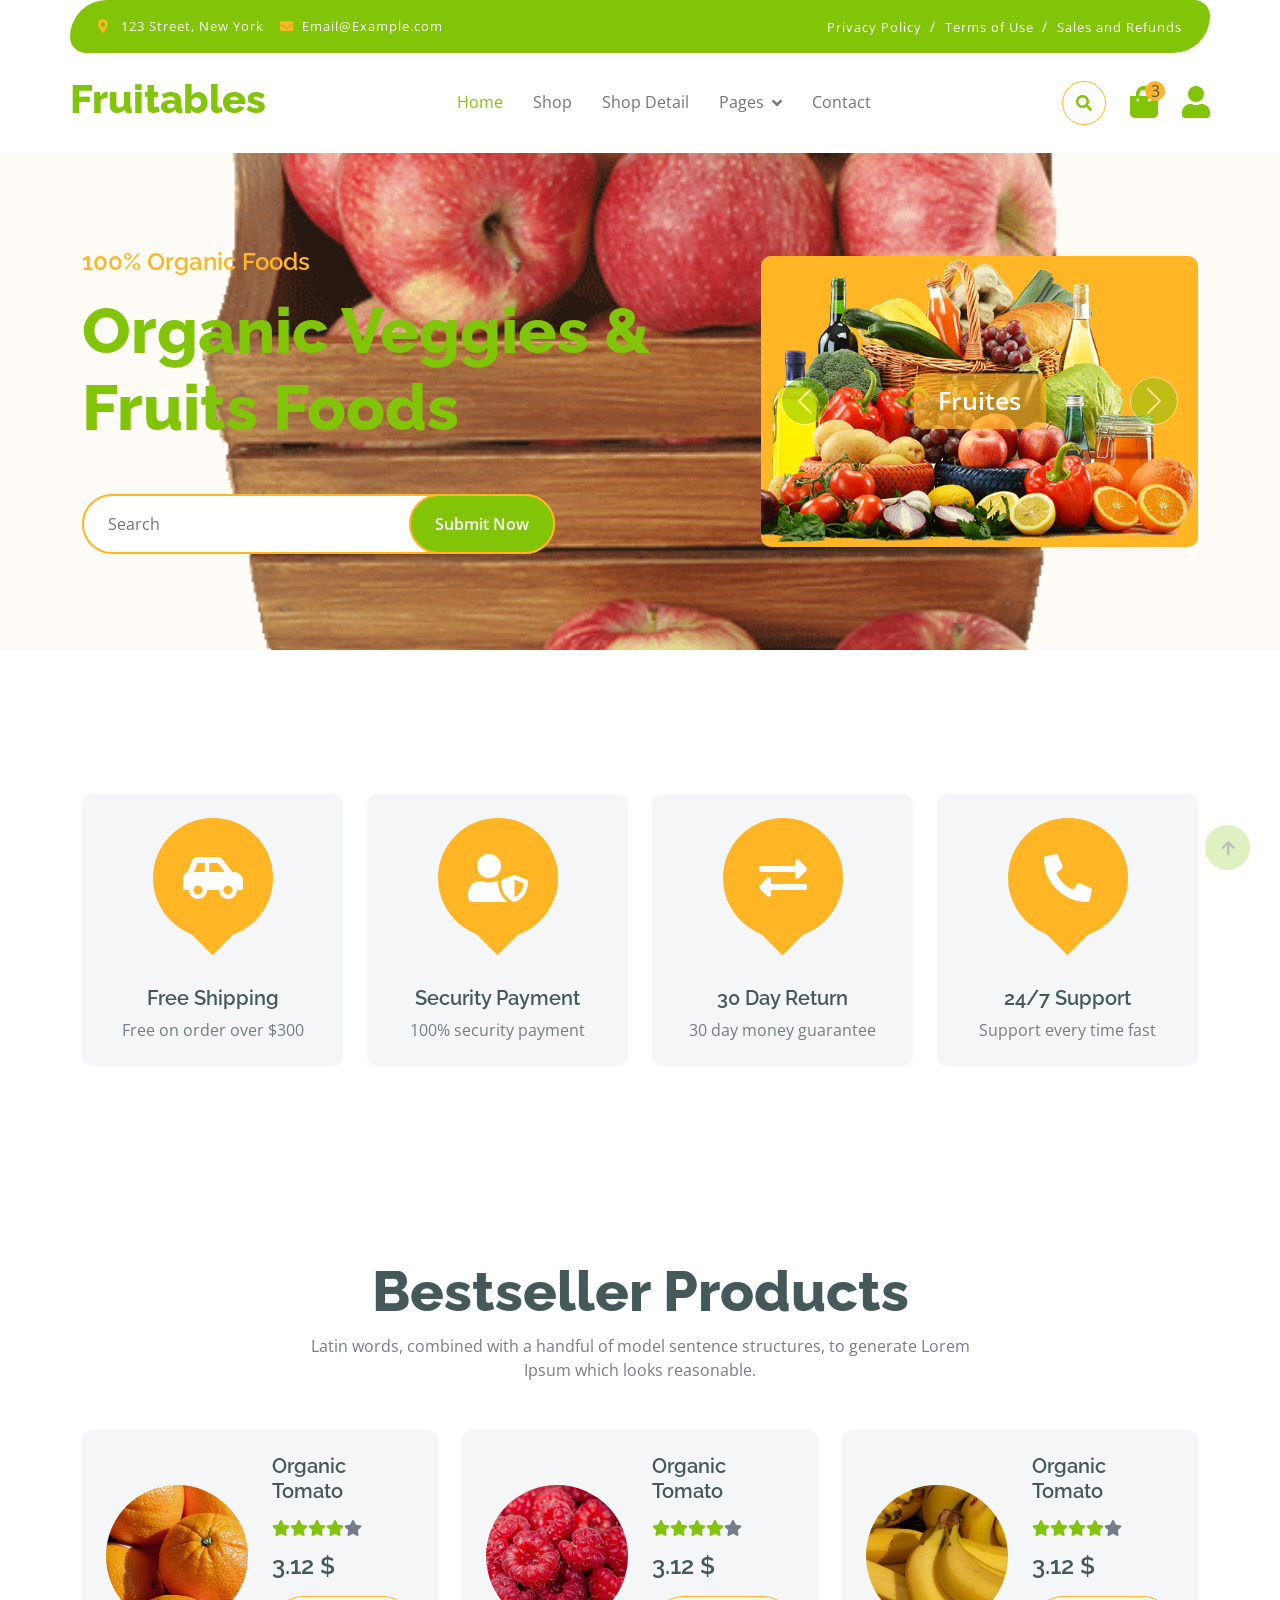
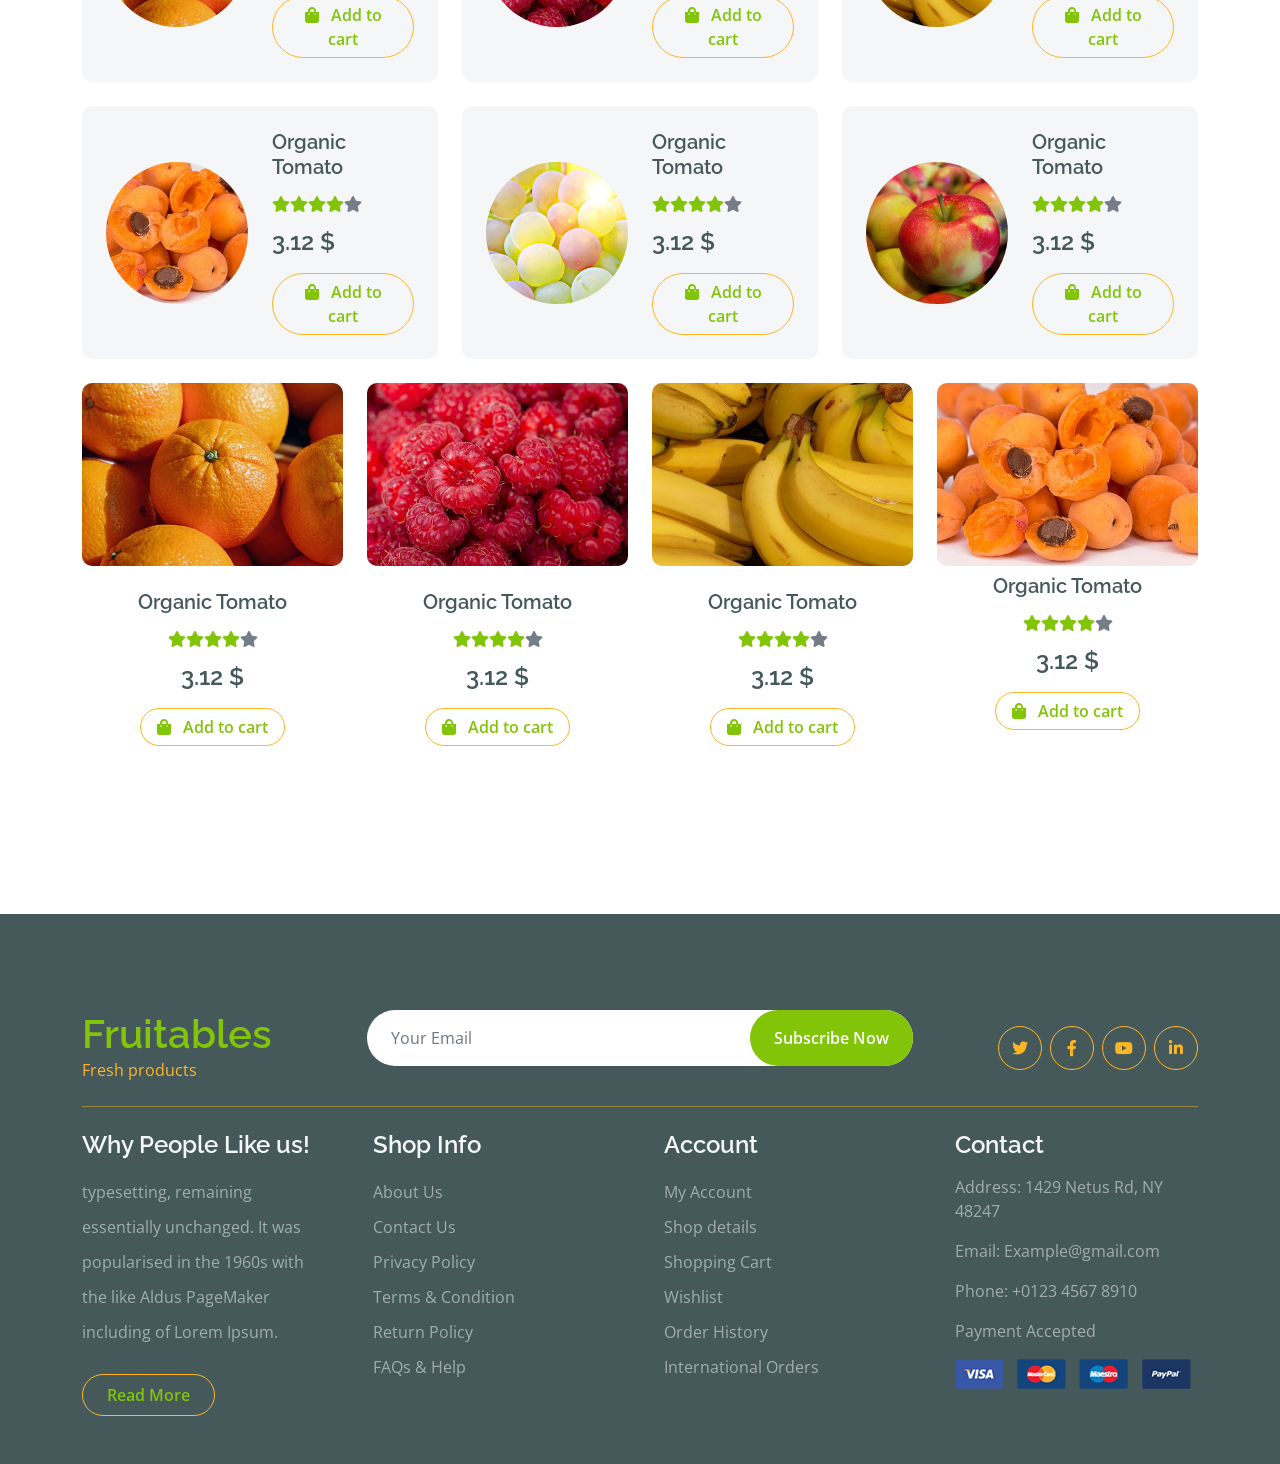
<file: DoAn/DoAn/wwwroot/index.html>
<!DOCTYPE html>
<html lang="en">
    <head>
        <meta charset="utf-8" />
        <title>Fruitables - Vegetable Website Template</title>
        <meta content="width=device-width, initial-scale=1.0" name="viewport" />
        <meta content="" name="keywords" />
        <meta content="" name="description" />

        <!-- Google Web Fonts -->
        <link rel="preconnect" href="https://fonts.googleapis.com" />
        <link rel="preconnect" href="https://fonts.gstatic.com" crossorigin />
        <link
            href="https://fonts.googleapis.com/css2?family=Open+Sans:wght@400;600&family=Raleway:wght@600;800&display=swap"
            rel="stylesheet"
        />

        <!-- Icon Font Stylesheet -->
        <link rel="stylesheet" href="https://use.fontawesome.com/releases/v5.15.4/css/all.css" />
        <link href="https://cdn.jsdelivr.net/npm/bootstrap-icons@1.4.1/font/bootstrap-icons.css" rel="stylesheet" />

        <!-- Libraries Stylesheet -->
        <link href="lib/lightbox/css/lightbox.min.css" rel="stylesheet" />
        <link href="lib/owlcarousel/assets/owl.carousel.min.css" rel="stylesheet" />

        <!-- Customized Bootstrap Stylesheet -->
        <link href="css/bootstrap.min.css" rel="stylesheet" />

        <!-- Template Stylesheet -->
        <link href="css/style.css" rel="stylesheet" />
    </head>

    <body>
        <!-- Spinner Start -->
        <div
            id="spinner"
            class="show w-100 vh-100 bg-white position-fixed translate-middle top-50 start-50 d-flex align-items-center justify-content-center"
        >
            <div class="spinner-grow text-primary" role="status"></div>
        </div>
        <!-- Spinner End -->

        <!-- Navbar start -->
        <div class="container-fluid fixed-top">
            <div class="container topbar bg-primary d-none d-lg-block">
                <div class="d-flex justify-content-between">
                    <div class="top-info ps-2">
                        <small class="me-3"
                            ><i class="fas fa-map-marker-alt me-2 text-secondary"></i>
                            <a href="#" class="text-white">123 Street, New York</a></small
                        >
                        <small class="me-3"
                            ><i class="fas fa-envelope me-2 text-secondary"></i
                            ><a href="#" class="text-white">Email@Example.com</a></small
                        >
                    </div>
                    <div class="top-link pe-2">
                        <a href="#" class="text-white"><small class="text-white mx-2">Privacy Policy</small>/</a>
                        <a href="#" class="text-white"><small class="text-white mx-2">Terms of Use</small>/</a>
                        <a href="#" class="text-white"><small class="text-white ms-2">Sales and Refunds</small></a>
                    </div>
                </div>
            </div>
            <div class="container px-0">
                <nav class="navbar navbar-light bg-white navbar-expand-xl">
                    <a href="index.html" class="navbar-brand"><h1 class="text-primary display-6">Fruitables</h1></a>
                    <button
                        class="navbar-toggler py-2 px-3"
                        type="button"
                        data-bs-toggle="collapse"
                        data-bs-target="#navbarCollapse"
                    >
                        <span class="fa fa-bars text-primary"></span>
                    </button>
                    <div class="collapse navbar-collapse bg-white" id="navbarCollapse">
                        <div class="navbar-nav mx-auto">
                            <a href="index.html" class="nav-item nav-link active">Home</a>
                            <a href="shop.html" class="nav-item nav-link">Shop</a>
                            <a href="shop-detail.html" class="nav-item nav-link">Shop Detail</a>
                            <div class="nav-item dropdown">
                                <a href="#" class="nav-link dropdown-toggle" data-bs-toggle="dropdown">Pages</a>
                                <div class="dropdown-menu m-0 bg-secondary rounded-0">
                                    <a href="cart.html" class="dropdown-item">Cart</a>
                                    <a href="chackout.html" class="dropdown-item">Chackout</a>
                                    <a href="testimonial.html" class="dropdown-item">Testimonial</a>
                                    <a href="404.html" class="dropdown-item">404 Page</a>
                                </div>
                            </div>
                            <a href="contact.html" class="nav-item nav-link">Contact</a>
                        </div>
                        <div class="d-flex m-3 me-0">
                            <button
                                class="btn-search btn border border-secondary btn-md-square rounded-circle bg-white me-4"
                                data-bs-toggle="modal"
                                data-bs-target="#searchModal"
                            >
                                <i class="fas fa-search text-primary"></i>
                            </button>
                            <a href="#" class="position-relative me-4 my-auto">
                                <i class="fa fa-shopping-bag fa-2x"></i>
                                <span
                                    class="position-absolute bg-secondary rounded-circle d-flex align-items-center justify-content-center text-dark px-1"
                                    style="top: -5px; left: 15px; height: 20px; min-width: 20px"
                                    >3</span
                                >
                            </a>
                            <a href="#" class="my-auto">
                                <i class="fas fa-user fa-2x"></i>
                            </a>
                        </div>
                    </div>
                </nav>
            </div>
        </div>
        <!-- Navbar End -->

        <!-- Modal Search Start -->
        <div class="modal fade" id="searchModal" tabindex="-1" aria-labelledby="exampleModalLabel" aria-hidden="true">
            <div class="modal-dialog modal-fullscreen">
                <div class="modal-content rounded-0">
                    <div class="modal-header">
                        <h5 class="modal-title" id="exampleModalLabel">Search by keyword</h5>
                        <button type="button" class="btn-close" data-bs-dismiss="modal" aria-label="Close"></button>
                    </div>
                    <div class="modal-body d-flex align-items-center">
                        <div class="input-group w-75 mx-auto d-flex">
                            <input
                                type="search"
                                class="form-control p-3"
                                placeholder="keywords"
                                aria-describedby="search-icon-1"
                            />
                            <span id="search-icon-1" class="input-group-text p-3"><i class="fa fa-search"></i></span>
                        </div>
                    </div>
                </div>
            </div>
        </div>
        <!-- Modal Search End -->

        <!-- Hero Start -->
        <div class="container-fluid py-5 mb-5 hero-header">
            <div class="container py-5">
                <div class="row g-5 align-items-center">
                    <div class="col-md-12 col-lg-7">
                        <h4 class="mb-3 text-secondary">100% Organic Foods</h4>
                        <h1 class="mb-5 display-3 text-primary">Organic Veggies & Fruits Foods</h1>
                        <div class="position-relative mx-auto">
                            <input
                                class="form-control border-2 border-secondary w-75 py-3 px-4 rounded-pill"
                                type="number"
                                placeholder="Search"
                            />
                            <button
                                type="submit"
                                class="btn btn-primary border-2 border-secondary py-3 px-4 position-absolute rounded-pill text-white h-100"
                                style="top: 0; right: 25%"
                            >
                                Submit Now
                            </button>
                        </div>
                    </div>
                    <div class="col-md-12 col-lg-5">
                        <div id="carouselId" class="carousel slide position-relative" data-bs-ride="carousel">
                            <div class="carousel-inner" role="listbox">
                                <div class="carousel-item active rounded">
                                    <img
                                        src="img/hero-img-1.png"
                                        class="img-fluid w-100 h-100 bg-secondary rounded"
                                        alt="First slide"
                                    />
                                    <a href="#" class="btn px-4 py-2 text-white rounded">Fruites</a>
                                </div>
                                <div class="carousel-item rounded">
                                    <img
                                        src="img/hero-img-2.jpg"
                                        class="img-fluid w-100 h-100 rounded"
                                        alt="Second slide"
                                    />
                                    <a href="#" class="btn px-4 py-2 text-white rounded">Vesitables</a>
                                </div>
                            </div>
                            <button
                                class="carousel-control-prev"
                                type="button"
                                data-bs-target="#carouselId"
                                data-bs-slide="prev"
                            >
                                <span class="carousel-control-prev-icon" aria-hidden="true"></span>
                                <span class="visually-hidden">Previous</span>
                            </button>
                            <button
                                class="carousel-control-next"
                                type="button"
                                data-bs-target="#carouselId"
                                data-bs-slide="next"
                            >
                                <span class="carousel-control-next-icon" aria-hidden="true"></span>
                                <span class="visually-hidden">Next</span>
                            </button>
                        </div>
                    </div>
                </div>
            </div>
        </div>
        <!-- Hero End -->

        <!-- Featurs Section Start -->
        <div class="container-fluid featurs py-5">
            <div class="container py-5">
                <div class="row g-4">
                    <div class="col-md-6 col-lg-3">
                        <div class="featurs-item text-center rounded bg-light p-4">
                            <div class="featurs-icon btn-square rounded-circle bg-secondary mb-5 mx-auto">
                                <i class="fas fa-car-side fa-3x text-white"></i>
                            </div>
                            <div class="featurs-content text-center">
                                <h5>Free Shipping</h5>
                                <p class="mb-0">Free on order over $300</p>
                            </div>
                        </div>
                    </div>
                    <div class="col-md-6 col-lg-3">
                        <div class="featurs-item text-center rounded bg-light p-4">
                            <div class="featurs-icon btn-square rounded-circle bg-secondary mb-5 mx-auto">
                                <i class="fas fa-user-shield fa-3x text-white"></i>
                            </div>
                            <div class="featurs-content text-center">
                                <h5>Security Payment</h5>
                                <p class="mb-0">100% security payment</p>
                            </div>
                        </div>
                    </div>
                    <div class="col-md-6 col-lg-3">
                        <div class="featurs-item text-center rounded bg-light p-4">
                            <div class="featurs-icon btn-square rounded-circle bg-secondary mb-5 mx-auto">
                                <i class="fas fa-exchange-alt fa-3x text-white"></i>
                            </div>
                            <div class="featurs-content text-center">
                                <h5>30 Day Return</h5>
                                <p class="mb-0">30 day money guarantee</p>
                            </div>
                        </div>
                    </div>
                    <div class="col-md-6 col-lg-3">
                        <div class="featurs-item text-center rounded bg-light p-4">
                            <div class="featurs-icon btn-square rounded-circle bg-secondary mb-5 mx-auto">
                                <i class="fa fa-phone-alt fa-3x text-white"></i>
                            </div>
                            <div class="featurs-content text-center">
                                <h5>24/7 Support</h5>
                                <p class="mb-0">Support every time fast</p>
                            </div>
                        </div>
                    </div>
                </div>
            </div>
        </div>
        <!-- Featurs Section End -->

        <!-- Bestsaler Product Start -->
        <div class="container-fluid py-5">
            <div class="container py-5">
                <div class="text-center mx-auto mb-5" style="max-width: 700px">
                    <h1 class="display-4">Bestseller Products</h1>
                    <p>
                        Latin words, combined with a handful of model sentence structures, to generate Lorem Ipsum which
                        looks reasonable.
                    </p>
                </div>
                <div class="row g-4">
                    <div class="col-lg-6 col-xl-4">
                        <div class="p-4 rounded bg-light">
                            <div class="row align-items-center">
                                <div class="col-6">
                                    <img src="img/best-product-1.jpg" class="img-fluid rounded-circle w-100" alt="" />
                                </div>
                                <div class="col-6">
                                    <a href="#" class="h5">Organic Tomato</a>
                                    <div class="d-flex my-3">
                                        <i class="fas fa-star text-primary"></i>
                                        <i class="fas fa-star text-primary"></i>
                                        <i class="fas fa-star text-primary"></i>
                                        <i class="fas fa-star text-primary"></i>
                                        <i class="fas fa-star"></i>
                                    </div>
                                    <h4 class="mb-3">3.12 $</h4>
                                    <a href="#" class="btn border border-secondary rounded-pill px-3 text-primary"
                                        ><i class="fa fa-shopping-bag me-2 text-primary"></i> Add to cart</a
                                    >
                                </div>
                            </div>
                        </div>
                    </div>
                    <div class="col-lg-6 col-xl-4">
                        <div class="p-4 rounded bg-light">
                            <div class="row align-items-center">
                                <div class="col-6">
                                    <img src="img/best-product-2.jpg" class="img-fluid rounded-circle w-100" alt="" />
                                </div>
                                <div class="col-6">
                                    <a href="#" class="h5">Organic Tomato</a>
                                    <div class="d-flex my-3">
                                        <i class="fas fa-star text-primary"></i>
                                        <i class="fas fa-star text-primary"></i>
                                        <i class="fas fa-star text-primary"></i>
                                        <i class="fas fa-star text-primary"></i>
                                        <i class="fas fa-star"></i>
                                    </div>
                                    <h4 class="mb-3">3.12 $</h4>
                                    <a href="#" class="btn border border-secondary rounded-pill px-3 text-primary"
                                        ><i class="fa fa-shopping-bag me-2 text-primary"></i> Add to cart</a
                                    >
                                </div>
                            </div>
                        </div>
                    </div>
                    <div class="col-lg-6 col-xl-4">
                        <div class="p-4 rounded bg-light">
                            <div class="row align-items-center">
                                <div class="col-6">
                                    <img src="img/best-product-3.jpg" class="img-fluid rounded-circle w-100" alt="" />
                                </div>
                                <div class="col-6">
                                    <a href="#" class="h5">Organic Tomato</a>
                                    <div class="d-flex my-3">
                                        <i class="fas fa-star text-primary"></i>
                                        <i class="fas fa-star text-primary"></i>
                                        <i class="fas fa-star text-primary"></i>
                                        <i class="fas fa-star text-primary"></i>
                                        <i class="fas fa-star"></i>
                                    </div>
                                    <h4 class="mb-3">3.12 $</h4>
                                    <a href="#" class="btn border border-secondary rounded-pill px-3 text-primary"
                                        ><i class="fa fa-shopping-bag me-2 text-primary"></i> Add to cart</a
                                    >
                                </div>
                            </div>
                        </div>
                    </div>
                    <div class="col-lg-6 col-xl-4">
                        <div class="p-4 rounded bg-light">
                            <div class="row align-items-center">
                                <div class="col-6">
                                    <img src="img/best-product-4.jpg" class="img-fluid rounded-circle w-100" alt="" />
                                </div>
                                <div class="col-6">
                                    <a href="#" class="h5">Organic Tomato</a>
                                    <div class="d-flex my-3">
                                        <i class="fas fa-star text-primary"></i>
                                        <i class="fas fa-star text-primary"></i>
                                        <i class="fas fa-star text-primary"></i>
                                        <i class="fas fa-star text-primary"></i>
                                        <i class="fas fa-star"></i>
                                    </div>
                                    <h4 class="mb-3">3.12 $</h4>
                                    <a href="#" class="btn border border-secondary rounded-pill px-3 text-primary"
                                        ><i class="fa fa-shopping-bag me-2 text-primary"></i> Add to cart</a
                                    >
                                </div>
                            </div>
                        </div>
                    </div>
                    <div class="col-lg-6 col-xl-4">
                        <div class="p-4 rounded bg-light">
                            <div class="row align-items-center">
                                <div class="col-6">
                                    <img src="img/best-product-5.jpg" class="img-fluid rounded-circle w-100" alt="" />
                                </div>
                                <div class="col-6">
                                    <a href="#" class="h5">Organic Tomato</a>
                                    <div class="d-flex my-3">
                                        <i class="fas fa-star text-primary"></i>
                                        <i class="fas fa-star text-primary"></i>
                                        <i class="fas fa-star text-primary"></i>
                                        <i class="fas fa-star text-primary"></i>
                                        <i class="fas fa-star"></i>
                                    </div>
                                    <h4 class="mb-3">3.12 $</h4>
                                    <a href="#" class="btn border border-secondary rounded-pill px-3 text-primary"
                                        ><i class="fa fa-shopping-bag me-2 text-primary"></i> Add to cart</a
                                    >
                                </div>
                            </div>
                        </div>
                    </div>
                    <div class="col-lg-6 col-xl-4">
                        <div class="p-4 rounded bg-light">
                            <div class="row align-items-center">
                                <div class="col-6">
                                    <img src="img/best-product-6.jpg" class="img-fluid rounded-circle w-100" alt="" />
                                </div>
                                <div class="col-6">
                                    <a href="#" class="h5">Organic Tomato</a>
                                    <div class="d-flex my-3">
                                        <i class="fas fa-star text-primary"></i>
                                        <i class="fas fa-star text-primary"></i>
                                        <i class="fas fa-star text-primary"></i>
                                        <i class="fas fa-star text-primary"></i>
                                        <i class="fas fa-star"></i>
                                    </div>
                                    <h4 class="mb-3">3.12 $</h4>
                                    <a href="#" class="btn border border-secondary rounded-pill px-3 text-primary"
                                        ><i class="fa fa-shopping-bag me-2 text-primary"></i> Add to cart</a
                                    >
                                </div>
                            </div>
                        </div>
                    </div>
                    <div class="col-md-6 col-lg-6 col-xl-3">
                        <div class="text-center">
                            <img src="img/fruite-item-1.jpg" class="img-fluid rounded" alt="" />
                            <div class="py-4">
                                <a href="#" class="h5">Organic Tomato</a>
                                <div class="d-flex my-3 justify-content-center">
                                    <i class="fas fa-star text-primary"></i>
                                    <i class="fas fa-star text-primary"></i>
                                    <i class="fas fa-star text-primary"></i>
                                    <i class="fas fa-star text-primary"></i>
                                    <i class="fas fa-star"></i>
                                </div>
                                <h4 class="mb-3">3.12 $</h4>
                                <a href="#" class="btn border border-secondary rounded-pill px-3 text-primary"
                                    ><i class="fa fa-shopping-bag me-2 text-primary"></i> Add to cart</a
                                >
                            </div>
                        </div>
                    </div>
                    <div class="col-md-6 col-lg-6 col-xl-3">
                        <div class="text-center">
                            <img src="img/fruite-item-2.jpg" class="img-fluid rounded" alt="" />
                            <div class="py-4">
                                <a href="#" class="h5">Organic Tomato</a>
                                <div class="d-flex my-3 justify-content-center">
                                    <i class="fas fa-star text-primary"></i>
                                    <i class="fas fa-star text-primary"></i>
                                    <i class="fas fa-star text-primary"></i>
                                    <i class="fas fa-star text-primary"></i>
                                    <i class="fas fa-star"></i>
                                </div>
                                <h4 class="mb-3">3.12 $</h4>
                                <a href="#" class="btn border border-secondary rounded-pill px-3 text-primary"
                                    ><i class="fa fa-shopping-bag me-2 text-primary"></i> Add to cart</a
                                >
                            </div>
                        </div>
                    </div>
                    <div class="col-md-6 col-lg-6 col-xl-3">
                        <div class="text-center">
                            <img src="img/fruite-item-3.jpg" class="img-fluid rounded" alt="" />
                            <div class="py-4">
                                <a href="#" class="h5">Organic Tomato</a>
                                <div class="d-flex my-3 justify-content-center">
                                    <i class="fas fa-star text-primary"></i>
                                    <i class="fas fa-star text-primary"></i>
                                    <i class="fas fa-star text-primary"></i>
                                    <i class="fas fa-star text-primary"></i>
                                    <i class="fas fa-star"></i>
                                </div>
                                <h4 class="mb-3">3.12 $</h4>
                                <a href="#" class="btn border border-secondary rounded-pill px-3 text-primary"
                                    ><i class="fa fa-shopping-bag me-2 text-primary"></i> Add to cart</a
                                >
                            </div>
                        </div>
                    </div>
                    <div class="col-md-6 col-lg-6 col-xl-3">
                        <div class="text-center">
                            <img src="img/fruite-item-4.jpg" class="img-fluid rounded" alt="" />
                            <div class="py-2">
                                <a href="#" class="h5">Organic Tomato</a>
                                <div class="d-flex my-3 justify-content-center">
                                    <i class="fas fa-star text-primary"></i>
                                    <i class="fas fa-star text-primary"></i>
                                    <i class="fas fa-star text-primary"></i>
                                    <i class="fas fa-star text-primary"></i>
                                    <i class="fas fa-star"></i>
                                </div>
                                <h4 class="mb-3">3.12 $</h4>
                                <a href="#" class="btn border border-secondary rounded-pill px-3 text-primary"
                                    ><i class="fa fa-shopping-bag me-2 text-primary"></i> Add to cart</a
                                >
                            </div>
                        </div>
                    </div>
                </div>
            </div>
        </div>
        <!-- Bestsaler Product End -->

        <!-- Footer Start -->
        <div class="container-fluid bg-dark text-white-50 footer pt-5 mt-5">
            <div class="container py-5">
                <div class="pb-4 mb-4" style="border-bottom: 1px solid rgba(226, 175, 24, 0.5)">
                    <div class="row g-4">
                        <div class="col-lg-3">
                            <a href="#">
                                <h1 class="text-primary mb-0">Fruitables</h1>
                                <p class="text-secondary mb-0">Fresh products</p>
                            </a>
                        </div>
                        <div class="col-lg-6">
                            <div class="position-relative mx-auto">
                                <input
                                    class="form-control border-0 w-100 py-3 px-4 rounded-pill"
                                    type="number"
                                    placeholder="Your Email"
                                />
                                <button
                                    type="submit"
                                    class="btn btn-primary border-0 border-secondary py-3 px-4 position-absolute rounded-pill text-white"
                                    style="top: 0; right: 0"
                                >
                                    Subscribe Now
                                </button>
                            </div>
                        </div>
                        <div class="col-lg-3">
                            <div class="d-flex justify-content-end pt-3">
                                <a class="btn btn-outline-secondary me-2 btn-md-square rounded-circle" href=""
                                    ><i class="fab fa-twitter"></i
                                ></a>
                                <a class="btn btn-outline-secondary me-2 btn-md-square rounded-circle" href=""
                                    ><i class="fab fa-facebook-f"></i
                                ></a>
                                <a class="btn btn-outline-secondary me-2 btn-md-square rounded-circle" href=""
                                    ><i class="fab fa-youtube"></i
                                ></a>
                                <a class="btn btn-outline-secondary btn-md-square rounded-circle" href=""
                                    ><i class="fab fa-linkedin-in"></i
                                ></a>
                            </div>
                        </div>
                    </div>
                </div>
                <div class="row g-5">
                    <div class="col-lg-3 col-md-6">
                        <div class="footer-item">
                            <h4 class="text-light mb-3">Why People Like us!</h4>
                            <p class="mb-4">
                                typesetting, remaining essentially unchanged. It was popularised in the 1960s with the
                                like Aldus PageMaker including of Lorem Ipsum.
                            </p>
                            <a href="" class="btn border-secondary py-2 px-4 rounded-pill text-primary">Read More</a>
                        </div>
                    </div>
                    <div class="col-lg-3 col-md-6">
                        <div class="d-flex flex-column text-start footer-item">
                            <h4 class="text-light mb-3">Shop Info</h4>
                            <a class="btn-link" href="">About Us</a>
                            <a class="btn-link" href="">Contact Us</a>
                            <a class="btn-link" href="">Privacy Policy</a>
                            <a class="btn-link" href="">Terms & Condition</a>
                            <a class="btn-link" href="">Return Policy</a>
                            <a class="btn-link" href="">FAQs & Help</a>
                        </div>
                    </div>
                    <div class="col-lg-3 col-md-6">
                        <div class="d-flex flex-column text-start footer-item">
                            <h4 class="text-light mb-3">Account</h4>
                            <a class="btn-link" href="">My Account</a>
                            <a class="btn-link" href="">Shop details</a>
                            <a class="btn-link" href="">Shopping Cart</a>
                            <a class="btn-link" href="">Wishlist</a>
                            <a class="btn-link" href="">Order History</a>
                            <a class="btn-link" href="">International Orders</a>
                        </div>
                    </div>
                    <div class="col-lg-3 col-md-6">
                        <div class="footer-item">
                            <h4 class="text-light mb-3">Contact</h4>
                            <p>Address: 1429 Netus Rd, NY 48247</p>
                            <p>Email: Example@gmail.com</p>
                            <p>Phone: +0123 4567 8910</p>
                            <p>Payment Accepted</p>
                            <img src="img/payment.png" class="img-fluid" alt="" />
                        </div>
                    </div>
                </div>
            </div>
        </div>
        <!-- Footer End -->

        <!-- Back to Top -->
        <a href="#" class="btn btn-primary border-3 border-primary rounded-circle back-to-top"
            ><i class="fa fa-arrow-up"></i
        ></a>

        <!-- JavaScript Libraries -->
        <script src="https://ajax.googleapis.com/ajax/libs/jquery/3.6.4/jquery.min.js"></script>
        <script src="https://cdn.jsdelivr.net/npm/bootstrap@5.0.0/dist/js/bootstrap.bundle.min.js"></script>
        <script src="lib/easing/easing.min.js"></script>
        <script src="lib/waypoints/waypoints.min.js"></script>
        <script src="lib/lightbox/js/lightbox.min.js"></script>
        <script src="lib/owlcarousel/owl.carousel.min.js"></script>

        <!-- Template Javascript -->
        <script src="js/main.js"></script>
    </body>
</html>
</file>
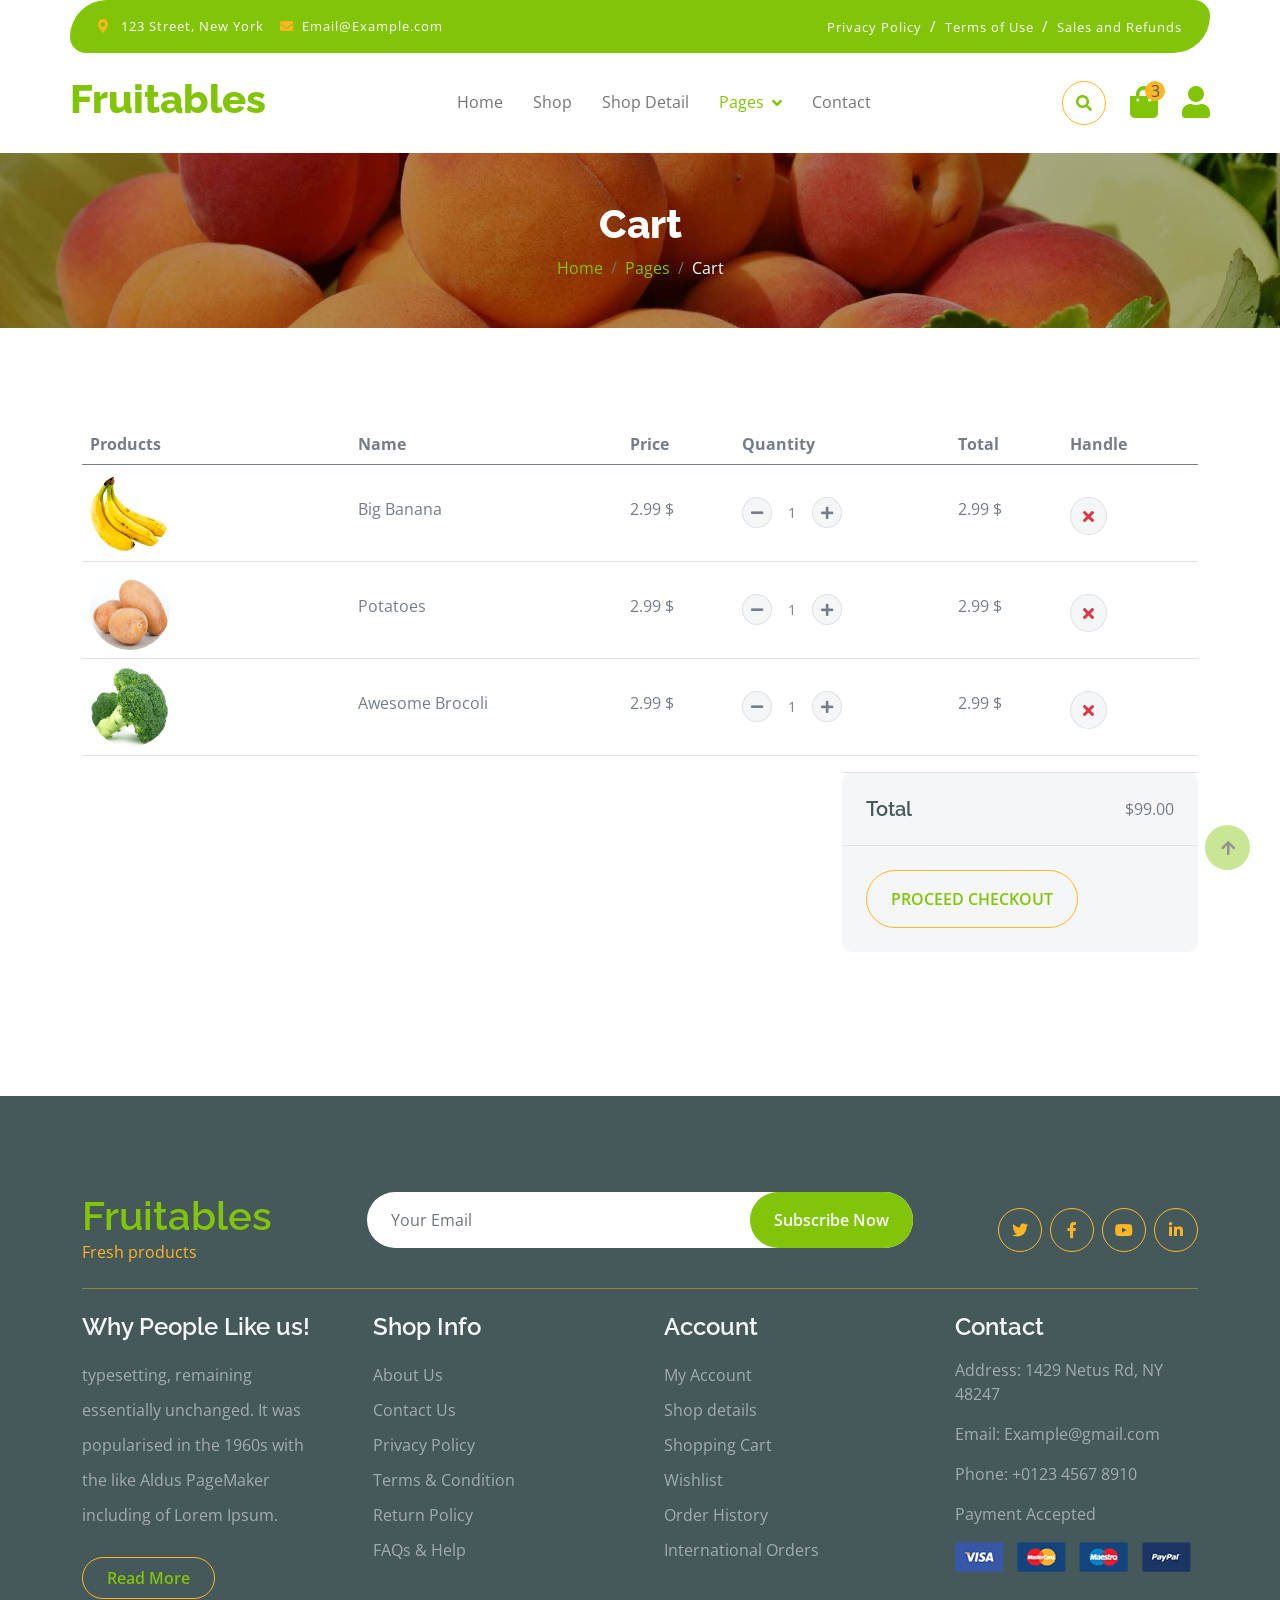
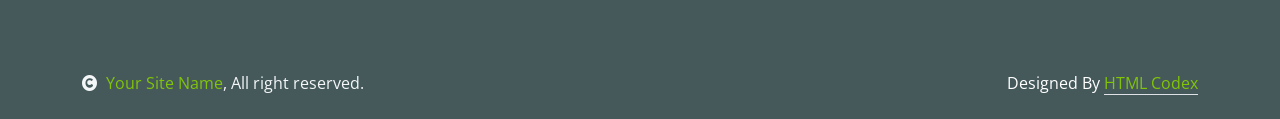
<file: DoAn/DoAn/wwwroot/cart.html>
<!DOCTYPE html>
<html lang="en">
    <head>
        <meta charset="utf-8" />
        <title>Fruitables - Vegetable Website Template</title>
        <meta content="width=device-width, initial-scale=1.0" name="viewport" />
        <meta content="" name="keywords" />
        <meta content="" name="description" />

        <!-- Google Web Fonts -->
        <link rel="preconnect" href="https://fonts.googleapis.com" />
        <link rel="preconnect" href="https://fonts.gstatic.com" crossorigin />
        <link
            href="https://fonts.googleapis.com/css2?family=Open+Sans:wght@400;600&family=Raleway:wght@600;800&display=swap"
            rel="stylesheet"
        />

        <!-- Icon Font Stylesheet -->
        <link rel="stylesheet" href="https://use.fontawesome.com/releases/v5.15.4/css/all.css" />
        <link href="https://cdn.jsdelivr.net/npm/bootstrap-icons@1.4.1/font/bootstrap-icons.css" rel="stylesheet" />

        <!-- Libraries Stylesheet -->
        <link href="lib/lightbox/css/lightbox.min.css" rel="stylesheet" />
        <link href="lib/owlcarousel/assets/owl.carousel.min.css" rel="stylesheet" />

        <!-- Customized Bootstrap Stylesheet -->
        <link href="css/bootstrap.min.css" rel="stylesheet" />

        <!-- Template Stylesheet -->
        <link href="css/style.css" rel="stylesheet" />
    </head>

    <body>
        <!-- Spinner Start -->
        <div
            id="spinner"
            class="show w-100 vh-100 bg-white position-fixed translate-middle top-50 start-50 d-flex align-items-center justify-content-center"
        >
            <div class="spinner-grow text-primary" role="status"></div>
        </div>
        <!-- Spinner End -->

        <!-- Navbar start -->
        <div class="container-fluid fixed-top">
            <div class="container topbar bg-primary d-none d-lg-block">
                <div class="d-flex justify-content-between">
                    <div class="top-info ps-2">
                        <small class="me-3"
                            ><i class="fas fa-map-marker-alt me-2 text-secondary"></i>
                            <a href="#" class="text-white">123 Street, New York</a></small
                        >
                        <small class="me-3"
                            ><i class="fas fa-envelope me-2 text-secondary"></i
                            ><a href="#" class="text-white">Email@Example.com</a></small
                        >
                    </div>
                    <div class="top-link pe-2">
                        <a href="#" class="text-white"><small class="text-white mx-2">Privacy Policy</small>/</a>
                        <a href="#" class="text-white"><small class="text-white mx-2">Terms of Use</small>/</a>
                        <a href="#" class="text-white"><small class="text-white ms-2">Sales and Refunds</small></a>
                    </div>
                </div>
            </div>
            <div class="container px-0">
                <nav class="navbar navbar-light bg-white navbar-expand-xl">
                    <a href="index.html" class="navbar-brand"><h1 class="text-primary display-6">Fruitables</h1></a>
                    <button
                        class="navbar-toggler py-2 px-3"
                        type="button"
                        data-bs-toggle="collapse"
                        data-bs-target="#navbarCollapse"
                    >
                        <span class="fa fa-bars text-primary"></span>
                    </button>
                    <div class="collapse navbar-collapse bg-white" id="navbarCollapse">
                        <div class="navbar-nav mx-auto">
                            <a href="index.html" class="nav-item nav-link">Home</a>
                            <a href="shop.html" class="nav-item nav-link">Shop</a>
                            <a href="shop-detail.html" class="nav-item nav-link">Shop Detail</a>
                            <div class="nav-item dropdown">
                                <a href="#" class="nav-link dropdown-toggle active" data-bs-toggle="dropdown">Pages</a>
                                <div class="dropdown-menu m-0 bg-secondary rounded-0">
                                    <a href="cart.html" class="dropdown-item active">Cart</a>
                                    <a href="chackout.html" class="dropdown-item">Chackout</a>
                                    <a href="testimonial.html" class="dropdown-item">Testimonial</a>
                                    <a href="404.html" class="dropdown-item">404 Page</a>
                                </div>
                            </div>
                            <a href="contact.html" class="nav-item nav-link">Contact</a>
                        </div>
                        <div class="d-flex m-3 me-0">
                            <button
                                class="btn-search btn border border-secondary btn-md-square rounded-circle bg-white me-4"
                                data-bs-toggle="modal"
                                data-bs-target="#searchModal"
                            >
                                <i class="fas fa-search text-primary"></i>
                            </button>
                            <a href="#" class="position-relative me-4 my-auto">
                                <i class="fa fa-shopping-bag fa-2x"></i>
                                <span
                                    class="position-absolute bg-secondary rounded-circle d-flex align-items-center justify-content-center text-dark px-1"
                                    style="top: -5px; left: 15px; height: 20px; min-width: 20px"
                                    >3</span
                                >
                            </a>
                            <a href="#" class="my-auto">
                                <i class="fas fa-user fa-2x"></i>
                            </a>
                        </div>
                    </div>
                </nav>
            </div>
        </div>
        <!-- Navbar End -->

        <!-- Modal Search Start -->
        <div class="modal fade" id="searchModal" tabindex="-1" aria-labelledby="exampleModalLabel" aria-hidden="true">
            <div class="modal-dialog modal-fullscreen">
                <div class="modal-content rounded-0">
                    <div class="modal-header">
                        <h5 class="modal-title" id="exampleModalLabel">Search by keyword</h5>
                        <button type="button" class="btn-close" data-bs-dismiss="modal" aria-label="Close"></button>
                    </div>
                    <div class="modal-body d-flex align-items-center">
                        <div class="input-group w-75 mx-auto d-flex">
                            <input
                                type="search"
                                class="form-control p-3"
                                placeholder="keywords"
                                aria-describedby="search-icon-1"
                            />
                            <span id="search-icon-1" class="input-group-text p-3"><i class="fa fa-search"></i></span>
                        </div>
                    </div>
                </div>
            </div>
        </div>
        <!-- Modal Search End -->

        <!-- Single Page Header start -->
        <div class="container-fluid page-header py-5">
            <h1 class="text-center text-white display-6">Cart</h1>
            <ol class="breadcrumb justify-content-center mb-0">
                <li class="breadcrumb-item"><a href="#">Home</a></li>
                <li class="breadcrumb-item"><a href="#">Pages</a></li>
                <li class="breadcrumb-item active text-white">Cart</li>
            </ol>
        </div>
        <!-- Single Page Header End -->

        <!-- Cart Page Start -->
        <div class="container-fluid py-5">
            <div class="container py-5">
                <div class="table-responsive">
                    <table class="table">
                        <thead>
                            <tr>
                                <th scope="col">Products</th>
                                <th scope="col">Name</th>
                                <th scope="col">Price</th>
                                <th scope="col">Quantity</th>
                                <th scope="col">Total</th>
                                <th scope="col">Handle</th>
                            </tr>
                        </thead>
                        <tbody>
                            <tr>
                                <th scope="row">
                                    <div class="d-flex align-items-center">
                                        <img
                                            src="img/vegetable-item-3.png"
                                            class="img-fluid me-5 rounded-circle"
                                            style="width: 80px; height: 80px"
                                            alt=""
                                        />
                                    </div>
                                </th>
                                <td>
                                    <p class="mb-0 mt-4">Big Banana</p>
                                </td>
                                <td>
                                    <p class="mb-0 mt-4">2.99 $</p>
                                </td>
                                <td>
                                    <div class="input-group quantity mt-4" style="width: 100px">
                                        <div class="input-group-btn">
                                            <button class="btn btn-sm btn-minus rounded-circle bg-light border">
                                                <i class="fa fa-minus"></i>
                                            </button>
                                        </div>
                                        <input
                                            type="text"
                                            class="form-control form-control-sm text-center border-0"
                                            value="1"
                                        />
                                        <div class="input-group-btn">
                                            <button class="btn btn-sm btn-plus rounded-circle bg-light border">
                                                <i class="fa fa-plus"></i>
                                            </button>
                                        </div>
                                    </div>
                                </td>
                                <td>
                                    <p class="mb-0 mt-4">2.99 $</p>
                                </td>
                                <td>
                                    <button class="btn btn-md rounded-circle bg-light border mt-4">
                                        <i class="fa fa-times text-danger"></i>
                                    </button>
                                </td>
                            </tr>
                            <tr>
                                <th scope="row">
                                    <div class="d-flex align-items-center">
                                        <img
                                            src="img/vegetable-item-5.jpg"
                                            class="img-fluid me-5 rounded-circle"
                                            style="width: 80px; height: 80px"
                                            alt=""
                                            alt=""
                                        />
                                    </div>
                                </th>
                                <td>
                                    <p class="mb-0 mt-4">Potatoes</p>
                                </td>
                                <td>
                                    <p class="mb-0 mt-4">2.99 $</p>
                                </td>
                                <td>
                                    <div class="input-group quantity mt-4" style="width: 100px">
                                        <div class="input-group-btn">
                                            <button class="btn btn-sm btn-minus rounded-circle bg-light border">
                                                <i class="fa fa-minus"></i>
                                            </button>
                                        </div>
                                        <input
                                            type="text"
                                            class="form-control form-control-sm text-center border-0"
                                            value="1"
                                        />
                                        <div class="input-group-btn">
                                            <button class="btn btn-sm btn-plus rounded-circle bg-light border">
                                                <i class="fa fa-plus"></i>
                                            </button>
                                        </div>
                                    </div>
                                </td>
                                <td>
                                    <p class="mb-0 mt-4">2.99 $</p>
                                </td>
                                <td>
                                    <button class="btn btn-md rounded-circle bg-light border mt-4">
                                        <i class="fa fa-times text-danger"></i>
                                    </button>
                                </td>
                            </tr>
                            <tr>
                                <th scope="row">
                                    <div class="d-flex align-items-center">
                                        <img
                                            src="img/vegetable-item-2.jpg"
                                            class="img-fluid me-5 rounded-circle"
                                            style="width: 80px; height: 80px"
                                            alt=""
                                            alt=""
                                        />
                                    </div>
                                </th>
                                <td>
                                    <p class="mb-0 mt-4">Awesome Brocoli</p>
                                </td>
                                <td>
                                    <p class="mb-0 mt-4">2.99 $</p>
                                </td>
                                <td>
                                    <div class="input-group quantity mt-4" style="width: 100px">
                                        <div class="input-group-btn">
                                            <button class="btn btn-sm btn-minus rounded-circle bg-light border">
                                                <i class="fa fa-minus"></i>
                                            </button>
                                        </div>
                                        <input
                                            type="text"
                                            class="form-control form-control-sm text-center border-0"
                                            value="1"
                                        />
                                        <div class="input-group-btn">
                                            <button class="btn btn-sm btn-plus rounded-circle bg-light border">
                                                <i class="fa fa-plus"></i>
                                            </button>
                                        </div>
                                    </div>
                                </td>
                                <td>
                                    <p class="mb-0 mt-4">2.99 $</p>
                                </td>
                                <td>
                                    <button class="btn btn-md rounded-circle bg-light border mt-4">
                                        <i class="fa fa-times text-danger"></i>
                                    </button>
                                </td>
                            </tr>
                        </tbody>
                    </table>
                </div>
                <div class="row g-4 justify-content-end">
                    <div class="col-8"></div>
                    <div class="col-sm-8 col-md-7 col-lg-6 col-xl-4">
                        <div class="bg-light rounded">
                            <div class="py-4 mb-4 border-top border-bottom d-flex justify-content-between">
                                <h5 class="mb-0 ps-4 me-4">Total</h5>
                                <p class="mb-0 pe-4">$99.00</p>
                            </div>
                            <button
                                class="btn border-secondary rounded-pill px-4 py-3 text-primary text-uppercase mb-4 ms-4"
                                type="button"
                            >
                                Proceed Checkout
                            </button>
                        </div>
                    </div>
                </div>
            </div>
        </div>
        <!-- Cart Page End -->

        <!-- Footer Start -->
        <div class="container-fluid bg-dark text-white-50 footer pt-5 mt-5">
            <div class="container py-5">
                <div class="pb-4 mb-4" style="border-bottom: 1px solid rgba(226, 175, 24, 0.5)">
                    <div class="row g-4">
                        <div class="col-lg-3">
                            <a href="#">
                                <h1 class="text-primary mb-0">Fruitables</h1>
                                <p class="text-secondary mb-0">Fresh products</p>
                            </a>
                        </div>
                        <div class="col-lg-6">
                            <div class="position-relative mx-auto">
                                <input
                                    class="form-control border-0 w-100 py-3 px-4 rounded-pill"
                                    type="number"
                                    placeholder="Your Email"
                                />
                                <button
                                    type="submit"
                                    class="btn btn-primary border-0 border-secondary py-3 px-4 position-absolute rounded-pill text-white"
                                    style="top: 0; right: 0"
                                >
                                    Subscribe Now
                                </button>
                            </div>
                        </div>
                        <div class="col-lg-3">
                            <div class="d-flex justify-content-end pt-3">
                                <a class="btn btn-outline-secondary me-2 btn-md-square rounded-circle" href=""
                                    ><i class="fab fa-twitter"></i
                                ></a>
                                <a class="btn btn-outline-secondary me-2 btn-md-square rounded-circle" href=""
                                    ><i class="fab fa-facebook-f"></i
                                ></a>
                                <a class="btn btn-outline-secondary me-2 btn-md-square rounded-circle" href=""
                                    ><i class="fab fa-youtube"></i
                                ></a>
                                <a class="btn btn-outline-secondary btn-md-square rounded-circle" href=""
                                    ><i class="fab fa-linkedin-in"></i
                                ></a>
                            </div>
                        </div>
                    </div>
                </div>
                <div class="row g-5">
                    <div class="col-lg-3 col-md-6">
                        <div class="footer-item">
                            <h4 class="text-light mb-3">Why People Like us!</h4>
                            <p class="mb-4">
                                typesetting, remaining essentially unchanged. It was popularised in the 1960s with the
                                like Aldus PageMaker including of Lorem Ipsum.
                            </p>
                            <a href="" class="btn border-secondary py-2 px-4 rounded-pill text-primary">Read More</a>
                        </div>
                    </div>
                    <div class="col-lg-3 col-md-6">
                        <div class="d-flex flex-column text-start footer-item">
                            <h4 class="text-light mb-3">Shop Info</h4>
                            <a class="btn-link" href="">About Us</a>
                            <a class="btn-link" href="">Contact Us</a>
                            <a class="btn-link" href="">Privacy Policy</a>
                            <a class="btn-link" href="">Terms & Condition</a>
                            <a class="btn-link" href="">Return Policy</a>
                            <a class="btn-link" href="">FAQs & Help</a>
                        </div>
                    </div>
                    <div class="col-lg-3 col-md-6">
                        <div class="d-flex flex-column text-start footer-item">
                            <h4 class="text-light mb-3">Account</h4>
                            <a class="btn-link" href="">My Account</a>
                            <a class="btn-link" href="">Shop details</a>
                            <a class="btn-link" href="">Shopping Cart</a>
                            <a class="btn-link" href="">Wishlist</a>
                            <a class="btn-link" href="">Order History</a>
                            <a class="btn-link" href="">International Orders</a>
                        </div>
                    </div>
                    <div class="col-lg-3 col-md-6">
                        <div class="footer-item">
                            <h4 class="text-light mb-3">Contact</h4>
                            <p>Address: 1429 Netus Rd, NY 48247</p>
                            <p>Email: Example@gmail.com</p>
                            <p>Phone: +0123 4567 8910</p>
                            <p>Payment Accepted</p>
                            <img src="img/payment.png" class="img-fluid" alt="" />
                        </div>
                    </div>
                </div>
            </div>
        </div>
        <!-- Footer End -->

        <!-- Copyright Start -->
        <div class="container-fluid copyright bg-dark py-4">
            <div class="container">
                <div class="row">
                    <div class="col-md-6 text-center text-md-start mb-3 mb-md-0">
                        <span class="text-light"
                            ><a href="#"><i class="fas fa-copyright text-light me-2"></i>Your Site Name</a>, All right
                            reserved.</span
                        >
                    </div>
                    <div class="col-md-6 my-auto text-center text-md-end text-white">
                        <!--/*** This template is free as long as you keep the below author’s credit link/attribution link/backlink. ***/-->
                        <!--/*** If you'd like to use the template without the below author’s credit link/attribution link/backlink, ***/-->
                        <!--/*** you can purchase the Credit Removal License from "https://htmlcodex.com/credit-removal". ***/-->
                        Designed By <a class="border-bottom" href="https://htmlcodex.com">HTML Codex</a>
                    </div>
                </div>
            </div>
        </div>
        <!-- Copyright End -->

        <!-- Back to Top -->
        <a href="#" class="btn btn-primary border-3 border-primary rounded-circle back-to-top"
            ><i class="fa fa-arrow-up"></i
        ></a>

        <!-- JavaScript Libraries -->
        <script src="https://ajax.googleapis.com/ajax/libs/jquery/3.6.4/jquery.min.js"></script>
        <script src="https://cdn.jsdelivr.net/npm/bootstrap@5.0.0/dist/js/bootstrap.bundle.min.js"></script>
        <script src="lib/easing/easing.min.js"></script>
        <script src="lib/waypoints/waypoints.min.js"></script>
        <script src="lib/lightbox/js/lightbox.min.js"></script>
        <script src="lib/owlcarousel/owl.carousel.min.js"></script>

        <!-- Template Javascript -->
        <script src="js/main.js"></script>
    </body>
</html>
</file>
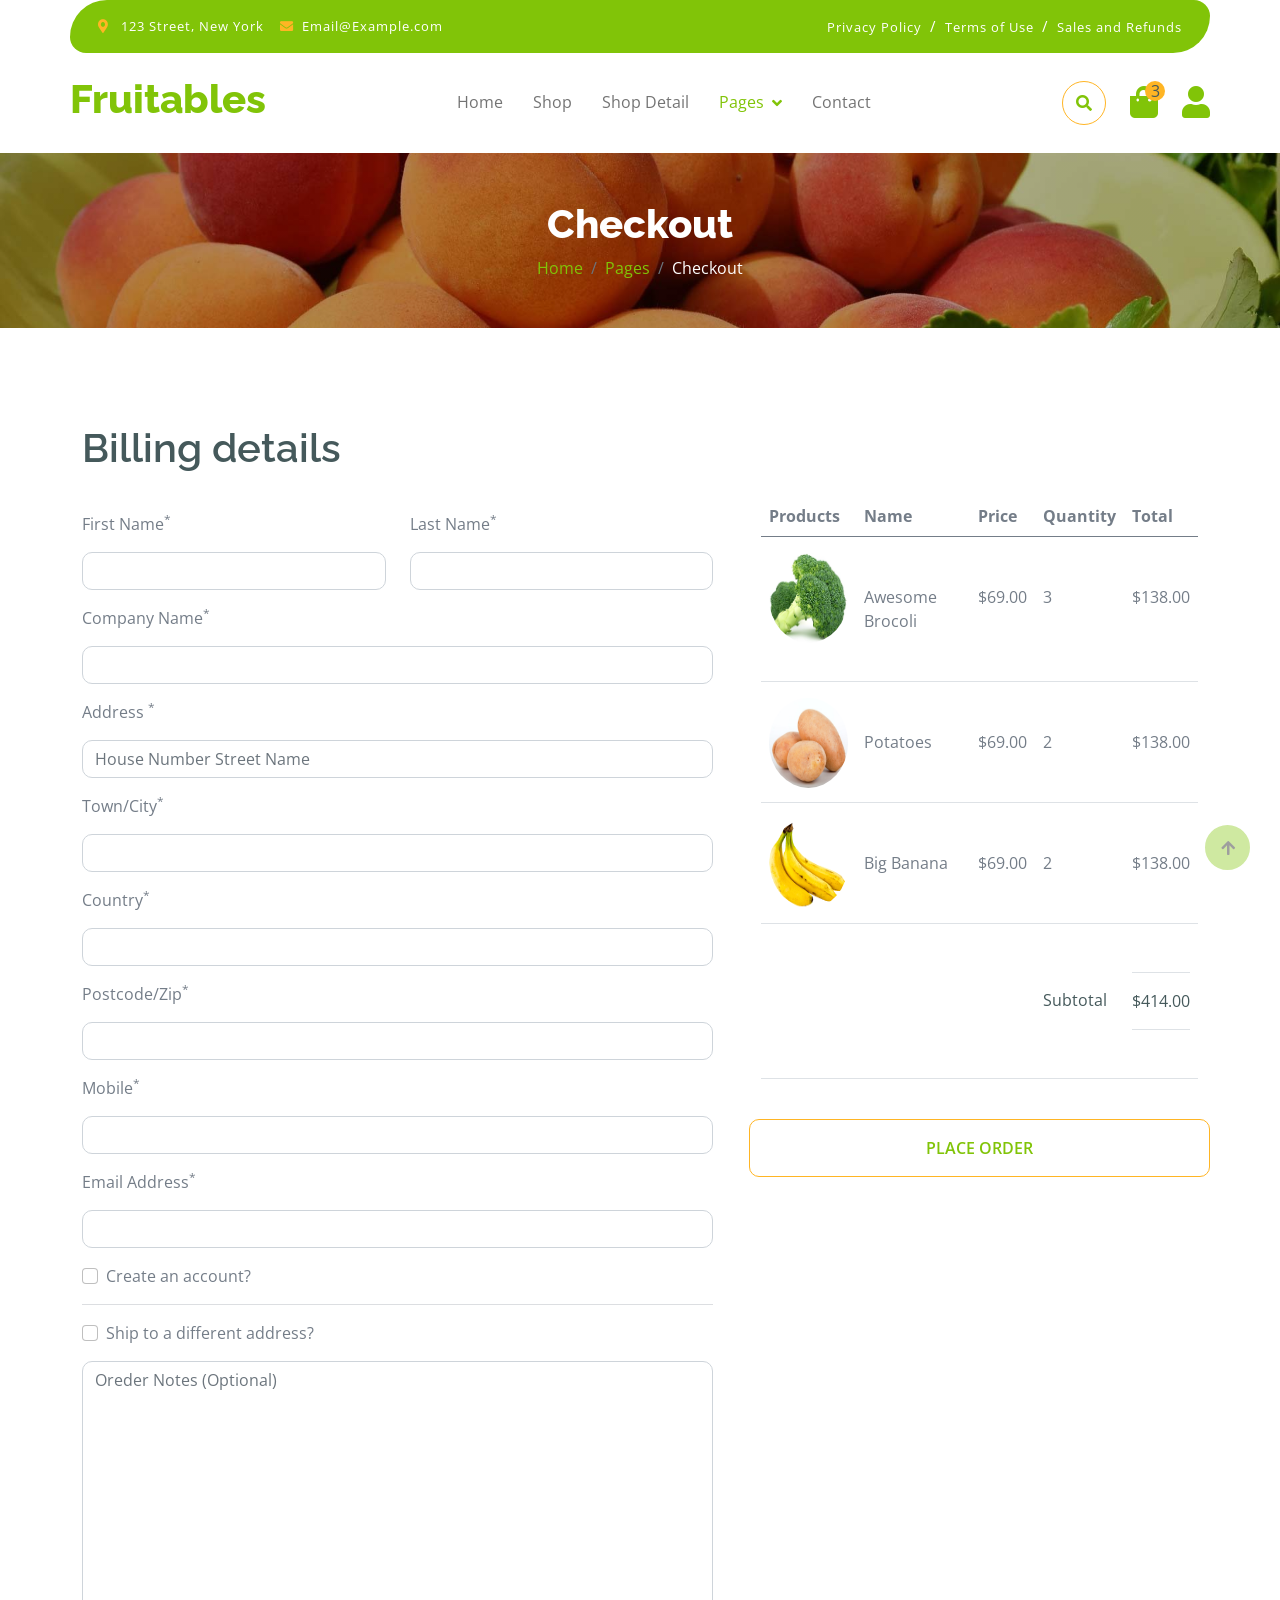
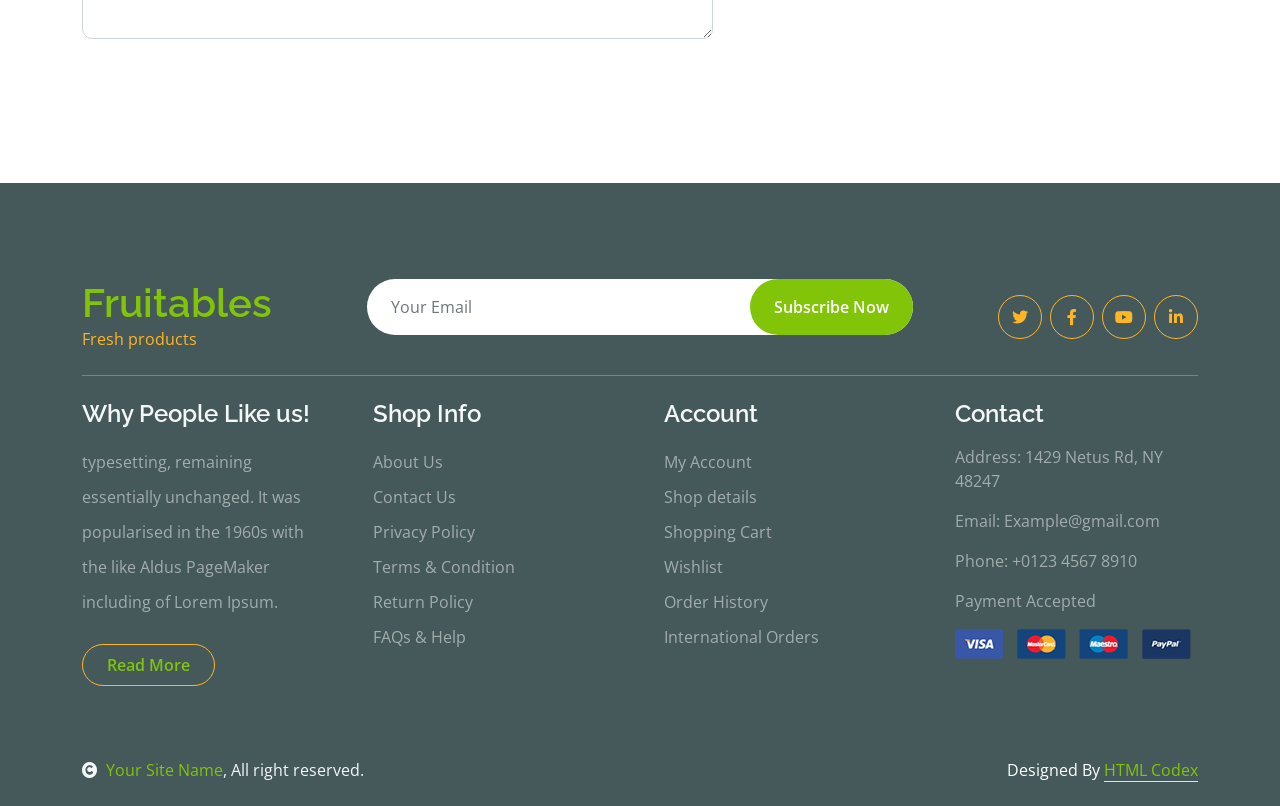
<file: DoAn/DoAn/wwwroot/checkout.html>
<!DOCTYPE html>
<html lang="en">
    <head>
        <meta charset="utf-8" />
        <title>Fruitables - Vegetable Website Template</title>
        <meta content="width=device-width, initial-scale=1.0" name="viewport" />
        <meta content="" name="keywords" />
        <meta content="" name="description" />

        <!-- Google Web Fonts -->
        <link rel="preconnect" href="https://fonts.googleapis.com" />
        <link rel="preconnect" href="https://fonts.gstatic.com" crossorigin />
        <link
            href="https://fonts.googleapis.com/css2?family=Open+Sans:wght@400;600&family=Raleway:wght@600;800&display=swap"
            rel="stylesheet"
        />

        <!-- Icon Font Stylesheet -->
        <link rel="stylesheet" href="https://use.fontawesome.com/releases/v5.15.4/css/all.css" />
        <link href="https://cdn.jsdelivr.net/npm/bootstrap-icons@1.4.1/font/bootstrap-icons.css" rel="stylesheet" />

        <!-- Libraries Stylesheet -->
        <link href="lib/lightbox/css/lightbox.min.css" rel="stylesheet" />
        <link href="lib/owlcarousel/assets/owl.carousel.min.css" rel="stylesheet" />

        <!-- Customized Bootstrap Stylesheet -->
        <link href="css/bootstrap.min.css" rel="stylesheet" />

        <!-- Template Stylesheet -->
        <link href="css/style.css" rel="stylesheet" />
    </head>

    <body>
        <!-- Spinner Start -->
        <div
            id="spinner"
            class="show w-100 vh-100 bg-white position-fixed translate-middle top-50 start-50 d-flex align-items-center justify-content-center">
            <div class="spinner-grow text-primary" role="status"></div>
        </div>
        <!-- Spinner End -->

        <!-- Navbar start -->
        <div class="container-fluid fixed-top">
            <div class="container topbar bg-primary d-none d-lg-block">
                <div class="d-flex justify-content-between">
                    <div class="top-info ps-2">
                        <small class="me-3"
                            ><i class="fas fa-map-marker-alt me-2 text-secondary"></i>
                            <a href="#" class="text-white">123 Street, New York</a></small
                        >
                        <small class="me-3"
                            ><i class="fas fa-envelope me-2 text-secondary"></i
                            ><a href="#" class="text-white">Email@Example.com</a></small
                        >
                    </div>
                    <div class="top-link pe-2">
                        <a href="#" class="text-white"><small class="text-white mx-2">Privacy Policy</small>/</a>
                        <a href="#" class="text-white"><small class="text-white mx-2">Terms of Use</small>/</a>
                        <a href="#" class="text-white"><small class="text-white ms-2">Sales and Refunds</small></a>
                    </div>
                </div>
            </div>
            <div class="container px-0">
                <nav class="navbar navbar-light bg-white navbar-expand-xl">
                    <a href="index.html" class="navbar-brand"><h1 class="text-primary display-6">Fruitables</h1></a>
                    <button
                        class="navbar-toggler py-2 px-3"
                        type="button"
                        data-bs-toggle="collapse"
                        data-bs-target="#navbarCollapse"
                    >
                        <span class="fa fa-bars text-primary"></span>
                    </button>
                    <div class="collapse navbar-collapse bg-white" id="navbarCollapse">
                        <div class="navbar-nav mx-auto">
                            <a href="index.html" class="nav-item nav-link">Home</a>
                            <a href="shop.html" class="nav-item nav-link">Shop</a>
                            <a href="shop-detail.html" class="nav-item nav-link">Shop Detail</a>
                            <div class="nav-item dropdown">
                                <a href="#" class="nav-link dropdown-toggle active" data-bs-toggle="dropdown">Pages</a>
                                <div class="dropdown-menu m-0 bg-secondary rounded-0">
                                    <a href="cart.html" class="dropdown-item">Cart</a>
                                    <a href="chackout.html" class="dropdown-item active">Chackout</a>
                                    <a href="testimonial.html" class="dropdown-item">Testimonial</a>
                                    <a href="404.html" class="dropdown-item">404 Page</a>
                                </div>
                            </div>
                            <a href="contact.html" class="nav-item nav-link">Contact</a>
                        </div>
                        <div class="d-flex m-3 me-0">
                            <button
                                class="btn-search btn border border-secondary btn-md-square rounded-circle bg-white me-4"
                                data-bs-toggle="modal"
                                data-bs-target="#searchModal"
                            >
                                <i class="fas fa-search text-primary"></i>
                            </button>
                            <a href="#" class="position-relative me-4 my-auto">
                                <i class="fa fa-shopping-bag fa-2x"></i>
                                <span
                                    class="position-absolute bg-secondary rounded-circle d-flex align-items-center justify-content-center text-dark px-1"
                                    style="top: -5px; left: 15px; height: 20px; min-width: 20px"
                                    >3</span
                                >
                            </a>
                            <a href="#" class="my-auto">
                                <i class="fas fa-user fa-2x"></i>
                            </a>
                        </div>
                    </div>
                </nav>
            </div>
        </div>
        <!-- Navbar End -->

        <!-- Modal Search Start -->
        <div class="modal fade" id="searchModal" tabindex="-1" aria-labelledby="exampleModalLabel" aria-hidden="true">
            <div class="modal-dialog modal-fullscreen">
                <div class="modal-content rounded-0">
                    <div class="modal-header">
                        <h5 class="modal-title" id="exampleModalLabel">Search by keyword</h5>
                        <button type="button" class="btn-close" data-bs-dismiss="modal" aria-label="Close"></button>
                    </div>
                    <div class="modal-body d-flex align-items-center">
                        <div class="input-group w-75 mx-auto d-flex">
                            <input
                                type="search"
                                class="form-control p-3"
                                placeholder="keywords"
                                aria-describedby="search-icon-1"
                            />
                            <span id="search-icon-1" class="input-group-text p-3"><i class="fa fa-search"></i></span>
                        </div>
                    </div>
                </div>
            </div>
        </div>
        <!-- Modal Search End -->

        <!-- Single Page Header start -->
        <div class="container-fluid page-header py-5">
            <h1 class="text-center text-white display-6">Checkout</h1>
            <ol class="breadcrumb justify-content-center mb-0">
                <li class="breadcrumb-item"><a href="#">Home</a></li>
                <li class="breadcrumb-item"><a href="#">Pages</a></li>
                <li class="breadcrumb-item active text-white">Checkout</li>
            </ol>
        </div>
        <!-- Single Page Header End -->

        <!-- Checkout Page Start -->
        <div class="container-fluid py-5">
            <div class="container py-5">
                <h1 class="mb-4">Billing details</h1>
                <form action="#">
                    <div class="row g-5">
                        <div class="col-md-12 col-lg-6 col-xl-7">
                            <div class="row">
                                <div class="col-md-12 col-lg-6">
                                    <div class="form-item w-100">
                                        <label class="form-label my-3">First Name<sup>*</sup></label>
                                        <input type="text" class="form-control" />
                                    </div>
                                </div>
                                <div class="col-md-12 col-lg-6">
                                    <div class="form-item w-100">
                                        <label class="form-label my-3">Last Name<sup>*</sup></label>
                                        <input type="text" class="form-control" />
                                    </div>
                                </div>
                            </div>
                            <div class="form-item">
                                <label class="form-label my-3">Company Name<sup>*</sup></label>
                                <input type="text" class="form-control" />
                            </div>
                            <div class="form-item">
                                <label class="form-label my-3">Address <sup>*</sup></label>
                                <input type="text" class="form-control" placeholder="House Number Street Name" />
                            </div>
                            <div class="form-item">
                                <label class="form-label my-3">Town/City<sup>*</sup></label>
                                <input type="text" class="form-control" />
                            </div>
                            <div class="form-item">
                                <label class="form-label my-3">Country<sup>*</sup></label>
                                <input type="text" class="form-control" />
                            </div>
                            <div class="form-item">
                                <label class="form-label my-3">Postcode/Zip<sup>*</sup></label>
                                <input type="text" class="form-control" />
                            </div>
                            <div class="form-item">
                                <label class="form-label my-3">Mobile<sup>*</sup></label>
                                <input type="tel" class="form-control" />
                            </div>
                            <div class="form-item">
                                <label class="form-label my-3">Email Address<sup>*</sup></label>
                                <input type="email" class="form-control" />
                            </div>
                            <div class="form-check my-3">
                                <input
                                    type="checkbox"
                                    class="form-check-input"
                                    id="Account-1"
                                    name="Accounts"
                                    value="Accounts"
                                />
                                <label class="form-check-label" for="Account-1">Create an account?</label>
                            </div>
                            <hr />
                            <div class="form-check my-3">
                                <input
                                    class="form-check-input"
                                    type="checkbox"
                                    id="Address-1"
                                    name="Address"
                                    value="Address"
                                />
                                <label class="form-check-label" for="Address-1">Ship to a different address?</label>
                            </div>
                            <div class="form-item">
                                <textarea
                                    name="text"
                                    class="form-control"
                                    spellcheck="false"
                                    cols="30"
                                    rows="11"
                                    placeholder="Oreder Notes (Optional)"
                                ></textarea>
                            </div>
                        </div>
                        <div class="col-md-12 col-lg-6 col-xl-5">
                            <div class="table-responsive">
                                <table class="table">
                                    <thead>
                                        <tr>
                                            <th scope="col">Products</th>
                                            <th scope="col">Name</th>
                                            <th scope="col">Price</th>
                                            <th scope="col">Quantity</th>
                                            <th scope="col">Total</th>
                                        </tr>
                                    </thead>
                                    <tbody>
                                        <tr>
                                            <th scope="row">
                                                <div class="d-flex align-items-center mt-2">
                                                    <img
                                                        src="img/vegetable-item-2.jpg"
                                                        class="img-fluid rounded-circle"
                                                        style="width: 90px; height: 90px"
                                                        alt=""
                                                    />
                                                </div>
                                            </th>
                                            <td class="py-5">Awesome Brocoli</td>
                                            <td class="py-5">$69.00</td>
                                            <td class="py-5">3</td>
                                            <td class="py-5">$138.00</td>
                                        </tr>
                                        <tr>
                                            <th scope="row">
                                                <div class="d-flex align-items-center mt-2">
                                                    <img
                                                        src="img/vegetable-item-5.jpg"
                                                        class="img-fluid rounded-circle"
                                                        style="width: 90px; height: 90px"
                                                        alt=""
                                                    />
                                                </div>
                                            </th>
                                            <td class="py-5">Potatoes</td>
                                            <td class="py-5">$69.00</td>
                                            <td class="py-5">2</td>
                                            <td class="py-5">$138.00</td>
                                        </tr>
                                        <tr>
                                            <th scope="row">
                                                <div class="d-flex align-items-center mt-2">
                                                    <img
                                                        src="img/vegetable-item-3.png"
                                                        class="img-fluid rounded-circle"
                                                        style="width: 90px; height: 90px"
                                                        alt=""
                                                    />
                                                </div>
                                            </th>
                                            <td class="py-5">Big Banana</td>
                                            <td class="py-5">$69.00</td>
                                            <td class="py-5">2</td>
                                            <td class="py-5">$138.00</td>
                                        </tr>
                                        <tr>
                                            <th scope="row"></th>
                                            <td class="py-5"></td>
                                            <td class="py-5"></td>
                                            <td class="py-5">
                                                <p class="mb-0 text-dark py-3">Subtotal</p>
                                            </td>
                                            <td class="py-5">
                                                <div class="py-3 border-bottom border-top">
                                                    <p class="mb-0 text-dark">$414.00</p>
                                                </div>
                                            </td>
                                        </tr>
                                    </tbody>
                                </table>
                            </div>
                            <div class="row g-4 text-center align-items-center justify-content-center pt-4">
                                <button
                                    type="button"
                                    class="btn border-secondary py-3 px-4 text-uppercase w-100 text-primary"
                                >
                                    Place Order
                                </button>
                            </div>
                        </div>
                    </div>
                </form>
            </div>
        </div>
        <!-- Checkout Page End -->

        <!-- Footer Start -->
        <div class="container-fluid bg-dark text-white-50 footer pt-5 mt-5">
            <div class="container py-5">
                <div class="pb-4 mb-4" style="border-bottom: 1px solid rgba(226, 175, 24, 0.5)">
                    <div class="row g-4">
                        <div class="col-lg-3">
                            <a href="#">
                                <h1 class="text-primary mb-0">Fruitables</h1>
                                <p class="text-secondary mb-0">Fresh products</p>
                            </a>
                        </div>
                        <div class="col-lg-6">
                            <div class="position-relative mx-auto">
                                <input
                                    class="form-control border-0 w-100 py-3 px-4 rounded-pill"
                                    type="number"
                                    placeholder="Your Email"
                                />
                                <button
                                    type="submit"
                                    class="btn btn-primary border-0 border-secondary py-3 px-4 position-absolute rounded-pill text-white"
                                    style="top: 0; right: 0"
                                >
                                    Subscribe Now
                                </button>
                            </div>
                        </div>
                        <div class="col-lg-3">
                            <div class="d-flex justify-content-end pt-3">
                                <a class="btn btn-outline-secondary me-2 btn-md-square rounded-circle" href=""
                                    ><i class="fab fa-twitter"></i
                                ></a>
                                <a class="btn btn-outline-secondary me-2 btn-md-square rounded-circle" href=""
                                    ><i class="fab fa-facebook-f"></i
                                ></a>
                                <a class="btn btn-outline-secondary me-2 btn-md-square rounded-circle" href=""
                                    ><i class="fab fa-youtube"></i
                                ></a>
                                <a class="btn btn-outline-secondary btn-md-square rounded-circle" href=""
                                    ><i class="fab fa-linkedin-in"></i
                                ></a>
                            </div>
                        </div>
                    </div>
                </div>
                <div class="row g-5">
                    <div class="col-lg-3 col-md-6">
                        <div class="footer-item">
                            <h4 class="text-light mb-3">Why People Like us!</h4>
                            <p class="mb-4">
                                typesetting, remaining essentially unchanged. It was popularised in the 1960s with the
                                like Aldus PageMaker including of Lorem Ipsum.
                            </p>
                            <a href="" class="btn border-secondary py-2 px-4 rounded-pill text-primary">Read More</a>
                        </div>
                    </div>
                    <div class="col-lg-3 col-md-6">
                        <div class="d-flex flex-column text-start footer-item">
                            <h4 class="text-light mb-3">Shop Info</h4>
                            <a class="btn-link" href="">About Us</a>
                            <a class="btn-link" href="">Contact Us</a>
                            <a class="btn-link" href="">Privacy Policy</a>
                            <a class="btn-link" href="">Terms & Condition</a>
                            <a class="btn-link" href="">Return Policy</a>
                            <a class="btn-link" href="">FAQs & Help</a>
                        </div>
                    </div>
                    <div class="col-lg-3 col-md-6">
                        <div class="d-flex flex-column text-start footer-item">
                            <h4 class="text-light mb-3">Account</h4>
                            <a class="btn-link" href="">My Account</a>
                            <a class="btn-link" href="">Shop details</a>
                            <a class="btn-link" href="">Shopping Cart</a>
                            <a class="btn-link" href="">Wishlist</a>
                            <a class="btn-link" href="">Order History</a>
                            <a class="btn-link" href="">International Orders</a>
                        </div>
                    </div>
                    <div class="col-lg-3 col-md-6">
                        <div class="footer-item">
                            <h4 class="text-light mb-3">Contact</h4>
                            <p>Address: 1429 Netus Rd, NY 48247</p>
                            <p>Email: Example@gmail.com</p>
                            <p>Phone: +0123 4567 8910</p>
                            <p>Payment Accepted</p>
                            <img src="img/payment.png" class="img-fluid" alt="" />
                        </div>
                    </div>
                </div>
            </div>
        </div>
        <!-- Footer End -->

        <!-- Copyright Start -->
        <div class="container-fluid copyright bg-dark py-4">
            <div class="container">
                <div class="row">
                    <div class="col-md-6 text-center text-md-start mb-3 mb-md-0">
                        <span class="text-light"
                            ><a href="#"><i class="fas fa-copyright text-light me-2"></i>Your Site Name</a>, All right
                            reserved.</span
                        >
                    </div>
                    <div class="col-md-6 my-auto text-center text-md-end text-white">
                        <!--/*** This template is free as long as you keep the below author’s credit link/attribution link/backlink. ***/-->
                        <!--/*** If you'd like to use the template without the below author’s credit link/attribution link/backlink, ***/-->
                        <!--/*** you can purchase the Credit Removal License from "https://htmlcodex.com/credit-removal". ***/-->
                        Designed By <a class="border-bottom" href="https://htmlcodex.com">HTML Codex</a>
                    </div>
                </div>
            </div>
        </div>
        <!-- Copyright End -->

        <!-- Back to Top -->
        <a href="#" class="btn btn-primary border-3 border-primary rounded-circle back-to-top"
            ><i class="fa fa-arrow-up"></i
        ></a>

        <!-- JavaScript Libraries -->
        <script src="https://ajax.googleapis.com/ajax/libs/jquery/3.6.4/jquery.min.js"></script>
        <script src="https://cdn.jsdelivr.net/npm/bootstrap@5.0.0/dist/js/bootstrap.bundle.min.js"></script>
        <script src="lib/easing/easing.min.js"></script>
        <script src="lib/waypoints/waypoints.min.js"></script>
        <script src="lib/lightbox/js/lightbox.min.js"></script>
        <script src="lib/owlcarousel/owl.carousel.min.js"></script>

        <!-- Template Javascript -->
        <script src="js/main.js"></script>
    </body>
</html>
</file>
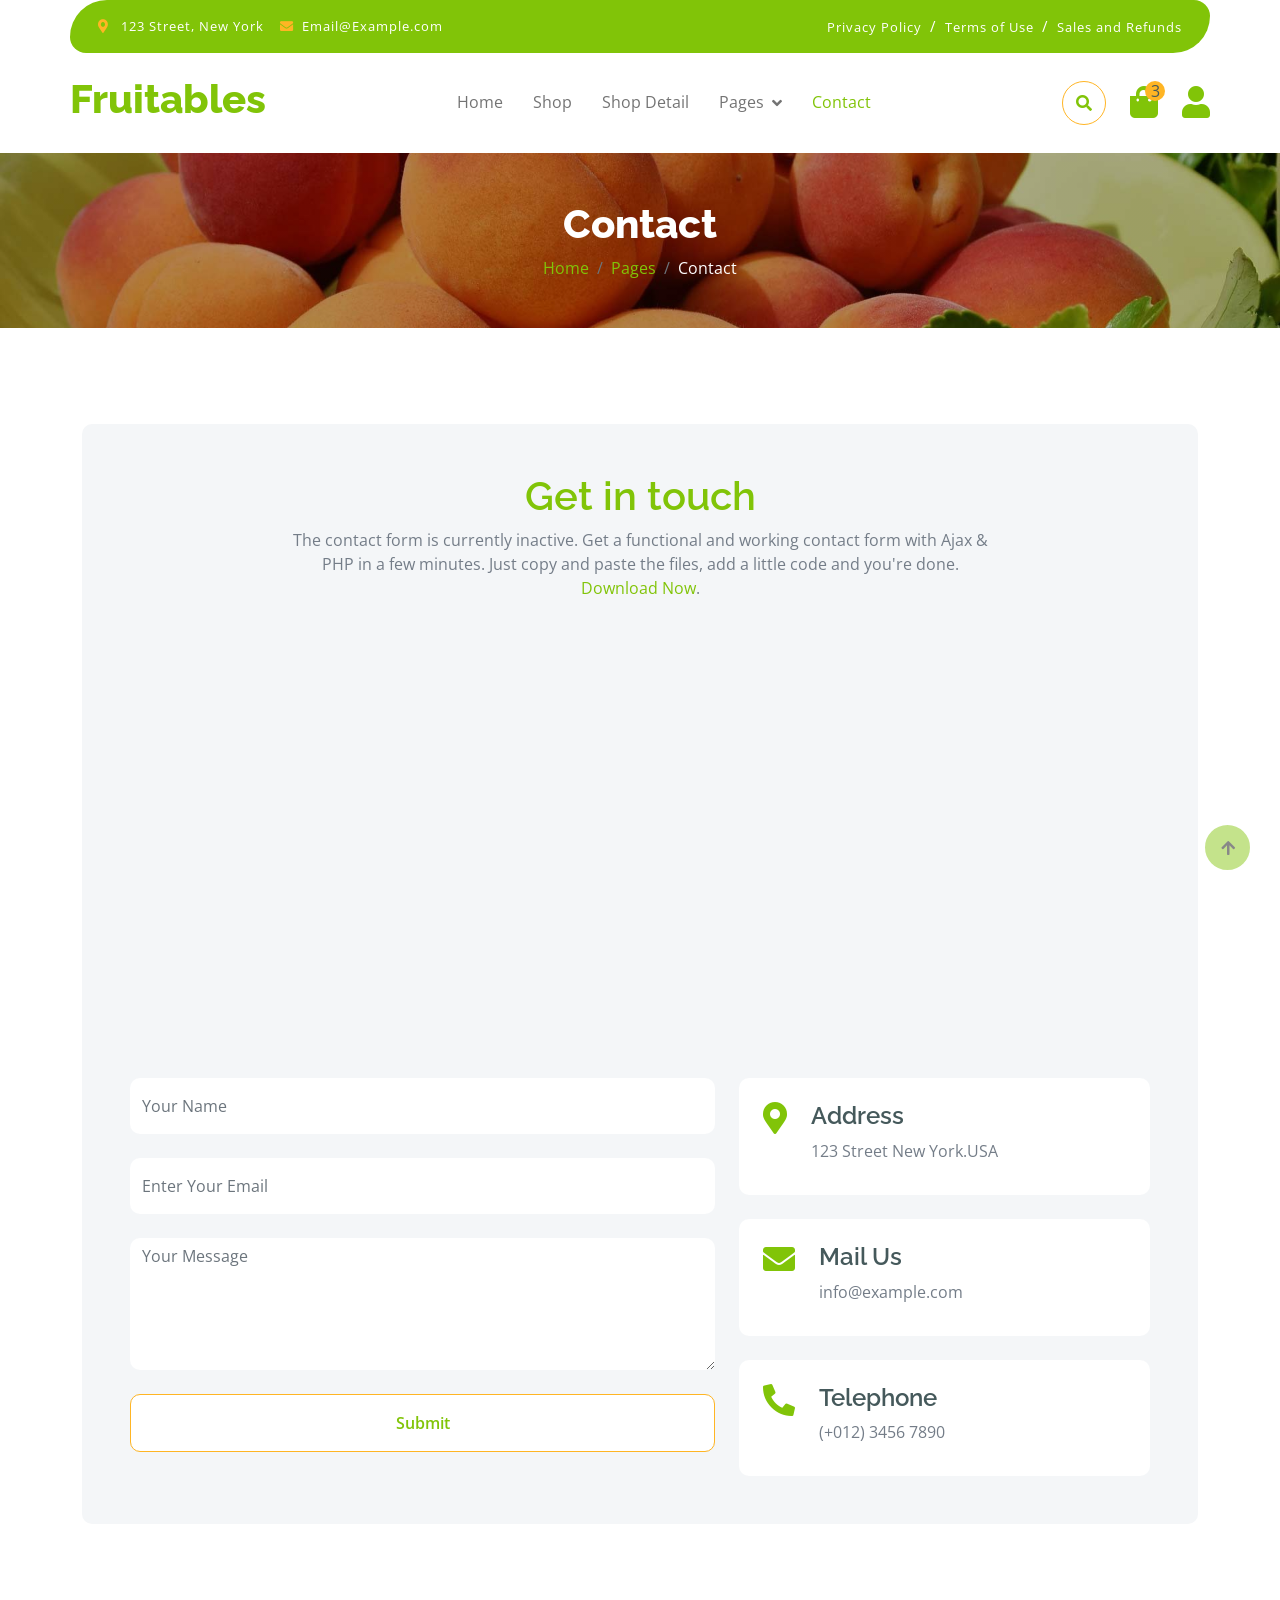
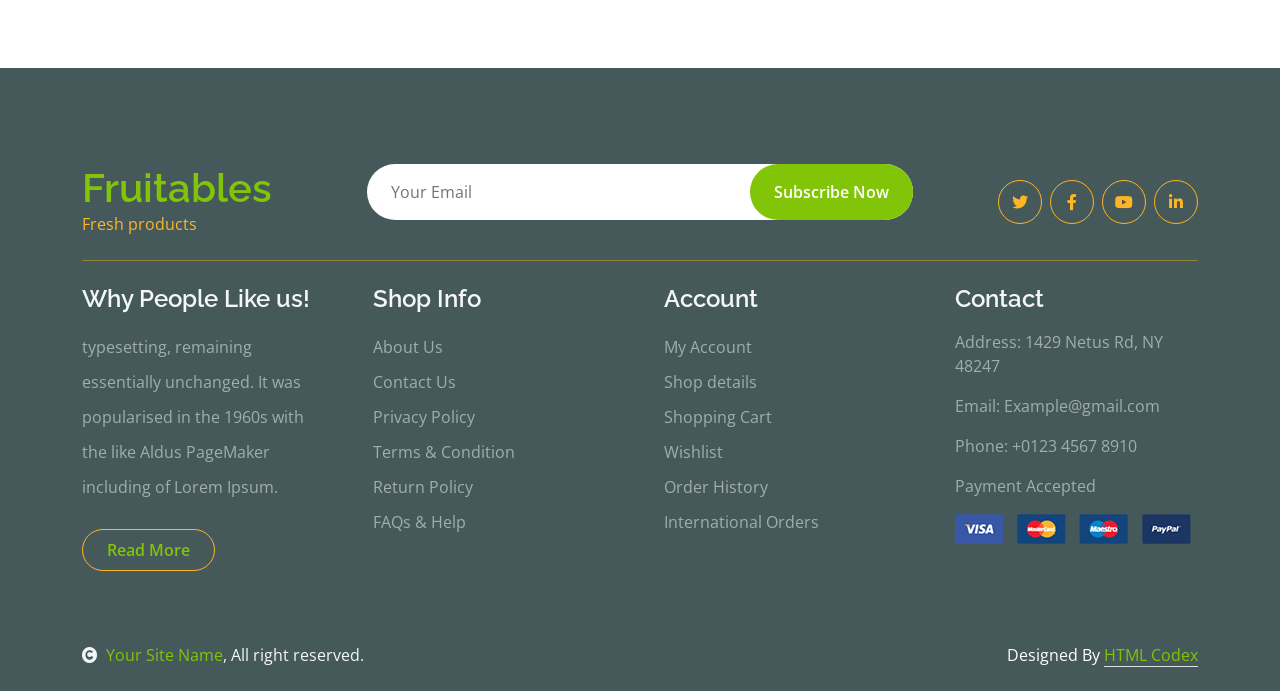
<file: DoAn/DoAn/wwwroot/contact.html>
<!DOCTYPE html>
<html lang="en">

    <head>
        <meta charset="utf-8">
        <title>Fruitables - Vegetable Website Template</title>
        <meta content="width=device-width, initial-scale=1.0" name="viewport">
        <meta content="" name="keywords">
        <meta content="" name="description">

        <!-- Google Web Fonts -->
        <link rel="preconnect" href="https://fonts.googleapis.com">
        <link rel="preconnect" href="https://fonts.gstatic.com" crossorigin>
        <link href="https://fonts.googleapis.com/css2?family=Open+Sans:wght@400;600&family=Raleway:wght@600;800&display=swap" rel="stylesheet"> 

        <!-- Icon Font Stylesheet -->
        <link rel="stylesheet" href="https://use.fontawesome.com/releases/v5.15.4/css/all.css"/>
        <link href="https://cdn.jsdelivr.net/npm/bootstrap-icons@1.4.1/font/bootstrap-icons.css" rel="stylesheet">

        <!-- Libraries Stylesheet -->
        <link href="lib/lightbox/css/lightbox.min.css" rel="stylesheet">
        <link href="lib/owlcarousel/assets/owl.carousel.min.css" rel="stylesheet">


        <!-- Customized Bootstrap Stylesheet -->
        <link href="css/bootstrap.min.css" rel="stylesheet">

        <!-- Template Stylesheet -->
        <link href="css/style.css" rel="stylesheet">
    </head>

    <body>

        <!-- Spinner Start -->
        <div id="spinner" class="show w-100 vh-100 bg-white position-fixed translate-middle top-50 start-50  d-flex align-items-center justify-content-center">
            <div class="spinner-grow text-primary" role="status"></div>
        </div>
        <!-- Spinner End -->


        <!-- Navbar start -->
        <div class="container-fluid fixed-top">
            <div class="container topbar bg-primary d-none d-lg-block">
                <div class="d-flex justify-content-between">
                    <div class="top-info ps-2">
                        <small class="me-3"><i class="fas fa-map-marker-alt me-2 text-secondary"></i> <a href="#" class="text-white">123 Street, New York</a></small>
                        <small class="me-3"><i class="fas fa-envelope me-2 text-secondary"></i><a href="#" class="text-white">Email@Example.com</a></small>
                    </div>
                    <div class="top-link pe-2">
                        <a href="#" class="text-white"><small class="text-white mx-2">Privacy Policy</small>/</a>
                        <a href="#" class="text-white"><small class="text-white mx-2">Terms of Use</small>/</a>
                        <a href="#" class="text-white"><small class="text-white ms-2">Sales and Refunds</small></a>
                    </div>
                </div>
            </div>
            <div class="container px-0">
                <nav class="navbar navbar-light bg-white navbar-expand-xl">
                    <a href="index.html" class="navbar-brand"><h1 class="text-primary display-6">Fruitables</h1></a>
                    <button class="navbar-toggler py-2 px-3" type="button" data-bs-toggle="collapse" data-bs-target="#navbarCollapse">
                        <span class="fa fa-bars text-primary"></span>
                    </button>
                    <div class="collapse navbar-collapse bg-white" id="navbarCollapse">
                        <div class="navbar-nav mx-auto">
                            <a href="index.html" class="nav-item nav-link">Home</a>
                            <a href="shop.html" class="nav-item nav-link">Shop</a>
                            <a href="shop-detail.html" class="nav-item nav-link">Shop Detail</a>
                            <div class="nav-item dropdown">
                                <a href="#" class="nav-link dropdown-toggle" data-bs-toggle="dropdown">Pages</a>
                                <div class="dropdown-menu m-0 bg-secondary rounded-0">
                                    <a href="cart.html" class="dropdown-item">Cart</a>
                                    <a href="chackout.html" class="dropdown-item">Chackout</a>
                                    <a href="testimonial.html" class="dropdown-item">Testimonial</a>
                                    <a href="404.html" class="dropdown-item">404 Page</a>
                                </div>
                            </div>
                            <a href="contact.html" class="nav-item nav-link active">Contact</a>
                        </div>
                        <div class="d-flex m-3 me-0">
                            <button class="btn-search btn border border-secondary btn-md-square rounded-circle bg-white me-4" data-bs-toggle="modal" data-bs-target="#searchModal"><i class="fas fa-search text-primary"></i></button>
                            <a href="#" class="position-relative me-4 my-auto">
                                <i class="fa fa-shopping-bag fa-2x"></i>
                                <span class="position-absolute bg-secondary rounded-circle d-flex align-items-center justify-content-center text-dark px-1" style="top: -5px; left: 15px; height: 20px; min-width: 20px;">3</span>
                            </a>
                            <a href="#" class="my-auto">
                                <i class="fas fa-user fa-2x"></i>
                            </a>
                        </div>
                    </div>
                </nav>
            </div>
        </div>
        <!-- Navbar End -->


        <!-- Modal Search Start -->
        <div class="modal fade" id="searchModal" tabindex="-1" aria-labelledby="exampleModalLabel" aria-hidden="true">
            <div class="modal-dialog modal-fullscreen">
                <div class="modal-content rounded-0">
                    <div class="modal-header">
                        <h5 class="modal-title" id="exampleModalLabel">Search by keyword</h5>
                        <button type="button" class="btn-close" data-bs-dismiss="modal" aria-label="Close"></button>
                    </div>
                    <div class="modal-body d-flex align-items-center">
                        <div class="input-group w-75 mx-auto d-flex">
                            <input type="search" class="form-control p-3" placeholder="keywords" aria-describedby="search-icon-1">
                            <span id="search-icon-1" class="input-group-text p-3"><i class="fa fa-search"></i></span>
                        </div>
                    </div>
                </div>
            </div>
        </div>
        <!-- Modal Search End -->


        <!-- Single Page Header start -->
        <div class="container-fluid page-header py-5">
            <h1 class="text-center text-white display-6">Contact</h1>
            <ol class="breadcrumb justify-content-center mb-0">
                <li class="breadcrumb-item"><a href="#">Home</a></li>
                <li class="breadcrumb-item"><a href="#">Pages</a></li>
                <li class="breadcrumb-item active text-white">Contact</li>
            </ol>
        </div>
        <!-- Single Page Header End -->


        <!-- Contact Start -->
        <div class="container-fluid contact py-5">
            <div class="container py-5">
                <div class="p-5 bg-light rounded">
                    <div class="row g-4">
                        <div class="col-12">
                            <div class="text-center mx-auto" style="max-width: 700px;">
                                <h1 class="text-primary">Get in touch</h1>
                                <p class="mb-4">The contact form is currently inactive. Get a functional and working contact form with Ajax & PHP in a few minutes. Just copy and paste the files, add a little code and you're done. <a href="https://htmlcodex.com/contact-form">Download Now</a>.</p>
                            </div>
                        </div>
                        <div class="col-lg-12">
                            <div class="h-100 rounded">
                                <iframe class="rounded w-100" 
                                style="height: 400px;" src="https://www.google.com/maps/embed?pb=!1m18!1m12!1m3!1d387191.33750346623!2d-73.97968099999999!3d40.6974881!2m3!1f0!2f0!3f0!3m2!1i1024!2i768!4f13.1!3m3!1m2!1s0x89c24fa5d33f083b%3A0xc80b8f06e177fe62!2sNew%20York%2C%20NY%2C%20USA!5e0!3m2!1sen!2sbd!4v1694259649153!5m2!1sen!2sbd" 
                                loading="lazy" referrerpolicy="no-referrer-when-downgrade"></iframe>
                            </div>
                        </div>
                        <div class="col-lg-7">
                            <form action="" class="">
                                <input type="text" class="w-100 form-control border-0 py-3 mb-4" placeholder="Your Name">
                                <input type="email" class="w-100 form-control border-0 py-3 mb-4" placeholder="Enter Your Email">
                                <textarea class="w-100 form-control border-0 mb-4" rows="5" cols="10" placeholder="Your Message"></textarea>
                                <button class="w-100 btn form-control border-secondary py-3 bg-white text-primary " type="submit">Submit</button>
                            </form>
                        </div>
                        <div class="col-lg-5">
                            <div class="d-flex p-4 rounded mb-4 bg-white">
                                <i class="fas fa-map-marker-alt fa-2x text-primary me-4"></i>
                                <div>
                                    <h4>Address</h4>
                                    <p class="mb-2">123 Street New York.USA</p>
                                </div>
                            </div>
                            <div class="d-flex p-4 rounded mb-4 bg-white">
                                <i class="fas fa-envelope fa-2x text-primary me-4"></i>
                                <div>
                                    <h4>Mail Us</h4>
                                    <p class="mb-2">info@example.com</p>
                                </div>
                            </div>
                            <div class="d-flex p-4 rounded bg-white">
                                <i class="fa fa-phone-alt fa-2x text-primary me-4"></i>
                                <div>
                                    <h4>Telephone</h4>
                                    <p class="mb-2">(+012) 3456 7890</p>
                                </div>
                            </div>
                        </div>
                    </div>
                </div>
            </div>
        </div>
        <!-- Contact End -->


        <!-- Footer Start -->
        <div class="container-fluid bg-dark text-white-50 footer pt-5 mt-5">
            <div class="container py-5">
                <div class="pb-4 mb-4" style="border-bottom: 1px solid rgba(226, 175, 24, 0.5) ;">
                    <div class="row g-4">
                        <div class="col-lg-3">
                            <a href="#">
                                <h1 class="text-primary mb-0">Fruitables</h1>
                                <p class="text-secondary mb-0">Fresh products</p>
                            </a>
                        </div>
                        <div class="col-lg-6">
                            <div class="position-relative mx-auto">
                                <input class="form-control border-0 w-100 py-3 px-4 rounded-pill" type="number" placeholder="Your Email">
                                <button type="submit" class="btn btn-primary border-0 border-secondary py-3 px-4 position-absolute rounded-pill text-white" style="top: 0; right: 0;">Subscribe Now</button>
                            </div>
                        </div>
                        <div class="col-lg-3">
                            <div class="d-flex justify-content-end pt-3">
                                <a class="btn  btn-outline-secondary me-2 btn-md-square rounded-circle" href=""><i class="fab fa-twitter"></i></a>
                                <a class="btn btn-outline-secondary me-2 btn-md-square rounded-circle" href=""><i class="fab fa-facebook-f"></i></a>
                                <a class="btn btn-outline-secondary me-2 btn-md-square rounded-circle" href=""><i class="fab fa-youtube"></i></a>
                                <a class="btn btn-outline-secondary btn-md-square rounded-circle" href=""><i class="fab fa-linkedin-in"></i></a>
                            </div>
                        </div>
                    </div>
                </div>
                <div class="row g-5">
                    <div class="col-lg-3 col-md-6">
                        <div class="footer-item">
                            <h4 class="text-light mb-3">Why People Like us!</h4>
                            <p class="mb-4">typesetting, remaining essentially unchanged. It was 
                                popularised in the 1960s with the like Aldus PageMaker including of Lorem Ipsum.</p>
                            <a href="" class="btn border-secondary py-2 px-4 rounded-pill text-primary">Read More</a>
                        </div>
                    </div>
                    <div class="col-lg-3 col-md-6">
                        <div class="d-flex flex-column text-start footer-item">
                            <h4 class="text-light mb-3">Shop Info</h4>
                            <a class="btn-link" href="">About Us</a>
                            <a class="btn-link" href="">Contact Us</a>
                            <a class="btn-link" href="">Privacy Policy</a>
                            <a class="btn-link" href="">Terms & Condition</a>
                            <a class="btn-link" href="">Return Policy</a>
                            <a class="btn-link" href="">FAQs & Help</a>
                        </div>
                    </div>
                    <div class="col-lg-3 col-md-6">
                        <div class="d-flex flex-column text-start footer-item">
                            <h4 class="text-light mb-3">Account</h4>
                            <a class="btn-link" href="">My Account</a>
                            <a class="btn-link" href="">Shop details</a>
                            <a class="btn-link" href="">Shopping Cart</a>
                            <a class="btn-link" href="">Wishlist</a>
                            <a class="btn-link" href="">Order History</a>
                            <a class="btn-link" href="">International Orders</a>
                        </div>
                    </div>
                    <div class="col-lg-3 col-md-6">
                        <div class="footer-item">
                            <h4 class="text-light mb-3">Contact</h4>
                            <p>Address: 1429 Netus Rd, NY 48247</p>
                            <p>Email: Example@gmail.com</p>
                            <p>Phone: +0123 4567 8910</p>
                            <p>Payment Accepted</p>
                            <img src="img/payment.png" class="img-fluid" alt="">
                        </div>
                    </div>
                </div>
            </div>
        </div>
        <!-- Footer End -->

        <!-- Copyright Start -->
        <div class="container-fluid copyright bg-dark py-4">
            <div class="container">
                <div class="row">
                    <div class="col-md-6 text-center text-md-start mb-3 mb-md-0">
                        <span class="text-light"><a href="#"><i class="fas fa-copyright text-light me-2"></i>Your Site Name</a>, All right reserved.</span>
                    </div>
                    <div class="col-md-6 my-auto text-center text-md-end text-white">
                        <!--/*** This template is free as long as you keep the below author’s credit link/attribution link/backlink. ***/-->
                        <!--/*** If you'd like to use the template without the below author’s credit link/attribution link/backlink, ***/-->
                        <!--/*** you can purchase the Credit Removal License from "https://htmlcodex.com/credit-removal". ***/-->
                        Designed By <a class="border-bottom" href="https://htmlcodex.com">HTML Codex</a>
                    </div>
                </div>
            </div>
        </div>
        <!-- Copyright End -->



        <!-- Back to Top -->
        <a href="#" class="btn btn-primary border-3 border-primary rounded-circle back-to-top"><i class="fa fa-arrow-up"></i></a>   

        
    <!-- JavaScript Libraries -->
    <script src="https://ajax.googleapis.com/ajax/libs/jquery/3.6.4/jquery.min.js"></script>
    <script src="https://cdn.jsdelivr.net/npm/bootstrap@5.0.0/dist/js/bootstrap.bundle.min.js"></script>
    <script src="lib/easing/easing.min.js"></script>
    <script src="lib/waypoints/waypoints.min.js"></script>
    <script src="lib/lightbox/js/lightbox.min.js"></script>
    <script src="lib/owlcarousel/owl.carousel.min.js"></script>

    <!-- Template Javascript -->
    <script src="js/main.js"></script>
    </body>

</html>
</file>
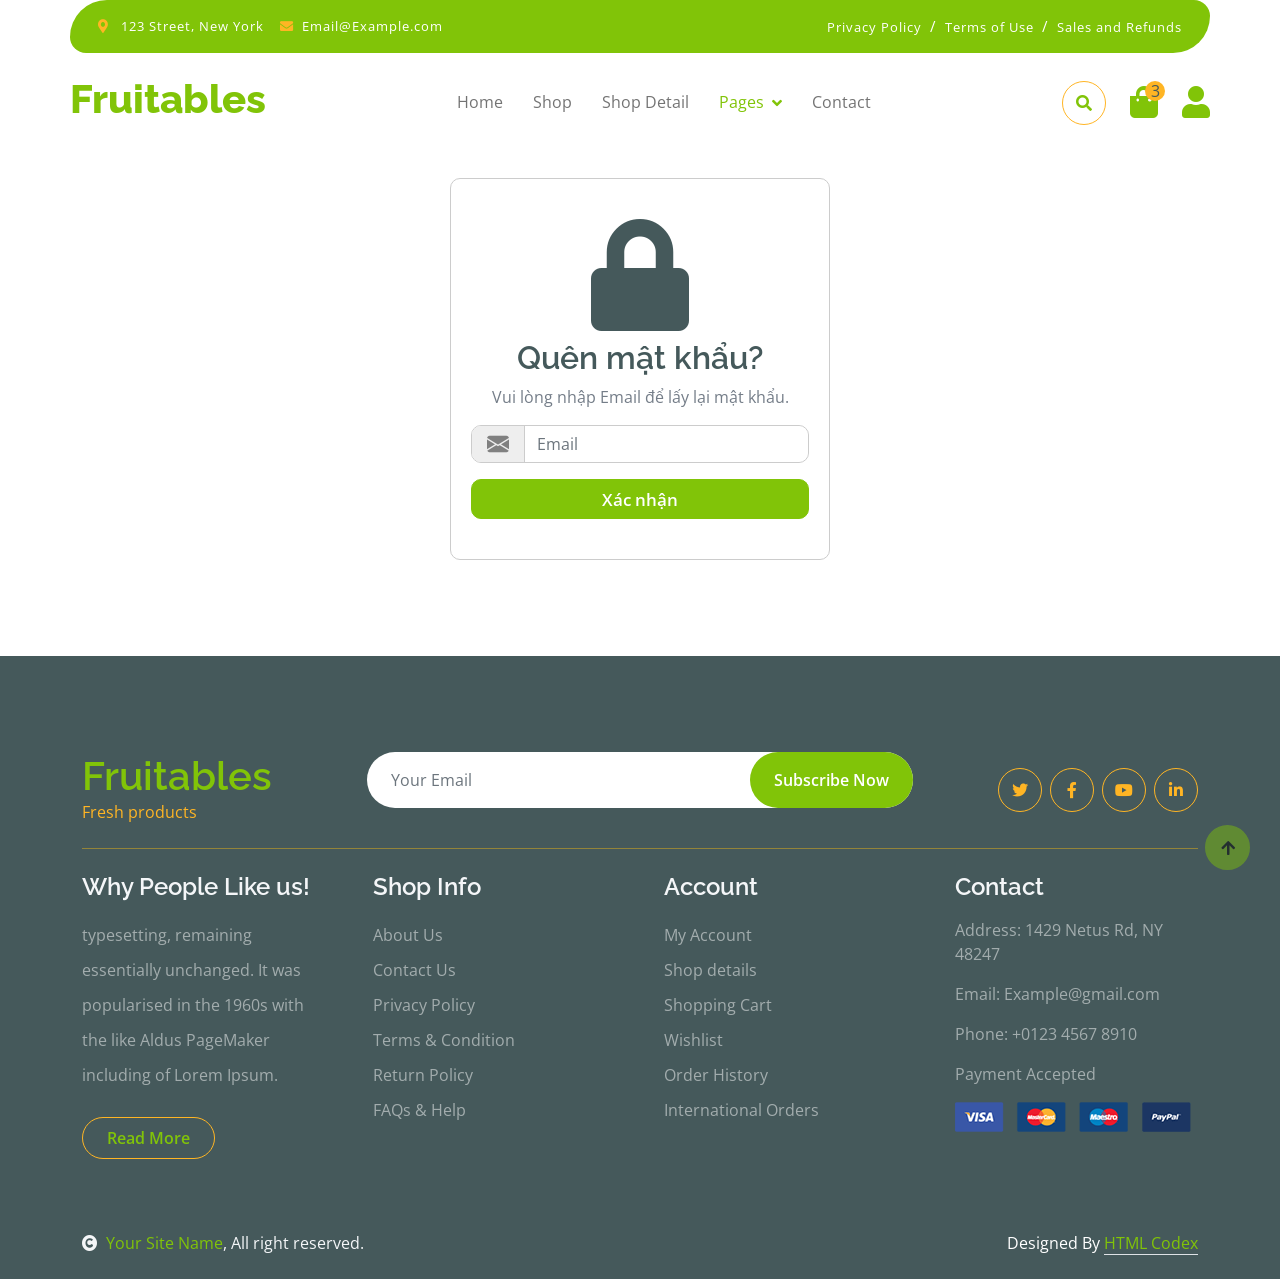
<file: DoAn/DoAn/wwwroot/forgot-pasword.html>
<!DOCTYPE html>
<html lang="en">
    <head>
        <meta charset="utf-8" />
        <title>Fruitables - Vegetable Website Template</title>
        <meta content="width=device-width, initial-scale=1.0" name="viewport" />
        <meta content="" name="keywords" />
        <meta content="" name="description" />

        <!-- Google Web Fonts -->
        <link rel="preconnect" href="https://fonts.googleapis.com" />
        <link rel="preconnect" href="https://fonts.gstatic.com" crossorigin />
        <link
            href="https://fonts.googleapis.com/css2?family=Open+Sans:wght@400;600&family=Raleway:wght@600;800&display=swap"
            rel="stylesheet"
        />

        <!-- Icon Font Stylesheet -->
        <link rel="stylesheet" href="https://use.fontawesome.com/releases/v5.15.4/css/all.css" />
        <link href="https://cdn.jsdelivr.net/npm/bootstrap-icons@1.4.1/font/bootstrap-icons.css" rel="stylesheet" />

        <!-- Libraries Stylesheet -->
        <link href="lib/lightbox/css/lightbox.min.css" rel="stylesheet" />
        <link href="lib/owlcarousel/assets/owl.carousel.min.css" rel="stylesheet" />

        <!-- Customized Bootstrap Stylesheet -->
        <link href="css/bootstrap.min.css" rel="stylesheet" />

        <!-- Template Stylesheet -->
        <link href="css/style.css" rel="stylesheet" />
    </head>

    <body>
        <!-- Spinner Start -->
        <div
            id="spinner"
            class="show w-100 vh-100 bg-white position-fixed translate-middle top-50 start-50 d-flex align-items-center justify-content-center"
        >
            <div class="spinner-grow text-primary" role="status"></div>
        </div>
        <!-- Spinner End -->

        <!-- Navbar start -->
        <div class="container-fluid fixed-top">
            <div class="container topbar bg-primary d-none d-lg-block">
                <div class="d-flex justify-content-between">
                    <div class="top-info ps-2">
                        <small class="me-3"
                            ><i class="fas fa-map-marker-alt me-2 text-secondary"></i>
                            <a href="#" class="text-white">123 Street, New York</a></small
                        >
                        <small class="me-3"
                            ><i class="fas fa-envelope me-2 text-secondary"></i
                            ><a href="#" class="text-white">Email@Example.com</a></small
                        >
                    </div>
                    <div class="top-link pe-2">
                        <a href="#" class="text-white"><small class="text-white mx-2">Privacy Policy</small>/</a>
                        <a href="#" class="text-white"><small class="text-white mx-2">Terms of Use</small>/</a>
                        <a href="#" class="text-white"><small class="text-white ms-2">Sales and Refunds</small></a>
                    </div>
                </div>
            </div>
            <div class="container px-0">
                <nav class="navbar navbar-light bg-white navbar-expand-xl">
                    <a href="index.html" class="navbar-brand"><h1 class="text-primary display-6">Fruitables</h1></a>
                    <button
                        class="navbar-toggler py-2 px-3"
                        type="button"
                        data-bs-toggle="collapse"
                        data-bs-target="#navbarCollapse"
                    >
                        <span class="fa fa-bars text-primary"></span>
                    </button>
                    <div class="collapse navbar-collapse bg-white" id="navbarCollapse">
                        <div class="navbar-nav mx-auto">
                            <a href="index.html" class="nav-item nav-link">Home</a>
                            <a href="shop.html" class="nav-item nav-link">Shop</a>
                            <a href="shop-detail.html" class="nav-item nav-link">Shop Detail</a>
                            <div class="nav-item dropdown">
                                <a href="#" class="nav-link dropdown-toggle active" data-bs-toggle="dropdown">Pages</a>
                                <div class="dropdown-menu m-0 bg-secondary rounded-0">
                                    <a href="cart.html" class="dropdown-item">Cart</a>
                                    <a href="chackout.html" class="dropdown-item active">Chackout</a>
                                    <a href="testimonial.html" class="dropdown-item">Testimonial</a>
                                    <a href="404.html" class="dropdown-item">404 Page</a>
                                </div>
                            </div>
                            <a href="contact.html" class="nav-item nav-link">Contact</a>
                        </div>
                        <div class="d-flex m-3 me-0">
                            <button
                                class="btn-search btn border border-secondary btn-md-square rounded-circle bg-white me-4"
                                data-bs-toggle="modal"
                                data-bs-target="#searchModal"
                            >
                                <i class="fas fa-search text-primary"></i>
                            </button>
                            <a href="#" class="position-relative me-4 my-auto">
                                <i class="fa fa-shopping-bag fa-2x"></i>
                                <span
                                    class="position-absolute bg-secondary rounded-circle d-flex align-items-center justify-content-center text-dark px-1"
                                    style="top: -5px; left: 15px; height: 20px; min-width: 20px"
                                    >3</span
                                >
                            </a>
                            <a href="#" class="my-auto">
                                <i class="fas fa-user fa-2x"></i>
                            </a>
                        </div>
                    </div>
                </nav>
            </div>
        </div>
        <!-- Navbar End -->

        <!-- Modal Search Start -->
        <div class="modal fade" id="searchModal" tabindex="-1" aria-labelledby="exampleModalLabel" aria-hidden="true">
            <div class="modal-dialog modal-fullscreen">
                <div class="modal-content rounded-0">
                    <div class="modal-header">
                        <h5 class="modal-title" id="exampleModalLabel">Search by keyword</h5>
                        <button type="button" class="btn-close" data-bs-dismiss="modal" aria-label="Close"></button>
                    </div>
                    <div class="modal-body d-flex align-items-center">
                        <div class="input-group w-75 mx-auto d-flex">
                            <input
                                type="search"
                                class="form-control p-3"
                                placeholder="keywords"
                                aria-describedby="search-icon-1"
                            />
                            <span id="search-icon-1" class="input-group-text p-3"><i class="fa fa-search"></i></span>
                        </div>
                    </div>
                </div>
            </div>
        </div>
        <!-- Modal Search End -->

        <div class="modal fade" id="exampleModal" tabindex="-1" aria-labelledby="exampleModalLabel" aria-hidden="true">
            <div class="modal-dialog">
                <div class="modal-content">
                    <div class="modal-header">
                        <h5 class="modal-title" id="exampleModalLabel">We will send you an encrypted email</h5>
                        <button type="button" class="btn-close" data-bs-dismiss="modal" aria-label="Close"></button>
                    </div>
                    <div class="modal-body">
                        <form>
                            <div class="mb-3">
                                <label for="recipient-name" class="col-form-label">OTP:</label>
                                <input type="text" class="form-control" id="recipient-name" />
                            </div>
                        </form>
                    </div>
                    <div class="modal-footer">
                        <button type="button" class="btn btn-secondary" data-bs-dismiss="modal">
                            <span style="color: white; font-size: 17px">Close</span>
                        </button>
                        <button type="button" class="btn btn-primary">
                            <span style="color: white; font-size: 17px">Ok</span>
                        </button>
                    </div>
                </div>
            </div>
        </div>

        <!-- Form Start -->
        <div div class="container-fluid py-5" style="margin-top: 130px">
            <div class="container">
                <div class="row justify-content-md-center">
                    <div
                        class="col-md-4 col-md-offset-4"
                        style="border: 1px solid #ccc; border-radius: 10px; padding: 40px 20px"
                    >
                        <div class="panel panel-default">
                            <div class="panel-body">
                                <div class="text-center">
                                    <h3><i class="fa fa-lock fa-4x"></i></h3>
                                    <h2 class="text-center">Quên mật khẩu?</h2>
                                    <p>Vui lòng nhập Email để lấy lại mật khẩu.</p>
                                    <div class="panel-body">
                                        <div>
                                            <div class="form-group">
                                                <div
                                                    class="input-group"
                                                    style="
                                                        border: 1px solid #ccc;
                                                        border-radius: 10px;
                                                        overflow: hidden;
                                                    "
                                                >
                                                    <div
                                                        class="input-group-addon"
                                                        style="
                                                            background-color: #eee;
                                                            padding: 0px 15px;
                                                            display: flex;
                                                            border-right: 2px solid #ccc;
                                                        "
                                                    >
                                                        <i
                                                            class="bi bi-envelope-fill"
                                                            style="color: grey; font-size: 22px; margin-top: 1px"
                                                        ></i>
                                                    </div>
                                                    <input
                                                        placeholder="Email"
                                                        class="form-control"
                                                        type="email"
                                                        style="border: none"
                                                    />
                                                </div>
                                            </div>
                                            <div class="form-group pt-3 w-100">
                                                <button
                                                    class="btn btn-lg btn-primary btn-block py-1 w-100"
                                                    data-bs-toggle="modal"
                                                    data-bs-target="#exampleModal"
                                                >
                                                    <span
                                                        class="w-100"
                                                        style="color: white; font-size: 17px; padding: 0px 15px"
                                                        >Xác nhận</span
                                                    >
                                                </button>
                                            </div>

                                            <input type="hidden" class="hide" name="token" id="token" value="" />
                                        </div>
                                    </div>
                                </div>
                            </div>
                        </div>
                    </div>
                </div>
            </div>
        </div>
        <!-- Form End -->

        <!-- Footer Start -->
        <div class="container-fluid bg-dark text-white-50 footer pt-5 mt-5">
            <div class="container py-5">
                <div class="pb-4 mb-4" style="border-bottom: 1px solid rgba(226, 175, 24, 0.5)">
                    <div class="row g-4">
                        <div class="col-lg-3">
                            <a href="#">
                                <h1 class="text-primary mb-0">Fruitables</h1>
                                <p class="text-secondary mb-0">Fresh products</p>
                            </a>
                        </div>
                        <div class="col-lg-6">
                            <div class="position-relative mx-auto">
                                <input
                                    class="form-control border-0 w-100 py-3 px-4 rounded-pill"
                                    type="number"
                                    placeholder="Your Email"
                                />
                                <button
                                    type="submit"
                                    class="btn btn-primary border-0 border-secondary py-3 px-4 position-absolute rounded-pill text-white"
                                    style="top: 0; right: 0"
                                >
                                    Subscribe Now
                                </button>
                            </div>
                        </div>
                        <div class="col-lg-3">
                            <div class="d-flex justify-content-end pt-3">
                                <a class="btn btn-outline-secondary me-2 btn-md-square rounded-circle" href=""
                                    ><i class="fab fa-twitter"></i
                                ></a>
                                <a class="btn btn-outline-secondary me-2 btn-md-square rounded-circle" href=""
                                    ><i class="fab fa-facebook-f"></i
                                ></a>
                                <a class="btn btn-outline-secondary me-2 btn-md-square rounded-circle" href=""
                                    ><i class="fab fa-youtube"></i
                                ></a>
                                <a class="btn btn-outline-secondary btn-md-square rounded-circle" href=""
                                    ><i class="fab fa-linkedin-in"></i
                                ></a>
                            </div>
                        </div>
                    </div>
                </div>
                <div class="row g-5">
                    <div class="col-lg-3 col-md-6">
                        <div class="footer-item">
                            <h4 class="text-light mb-3">Why People Like us!</h4>
                            <p class="mb-4">
                                typesetting, remaining essentially unchanged. It was popularised in the 1960s with the
                                like Aldus PageMaker including of Lorem Ipsum.
                            </p>
                            <a href="" class="btn border-secondary py-2 px-4 rounded-pill text-primary">Read More</a>
                        </div>
                    </div>
                    <div class="col-lg-3 col-md-6">
                        <div class="d-flex flex-column text-start footer-item">
                            <h4 class="text-light mb-3">Shop Info</h4>
                            <a class="btn-link" href="">About Us</a>
                            <a class="btn-link" href="">Contact Us</a>
                            <a class="btn-link" href="">Privacy Policy</a>
                            <a class="btn-link" href="">Terms & Condition</a>
                            <a class="btn-link" href="">Return Policy</a>
                            <a class="btn-link" href="">FAQs & Help</a>
                        </div>
                    </div>
                    <div class="col-lg-3 col-md-6">
                        <div class="d-flex flex-column text-start footer-item">
                            <h4 class="text-light mb-3">Account</h4>
                            <a class="btn-link" href="">My Account</a>
                            <a class="btn-link" href="">Shop details</a>
                            <a class="btn-link" href="">Shopping Cart</a>
                            <a class="btn-link" href="">Wishlist</a>
                            <a class="btn-link" href="">Order History</a>
                            <a class="btn-link" href="">International Orders</a>
                        </div>
                    </div>
                    <div class="col-lg-3 col-md-6">
                        <div class="footer-item">
                            <h4 class="text-light mb-3">Contact</h4>
                            <p>Address: 1429 Netus Rd, NY 48247</p>
                            <p>Email: Example@gmail.com</p>
                            <p>Phone: +0123 4567 8910</p>
                            <p>Payment Accepted</p>
                            <img src="img/payment.png" class="img-fluid" alt="" />
                        </div>
                    </div>
                </div>
            </div>
        </div>
        <!-- Footer End -->

        <!-- Copyright Start -->
        <div class="container-fluid copyright bg-dark py-4">
            <div class="container">
                <div class="row">
                    <div class="col-md-6 text-center text-md-start mb-3 mb-md-0">
                        <span class="text-light"
                            ><a href="#"><i class="fas fa-copyright text-light me-2"></i>Your Site Name</a>, All right
                            reserved.</span
                        >
                    </div>
                    <div class="col-md-6 my-auto text-center text-md-end text-white">
                        <!--/*** This template is free as long as you keep the below author’s credit link/attribution link/backlink. ***/-->
                        <!--/*** If you'd like to use the template without the below author’s credit link/attribution link/backlink, ***/-->
                        <!--/*** you can purchase the Credit Removal License from "https://htmlcodex.com/credit-removal". ***/-->
                        Designed By <a class="border-bottom" href="https://htmlcodex.com">HTML Codex</a>
                    </div>
                </div>
            </div>
        </div>
        <!-- Copyright End -->

        <!-- Back to Top -->
        <a href="#" class="btn btn-primary border-3 border-primary rounded-circle back-to-top"
            ><i class="fa fa-arrow-up"></i
        ></a>

        <!-- JavaScript Libraries -->
        <script src="https://ajax.googleapis.com/ajax/libs/jquery/3.6.4/jquery.min.js"></script>
        <script src="https://cdn.jsdelivr.net/npm/bootstrap@5.0.0/dist/js/bootstrap.bundle.min.js"></script>
        <script src="lib/easing/easing.min.js"></script>
        <script src="lib/waypoints/waypoints.min.js"></script>
        <script src="lib/lightbox/js/lightbox.min.js"></script>
        <script src="lib/owlcarousel/owl.carousel.min.js"></script>

        <!-- Template Javascript -->
        <script src="js/main.js"></script>

        <!-- Display Image Upload Start -->
        <script>
            const imageUpload = document.getElementById("image_upload");
            const imagePreview = document.getElementById("image_preview");

            imageUpload.addEventListener("change", (event) => {
                const files = event.target.files;
                const [file] = event.target.files;
                console.log("files", file);

                imagePreview.src = URL.createObjectURL(event.target.files[0]);
                imagePreview.onload = function () {
                    URL.revokeObjectURL(output.src); // free memory
                };
            });
        </script>
        <!-- Display Image Upload End -->
    </body>
</html>
</file>
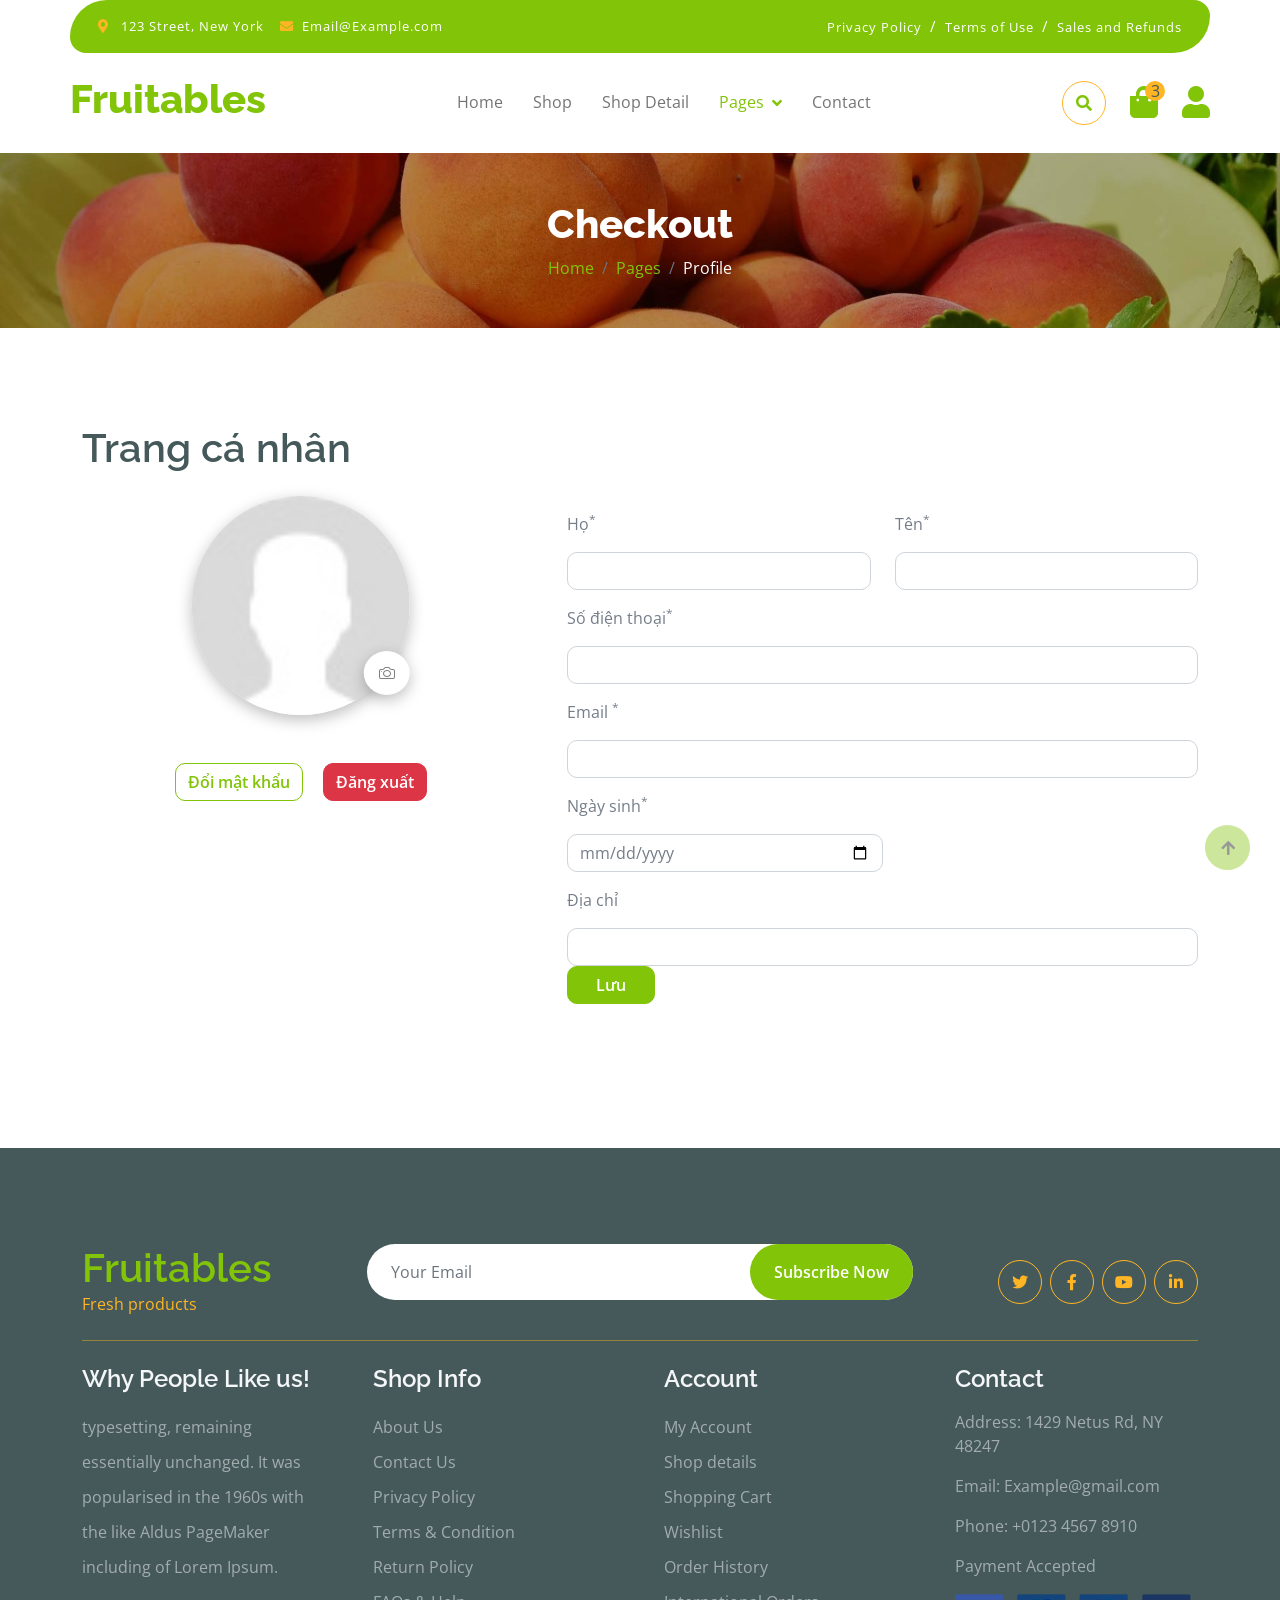
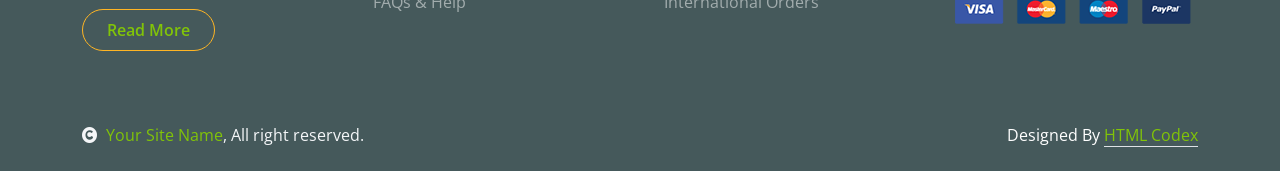
<file: DoAn/DoAn/wwwroot/profile.html>
<!DOCTYPE html>
<html lang="en">
    <head>
        <meta charset="utf-8" />
        <title>Fruitables - Vegetable Website Template</title>
        <meta content="width=device-width, initial-scale=1.0" name="viewport" />
        <meta content="" name="keywords" />
        <meta content="" name="description" />

        <!-- Google Web Fonts -->
        <link rel="preconnect" href="https://fonts.googleapis.com" />
        <link rel="preconnect" href="https://fonts.gstatic.com" crossorigin />
        <link
            href="https://fonts.googleapis.com/css2?family=Open+Sans:wght@400;600&family=Raleway:wght@600;800&display=swap"
            rel="stylesheet"
        />

        <!-- Icon Font Stylesheet -->
        <link rel="stylesheet" href="https://use.fontawesome.com/releases/v5.15.4/css/all.css" />
        <link href="https://cdn.jsdelivr.net/npm/bootstrap-icons@1.4.1/font/bootstrap-icons.css" rel="stylesheet" />

        <!-- Libraries Stylesheet -->
        <link href="lib/lightbox/css/lightbox.min.css" rel="stylesheet" />
        <link href="lib/owlcarousel/assets/owl.carousel.min.css" rel="stylesheet" />

        <!-- Customized Bootstrap Stylesheet -->
        <link href="css/bootstrap.min.css" rel="stylesheet" />

        <!-- Template Stylesheet -->
        <link href="css/style.css" rel="stylesheet" />
    </head>

    <body>
        <!-- Spinner Start -->
        <div
            id="spinner"
            class="show w-100 vh-100 bg-white position-fixed translate-middle top-50 start-50 d-flex align-items-center justify-content-center"
        >
            <div class="spinner-grow text-primary" role="status"></div>
        </div>
        <!-- Spinner End -->

        <!-- Navbar start -->
        <div class="container-fluid fixed-top">
            <div class="container topbar bg-primary d-none d-lg-block">
                <div class="d-flex justify-content-between">
                    <div class="top-info ps-2">
                        <small class="me-3"
                            ><i class="fas fa-map-marker-alt me-2 text-secondary"></i>
                            <a href="#" class="text-white">123 Street, New York</a></small
                        >
                        <small class="me-3"
                            ><i class="fas fa-envelope me-2 text-secondary"></i
                            ><a href="#" class="text-white">Email@Example.com</a></small
                        >
                    </div>
                    <div class="top-link pe-2">
                        <a href="#" class="text-white"><small class="text-white mx-2">Privacy Policy</small>/</a>
                        <a href="#" class="text-white"><small class="text-white mx-2">Terms of Use</small>/</a>
                        <a href="#" class="text-white"><small class="text-white ms-2">Sales and Refunds</small></a>
                    </div>
                </div>
            </div>
            <div class="container px-0">
                <nav class="navbar navbar-light bg-white navbar-expand-xl">
                    <a href="index.html" class="navbar-brand"><h1 class="text-primary display-6">Fruitables</h1></a>
                    <button
                        class="navbar-toggler py-2 px-3"
                        type="button"
                        data-bs-toggle="collapse"
                        data-bs-target="#navbarCollapse"
                    >
                        <span class="fa fa-bars text-primary"></span>
                    </button>
                    <div class="collapse navbar-collapse bg-white" id="navbarCollapse">
                        <div class="navbar-nav mx-auto">
                            <a href="index.html" class="nav-item nav-link">Home</a>
                            <a href="shop.html" class="nav-item nav-link">Shop</a>
                            <a href="shop-detail.html" class="nav-item nav-link">Shop Detail</a>
                            <div class="nav-item dropdown">
                                <a href="#" class="nav-link dropdown-toggle active" data-bs-toggle="dropdown">Pages</a>
                                <div class="dropdown-menu m-0 bg-secondary rounded-0">
                                    <a href="cart.html" class="dropdown-item">Cart</a>
                                    <a href="chackout.html" class="dropdown-item active">Chackout</a>
                                    <a href="testimonial.html" class="dropdown-item">Testimonial</a>
                                    <a href="404.html" class="dropdown-item">404 Page</a>
                                </div>
                            </div>
                            <a href="contact.html" class="nav-item nav-link">Contact</a>
                        </div>
                        <div class="d-flex m-3 me-0">
                            <button
                                class="btn-search btn border border-secondary btn-md-square rounded-circle bg-white me-4"
                                data-bs-toggle="modal"
                                data-bs-target="#searchModal"
                            >
                                <i class="fas fa-search text-primary"></i>
                            </button>
                            <a href="#" class="position-relative me-4 my-auto">
                                <i class="fa fa-shopping-bag fa-2x"></i>
                                <span
                                    class="position-absolute bg-secondary rounded-circle d-flex align-items-center justify-content-center text-dark px-1"
                                    style="top: -5px; left: 15px; height: 20px; min-width: 20px"
                                    >3</span
                                >
                            </a>
                            <a href="#" class="my-auto">
                                <i class="fas fa-user fa-2x"></i>
                            </a>
                        </div>
                    </div>
                </nav>
            </div>
        </div>
        <!-- Navbar End -->

        <!-- Modal Search Start -->
        <div class="modal fade" id="searchModal" tabindex="-1" aria-labelledby="exampleModalLabel" aria-hidden="true">
            <div class="modal-dialog modal-fullscreen">
                <div class="modal-content rounded-0">
                    <div class="modal-header">
                        <h5 class="modal-title" id="exampleModalLabel">Search by keyword</h5>
                        <button type="button" class="btn-close" data-bs-dismiss="modal" aria-label="Close"></button>
                    </div>
                    <div class="modal-body d-flex align-items-center">
                        <div class="input-group w-75 mx-auto d-flex">
                            <input
                                type="search"
                                class="form-control p-3"
                                placeholder="keywords"
                                aria-describedby="search-icon-1"
                            />
                            <span id="search-icon-1" class="input-group-text p-3"><i class="fa fa-search"></i></span>
                        </div>
                    </div>
                </div>
            </div>
        </div>
        <!-- Modal Search End -->

        <!-- Single Page Header start -->
        <div class="container-fluid page-header py-5">
            <h1 class="text-center text-white display-6">Checkout</h1>
            <ol class="breadcrumb justify-content-center mb-0">
                <li class="breadcrumb-item"><a href="#">Home</a></li>
                <li class="breadcrumb-item"><a href="#">Pages</a></li>
                <li class="breadcrumb-item active text-white">Profile</li>
            </ol>
        </div>
        <!-- Single Page Header End -->

        <!-- Profile Page Start -->
        <div class="container-fluid py-5">
            <div class="container py-5">
                <h1 class="mb-4">Trang cá nhân</h1>
                <form action="#">
                    <div class="row g-5">
                        <div class="col-md-12 col-lg-6 col-xl-5">
                            <!-- Avatar -->
                            <div
                                class="w-50 justify-content-md-center"
                                style="position: relative; left: 50%; transform: translate(-50%)"
                            >
                                <img
                                    src="./img/avatar.jpg"
                                    class="img-fluid w-100"
                                    id="image_preview"
                                    style="
                                        aspect-ratio: 1;
                                        object-fit: cover;
                                        border-radius: 100%;
                                        box-shadow: 0 5px 15px 0 rgba(0, 0, 0, 0.25);
                                    "
                                />
                                <div
                                    style="
                                        position: absolute;
                                        bottom: 20px;
                                        right: 0px;
                                        background-color: white;
                                        padding: 10px 15px;
                                        border-radius: 100%;
                                        box-shadow: 0 5px 15px 0 rgba(0, 0, 0, 0.25);
                                    "
                                >
                                    <input
                                        type="file"
                                        name=""
                                        id="image_upload"
                                        accept="image/*"
                                        style="
                                            position: absolute;
                                            width: 100%;
                                            top: 0;
                                            left: 0;
                                            height: 100%;
                                            opacity: 0;
                                        "
                                    />
                                    <i class="bi bi-camera" style="color: grey"></i>
                                </div>
                            </div>

                            <!-- Menu Profile -->
                            <div class="d-flex mt-5 justify-content-center">
                                <button class="btn btn-outline-primary" style="margin-right: 20px">
                                    <label style="font-size: 16px">Đổi mật khẩu</label>
                                </button>
                                <button class="btn btn-danger"><label>Đăng xuất</label></button>
                            </div>
                        </div>

                        <div class="col-md-12 col-lg-6 col-xl-7">
                            <div class="row">
                                <div class="col-md-12 col-lg-6">
                                    <div class="form-item w-100">
                                        <label class="form-label my-3">Họ<sup>*</sup></label>
                                        <input type="text" class="form-control" />
                                    </div>
                                </div>
                                <div class="col-md-12 col-lg-6">
                                    <div class="form-item w-100">
                                        <label class="form-label my-3">Tên<sup>*</sup></label>
                                        <input type="text" class="form-control" />
                                    </div>
                                </div>
                            </div>
                            <div class="form-item">
                                <label class="form-label my-3">Số điện thoại<sup>*</sup></label>
                                <input type="text" class="form-control" />
                            </div>
                            <div class="form-item">
                                <label class="form-label my-3">Email <sup>*</sup></label>
                                <input type="email" class="form-control" placeholder="" />
                            </div>
                            <div class="form-item">
                                <label class="form-label my-3">Ngày sinh<sup>*</sup></label>
                                <input type="date" class="form-control w-50" />
                            </div>
                            <div class="form-item">
                                <label class="form-label my-3">Địa chỉ<sup></sup></label>
                                <input type="text" class="form-control" />
                            </div>

                            <div class="form-item">
                                <button class="btn btn-primary">
                                    <label class="mx-3" style="color: white"> Lưu </label>
                                </button>
                            </div>
                        </div>
                    </div>
                </form>
            </div>
        </div>
        <!-- Profile Page End -->

        <!-- Footer Start -->
        <div class="container-fluid bg-dark text-white-50 footer pt-5 mt-5">
            <div class="container py-5">
                <div class="pb-4 mb-4" style="border-bottom: 1px solid rgba(226, 175, 24, 0.5)">
                    <div class="row g-4">
                        <div class="col-lg-3">
                            <a href="#">
                                <h1 class="text-primary mb-0">Fruitables</h1>
                                <p class="text-secondary mb-0">Fresh products</p>
                            </a>
                        </div>
                        <div class="col-lg-6">
                            <div class="position-relative mx-auto">
                                <input
                                    class="form-control border-0 w-100 py-3 px-4 rounded-pill"
                                    type="number"
                                    placeholder="Your Email"
                                />
                                <button
                                    type="submit"
                                    class="btn btn-primary border-0 border-secondary py-3 px-4 position-absolute rounded-pill text-white"
                                    style="top: 0; right: 0"
                                >
                                    Subscribe Now
                                </button>
                            </div>
                        </div>
                        <div class="col-lg-3">
                            <div class="d-flex justify-content-end pt-3">
                                <a class="btn btn-outline-secondary me-2 btn-md-square rounded-circle" href=""
                                    ><i class="fab fa-twitter"></i
                                ></a>
                                <a class="btn btn-outline-secondary me-2 btn-md-square rounded-circle" href=""
                                    ><i class="fab fa-facebook-f"></i
                                ></a>
                                <a class="btn btn-outline-secondary me-2 btn-md-square rounded-circle" href=""
                                    ><i class="fab fa-youtube"></i
                                ></a>
                                <a class="btn btn-outline-secondary btn-md-square rounded-circle" href=""
                                    ><i class="fab fa-linkedin-in"></i
                                ></a>
                            </div>
                        </div>
                    </div>
                </div>
                <div class="row g-5">
                    <div class="col-lg-3 col-md-6">
                        <div class="footer-item">
                            <h4 class="text-light mb-3">Why People Like us!</h4>
                            <p class="mb-4">
                                typesetting, remaining essentially unchanged. It was popularised in the 1960s with the
                                like Aldus PageMaker including of Lorem Ipsum.
                            </p>
                            <a href="" class="btn border-secondary py-2 px-4 rounded-pill text-primary">Read More</a>
                        </div>
                    </div>
                    <div class="col-lg-3 col-md-6">
                        <div class="d-flex flex-column text-start footer-item">
                            <h4 class="text-light mb-3">Shop Info</h4>
                            <a class="btn-link" href="">About Us</a>
                            <a class="btn-link" href="">Contact Us</a>
                            <a class="btn-link" href="">Privacy Policy</a>
                            <a class="btn-link" href="">Terms & Condition</a>
                            <a class="btn-link" href="">Return Policy</a>
                            <a class="btn-link" href="">FAQs & Help</a>
                        </div>
                    </div>
                    <div class="col-lg-3 col-md-6">
                        <div class="d-flex flex-column text-start footer-item">
                            <h4 class="text-light mb-3">Account</h4>
                            <a class="btn-link" href="">My Account</a>
                            <a class="btn-link" href="">Shop details</a>
                            <a class="btn-link" href="">Shopping Cart</a>
                            <a class="btn-link" href="">Wishlist</a>
                            <a class="btn-link" href="">Order History</a>
                            <a class="btn-link" href="">International Orders</a>
                        </div>
                    </div>
                    <div class="col-lg-3 col-md-6">
                        <div class="footer-item">
                            <h4 class="text-light mb-3">Contact</h4>
                            <p>Address: 1429 Netus Rd, NY 48247</p>
                            <p>Email: Example@gmail.com</p>
                            <p>Phone: +0123 4567 8910</p>
                            <p>Payment Accepted</p>
                            <img src="img/payment.png" class="img-fluid" alt="" />
                        </div>
                    </div>
                </div>
            </div>
        </div>
        <!-- Footer End -->

        <!-- Copyright Start -->
        <div class="container-fluid copyright bg-dark py-4">
            <div class="container">
                <div class="row">
                    <div class="col-md-6 text-center text-md-start mb-3 mb-md-0">
                        <span class="text-light"
                            ><a href="#"><i class="fas fa-copyright text-light me-2"></i>Your Site Name</a>, All right
                            reserved.</span
                        >
                    </div>
                    <div class="col-md-6 my-auto text-center text-md-end text-white">
                        <!--/*** This template is free as long as you keep the below author’s credit link/attribution link/backlink. ***/-->
                        <!--/*** If you'd like to use the template without the below author’s credit link/attribution link/backlink, ***/-->
                        <!--/*** you can purchase the Credit Removal License from "https://htmlcodex.com/credit-removal". ***/-->
                        Designed By <a class="border-bottom" href="https://htmlcodex.com">HTML Codex</a>
                    </div>
                </div>
            </div>
        </div>
        <!-- Copyright End -->

        <!-- Back to Top -->
        <a href="#" class="btn btn-primary border-3 border-primary rounded-circle back-to-top"
            ><i class="fa fa-arrow-up"></i
        ></a>

        <!-- JavaScript Libraries -->
        <script src="https://ajax.googleapis.com/ajax/libs/jquery/3.6.4/jquery.min.js"></script>
        <script src="https://cdn.jsdelivr.net/npm/bootstrap@5.0.0/dist/js/bootstrap.bundle.min.js"></script>
        <script src="lib/easing/easing.min.js"></script>
        <script src="lib/waypoints/waypoints.min.js"></script>
        <script src="lib/lightbox/js/lightbox.min.js"></script>
        <script src="lib/owlcarousel/owl.carousel.min.js"></script>

        <!-- Template Javascript -->
        <script src="js/main.js"></script>

        <!-- Display Image Upload Start -->
        <script>
            const imageUpload = document.getElementById("image_upload");
            const imagePreview = document.getElementById("image_preview");

            imageUpload.addEventListener("change", (event) => {
                const files = event.target.files;
                const [file] = event.target.files;
                console.log("files", file);

                imagePreview.src = URL.createObjectURL(event.target.files[0]);
                imagePreview.onload = function () {
                    URL.revokeObjectURL(output.src); // free memory
                };
            });
        </script>
        <!-- Display Image Upload End -->
    </body>
</html>
</file>
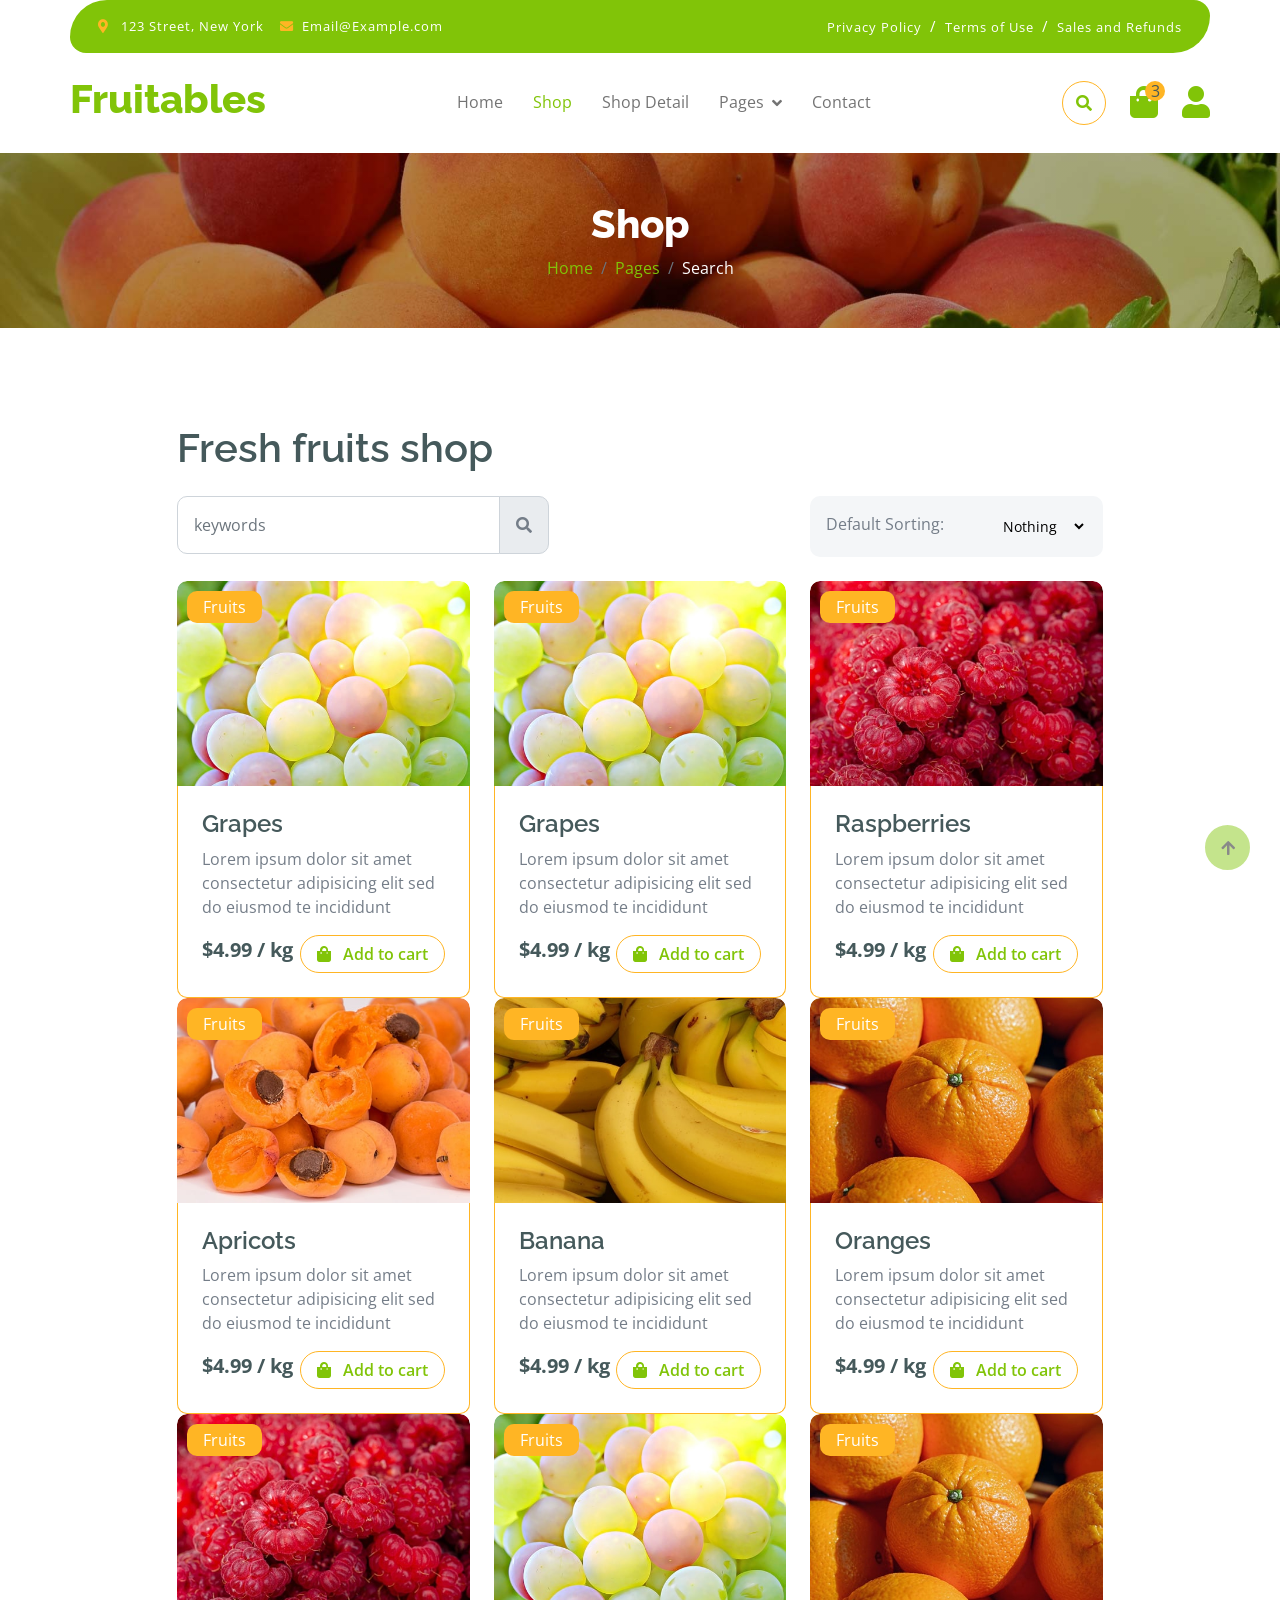
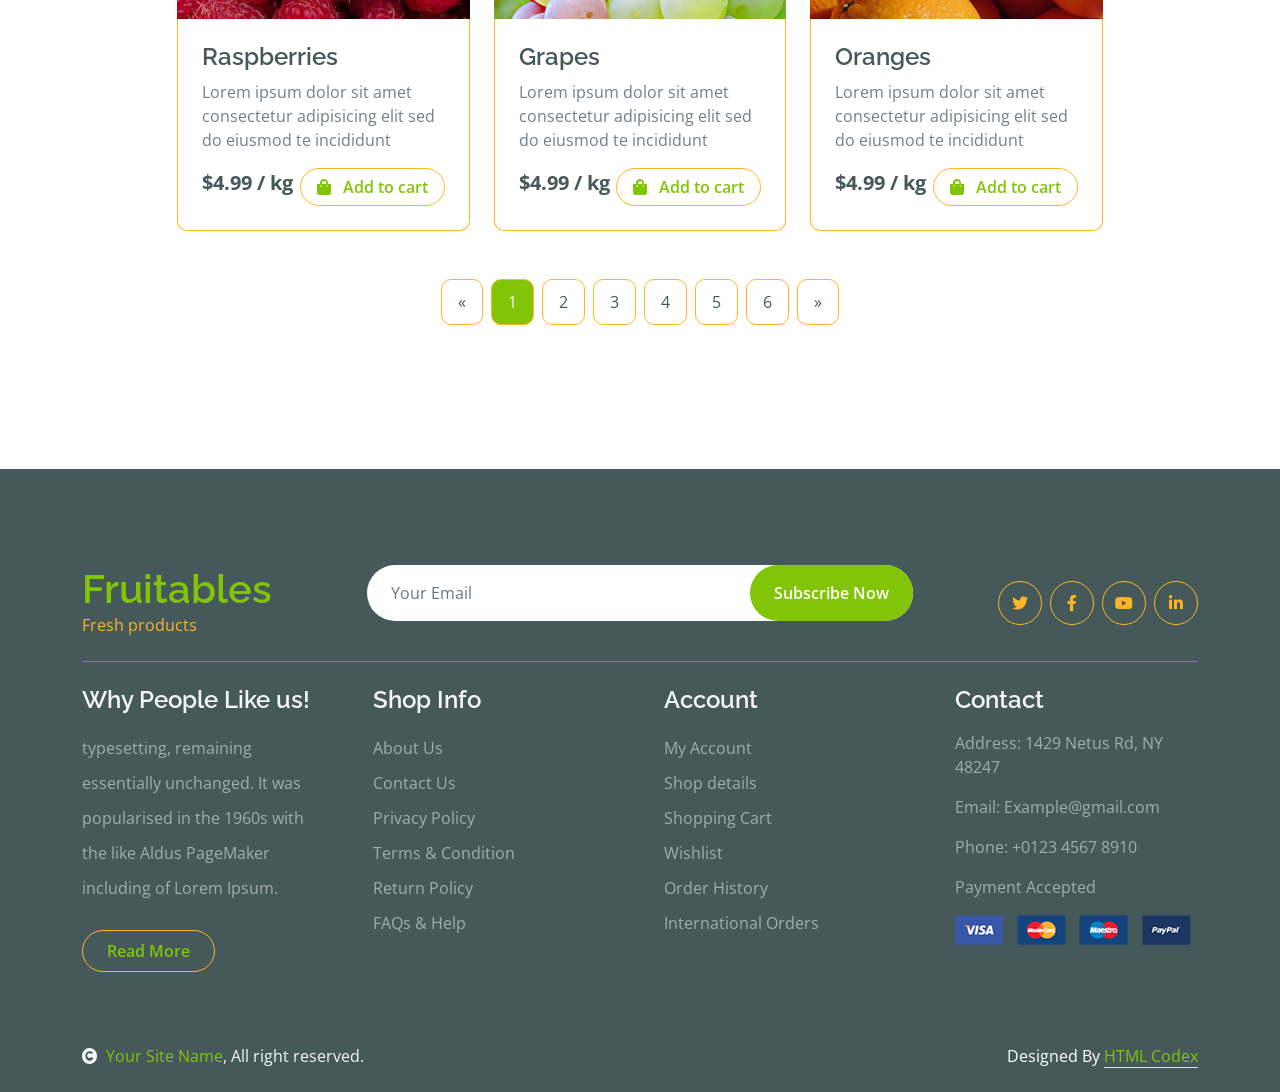
<file: DoAn/DoAn/wwwroot/search.html>
<!DOCTYPE html>
<html lang="en">
    <head>
        <meta charset="utf-8" />
        <title>Fruitables - Vegetable Website Template</title>
        <meta content="width=device-width, initial-scale=1.0" name="viewport" />
        <meta content="" name="keywords" />
        <meta content="" name="description" />

        <!-- Google Web Fonts -->
        <link rel="preconnect" href="https://fonts.googleapis.com" />
        <link rel="preconnect" href="https://fonts.gstatic.com" crossorigin />
        <link
            href="https://fonts.googleapis.com/css2?family=Open+Sans:wght@400;600&family=Raleway:wght@600;800&display=swap"
            rel="stylesheet"
        />

        <!-- Icon Font Stylesheet -->
        <link rel="stylesheet" href="https://use.fontawesome.com/releases/v5.15.4/css/all.css" />
        <link href="https://cdn.jsdelivr.net/npm/bootstrap-icons@1.4.1/font/bootstrap-icons.css" rel="stylesheet" />

        <!-- Libraries Stylesheet -->
        <link href="lib/lightbox/css/lightbox.min.css" rel="stylesheet" />
        <link href="lib/owlcarousel/assets/owl.carousel.min.css" rel="stylesheet" />

        <!-- Customized Bootstrap Stylesheet -->
        <link href="css/bootstrap.min.css" rel="stylesheet" />

        <!-- Template Stylesheet -->
        <link href="css/style.css" rel="stylesheet" />
    </head>

    <body>
        <!-- Spinner Start -->
        <div
            id="spinner"
            class="show w-100 vh-100 bg-white position-fixed translate-middle top-50 start-50 d-flex align-items-center justify-content-center"
        >
            <div class="spinner-grow text-primary" role="status"></div>
        </div>
        <!-- Spinner End -->

        <!-- Navbar start -->
        <div class="container-fluid fixed-top">
            <div class="container topbar bg-primary d-none d-lg-block">
                <div class="d-flex justify-content-between">
                    <div class="top-info ps-2">
                        <small class="me-3"
                            ><i class="fas fa-map-marker-alt me-2 text-secondary"></i>
                            <a href="#" class="text-white">123 Street, New York</a></small
                        >
                        <small class="me-3"
                            ><i class="fas fa-envelope me-2 text-secondary"></i
                            ><a href="#" class="text-white">Email@Example.com</a></small
                        >
                    </div>
                    <div class="top-link pe-2">
                        <a href="#" class="text-white"><small class="text-white mx-2">Privacy Policy</small>/</a>
                        <a href="#" class="text-white"><small class="text-white mx-2">Terms of Use</small>/</a>
                        <a href="#" class="text-white"><small class="text-white ms-2">Sales and Refunds</small></a>
                    </div>
                </div>
            </div>
            <div class="container px-0">
                <nav class="navbar navbar-light bg-white navbar-expand-xl">
                    <a href="index.html" class="navbar-brand"><h1 class="text-primary display-6">Fruitables</h1></a>
                    <button
                        class="navbar-toggler py-2 px-3"
                        type="button"
                        data-bs-toggle="collapse"
                        data-bs-target="#navbarCollapse"
                    >
                        <span class="fa fa-bars text-primary"></span>
                    </button>
                    <div class="collapse navbar-collapse bg-white" id="navbarCollapse">
                        <div class="navbar-nav mx-auto">
                            <a href="index.html" class="nav-item nav-link">Home</a>
                            <a href="shop.html" class="nav-item nav-link active">Shop</a>
                            <a href="shop-detail.html" class="nav-item nav-link">Shop Detail</a>
                            <div class="nav-item dropdown">
                                <a href="#" class="nav-link dropdown-toggle" data-bs-toggle="dropdown">Pages</a>
                                <div class="dropdown-menu m-0 bg-secondary rounded-0">
                                    <a href="cart.html" class="dropdown-item">Cart</a>
                                    <a href="chackout.html" class="dropdown-item">Chackout</a>
                                    <a href="testimonial.html" class="dropdown-item">Testimonial</a>
                                    <a href="404.html" class="dropdown-item">404 Page</a>
                                </div>
                            </div>
                            <a href="contact.html" class="nav-item nav-link">Contact</a>
                        </div>
                        <div class="d-flex m-3 me-0">
                            <button
                                class="btn-search btn border border-secondary btn-md-square rounded-circle bg-white me-4"
                                data-bs-toggle="modal"
                                data-bs-target="#searchModal"
                            >
                                <i class="fas fa-search text-primary"></i>
                            </button>
                            <a href="#" class="position-relative me-4 my-auto">
                                <i class="fa fa-shopping-bag fa-2x"></i>
                                <span
                                    class="position-absolute bg-secondary rounded-circle d-flex align-items-center justify-content-center text-dark px-1"
                                    style="top: -5px; left: 15px; height: 20px; min-width: 20px"
                                    >3</span
                                >
                            </a>
                            <a href="#" class="my-auto">
                                <i class="fas fa-user fa-2x"></i>
                            </a>
                        </div>
                    </div>
                </nav>
            </div>
        </div>
        <!-- Navbar End -->

        <!-- Modal Search Start -->
        <div class="modal fade" id="searchModal" tabindex="-1" aria-labelledby="exampleModalLabel" aria-hidden="true">
            <div class="modal-dialog modal-fullscreen">
                <div class="modal-content rounded-0">
                    <div class="modal-header">
                        <h5 class="modal-title" id="exampleModalLabel">Search by keyword</h5>
                        <button type="button" class="btn-close" data-bs-dismiss="modal" aria-label="Close"></button>
                    </div>
                    <div class="modal-body d-flex align-items-center">
                        <div class="input-group w-75 mx-auto d-flex">
                            <input
                                type="search"
                                class="form-control p-3"
                                placeholder="keywords"
                                aria-describedby="search-icon-1"
                            />
                            <span id="search-icon-1" class="input-group-text p-3"><i class="fa fa-search"></i></span>
                        </div>
                    </div>
                </div>
            </div>
        </div>
        <!-- Modal Search End -->

        <!-- Single Page Header start -->
        <div class="container-fluid page-header py-5">
            <h1 class="text-center text-white display-6">Shop</h1>
            <ol class="breadcrumb justify-content-center mb-0">
                <li class="breadcrumb-item"><a href="#">Home</a></li>
                <li class="breadcrumb-item"><a href="#">Pages</a></li>
                <li class="breadcrumb-item active text-white">Search</li>
            </ol>
        </div>
        <!-- Single Page Header End -->

        <!-- Fruits Shop Start-->
        <div class="container-fluid fruite py-5">
            <div class="container py-5">
                <div class="row g-4 justify-content-md-center">
                    <div class="col-lg-10">
                        <h1 class="mb-4">Fresh fruits shop</h1>
                        <div class="row g-4">
                            <div class="col-xl-5">
                                <div class="input-group w-100 mx-auto d-flex">
                                    <input
                                        type="search"
                                        class="form-control p-3"
                                        placeholder="keywords"
                                        aria-describedby="search-icon-1"
                                    />
                                    <span id="search-icon-1" class="input-group-text p-3"
                                        ><i class="fa fa-search"></i
                                    ></span>
                                </div>
                            </div>
                            <div class="col-3"></div>
                            <div class="col-xl-4">
                                <div class="bg-light ps-3 py-3 rounded d-flex justify-content-between mb-4">
                                    <label for="fruits">Default Sorting:</label>
                                    <select
                                        id="fruits"
                                        name="fruitlist"
                                        class="border-0 form-select-sm bg-light me-3"
                                        form="fruitform"
                                    >
                                        <option value="volvo">Nothing</option>
                                        <option value="saab">Popularity</option>
                                        <option value="opel">Organic</option>
                                        <option value="audi">Fantastic</option>
                                    </select>
                                </div>
                            </div>
                        </div>
                        <div class="row g-4 justify-content-md-center">
                            <!-- Right Panel Start-->
                            <div class="col-lg-12">
                                <div class="row justify-content-md-center">
                                    <!-- Item 1 Start -->
                                    <div class="col-md-6 col-lg-6 col-xl-4">
                                        <div class="rounded position-relative fruite-item">
                                            <div class="fruite-img">
                                                <img
                                                    src="img/fruite-item-5.jpg"
                                                    class="img-fluid w-100 rounded-top"
                                                    alt=""
                                                />
                                            </div>
                                            <div
                                                class="text-white bg-secondary px-3 py-1 rounded position-absolute"
                                                style="top: 10px; left: 10px"
                                            >
                                                Fruits
                                            </div>
                                            <div
                                                class="fruit-title p-4 border border-secondary border-top-0 rounded-bottom"
                                            >
                                                <h4>Grapes</h4>
                                                <p>
                                                    Lorem ipsum dolor sit amet consectetur adipisicing elit sed do
                                                    eiusmod te incididunt
                                                </p>
                                                <div class="d-flex justify-content-between flex-lg-wrap">
                                                    <p class="text-dark fs-5 fw-bold mb-0">$4.99 / kg</p>
                                                    <a
                                                        href="#"
                                                        class="btn border border-secondary rounded-pill px-3 text-primary"
                                                        ><i class="fa fa-shopping-bag me-2 text-primary"></i> Add to
                                                        cart</a
                                                    >
                                                </div>
                                            </div>
                                        </div>
                                    </div>
                                    <!-- Item 1 End -->

                                    <!-- Item 2 Start -->
                                    <div class="col-md-6 col-lg-6 col-xl-4">
                                        <div class="rounded position-relative fruite-item">
                                            <div class="fruite-img">
                                                <img
                                                    src="img/fruite-item-5.jpg"
                                                    class="img-fluid w-100 rounded-top"
                                                    alt=""
                                                />
                                            </div>
                                            <div
                                                class="text-white bg-secondary px-3 py-1 rounded position-absolute"
                                                style="top: 10px; left: 10px"
                                            >
                                                Fruits
                                            </div>
                                            <div class="p-4 border border-secondary border-top-0 rounded-bottom">
                                                <h4>Grapes</h4>
                                                <p>
                                                    Lorem ipsum dolor sit amet consectetur adipisicing elit sed do
                                                    eiusmod te incididunt
                                                </p>
                                                <div class="d-flex justify-content-between flex-lg-wrap">
                                                    <p class="text-dark fs-5 fw-bold mb-0">$4.99 / kg</p>
                                                    <a
                                                        href="#"
                                                        class="btn border border-secondary rounded-pill px-3 text-primary"
                                                        ><i class="fa fa-shopping-bag me-2 text-primary"></i> Add to
                                                        cart</a
                                                    >
                                                </div>
                                            </div>
                                        </div>
                                    </div>
                                    <!-- Item 2 End -->

                                    <!-- Item 3 Start -->
                                    <div class="col-md-6 col-lg-6 col-xl-4">
                                        <div class="rounded position-relative fruite-item">
                                            <div class="fruite-img">
                                                <img
                                                    src="img/fruite-item-2.jpg"
                                                    class="img-fluid w-100 rounded-top"
                                                    alt=""
                                                />
                                            </div>
                                            <div
                                                class="text-white bg-secondary px-3 py-1 rounded position-absolute"
                                                style="top: 10px; left: 10px"
                                            >
                                                Fruits
                                            </div>
                                            <div class="p-4 border border-secondary border-top-0 rounded-bottom">
                                                <h4>Raspberries</h4>
                                                <p>
                                                    Lorem ipsum dolor sit amet consectetur adipisicing elit sed do
                                                    eiusmod te incididunt
                                                </p>
                                                <div class="d-flex justify-content-between flex-lg-wrap">
                                                    <p class="text-dark fs-5 fw-bold mb-0">$4.99 / kg</p>
                                                    <a
                                                        href="#"
                                                        class="btn border border-secondary rounded-pill px-3 text-primary"
                                                        ><i class="fa fa-shopping-bag me-2 text-primary"></i> Add to
                                                        cart</a
                                                    >
                                                </div>
                                            </div>
                                        </div>
                                    </div>
                                    <!-- Item 3 End -->

                                    <!-- Item 4 Start -->
                                    <div class="col-md-6 col-lg-6 col-xl-4">
                                        <div class="rounded position-relative fruite-item">
                                            <div class="fruite-img">
                                                <img
                                                    src="img/fruite-item-4.jpg"
                                                    class="img-fluid w-100 rounded-top"
                                                    alt=""
                                                />
                                            </div>
                                            <div
                                                class="text-white bg-secondary px-3 py-1 rounded position-absolute"
                                                style="top: 10px; left: 10px"
                                            >
                                                Fruits
                                            </div>
                                            <div class="p-4 border border-secondary border-top-0 rounded-bottom">
                                                <h4>Apricots</h4>
                                                <p>
                                                    Lorem ipsum dolor sit amet consectetur adipisicing elit sed do
                                                    eiusmod te incididunt
                                                </p>
                                                <div class="d-flex justify-content-between flex-lg-wrap">
                                                    <p class="text-dark fs-5 fw-bold mb-0">$4.99 / kg</p>
                                                    <a
                                                        href="#"
                                                        class="btn border border-secondary rounded-pill px-3 text-primary"
                                                        ><i class="fa fa-shopping-bag me-2 text-primary"></i> Add to
                                                        cart</a
                                                    >
                                                </div>
                                            </div>
                                        </div>
                                    </div>
                                    <!-- Item 4 End -->

                                    <!-- Item 5 Start -->
                                    <div class="col-md-6 col-lg-6 col-xl-4">
                                        <div class="rounded position-relative fruite-item">
                                            <div class="fruite-img">
                                                <img
                                                    src="img/fruite-item-3.jpg"
                                                    class="img-fluid w-100 rounded-top"
                                                    alt=""
                                                />
                                            </div>
                                            <div
                                                class="text-white bg-secondary px-3 py-1 rounded position-absolute"
                                                style="top: 10px; left: 10px"
                                            >
                                                Fruits
                                            </div>
                                            <div class="p-4 border border-secondary border-top-0 rounded-bottom">
                                                <h4>Banana</h4>
                                                <p>
                                                    Lorem ipsum dolor sit amet consectetur adipisicing elit sed do
                                                    eiusmod te incididunt
                                                </p>
                                                <div class="d-flex justify-content-between flex-lg-wrap">
                                                    <p class="text-dark fs-5 fw-bold mb-0">$4.99 / kg</p>
                                                    <a
                                                        href="#"
                                                        class="btn border border-secondary rounded-pill px-3 text-primary"
                                                        ><i class="fa fa-shopping-bag me-2 text-primary"></i> Add to
                                                        cart</a
                                                    >
                                                </div>
                                            </div>
                                        </div>
                                    </div>
                                    <!-- Item 5 End -->

                                    <!-- Item 6 Start -->
                                    <div class="col-md-6 col-lg-6 col-xl-4">
                                        <div class="rounded position-relative fruite-item">
                                            <div class="fruite-img">
                                                <img
                                                    src="img/fruite-item-1.jpg"
                                                    class="img-fluid w-100 rounded-top"
                                                    alt=""
                                                />
                                            </div>
                                            <div
                                                class="text-white bg-secondary px-3 py-1 rounded position-absolute"
                                                style="top: 10px; left: 10px"
                                            >
                                                Fruits
                                            </div>
                                            <div class="p-4 border border-secondary border-top-0 rounded-bottom">
                                                <h4>Oranges</h4>
                                                <p>
                                                    Lorem ipsum dolor sit amet consectetur adipisicing elit sed do
                                                    eiusmod te incididunt
                                                </p>
                                                <div class="d-flex justify-content-between flex-lg-wrap">
                                                    <p class="text-dark fs-5 fw-bold mb-0">$4.99 / kg</p>
                                                    <a
                                                        href="#"
                                                        class="btn border border-secondary rounded-pill px-3 text-primary"
                                                        ><i class="fa fa-shopping-bag me-2 text-primary"></i> Add to
                                                        cart</a
                                                    >
                                                </div>
                                            </div>
                                        </div>
                                    </div>
                                    <!-- Item 6 End -->

                                    <!-- Item 7 Start -->
                                    <div class="col-md-6 col-lg-6 col-xl-4">
                                        <div class="rounded position-relative fruite-item">
                                            <div class="fruite-img">
                                                <img
                                                    src="img/fruite-item-2.jpg"
                                                    class="img-fluid w-100 rounded-top"
                                                    alt=""
                                                />
                                            </div>
                                            <div
                                                class="text-white bg-secondary px-3 py-1 rounded position-absolute"
                                                style="top: 10px; left: 10px"
                                            >
                                                Fruits
                                            </div>
                                            <div class="p-4 border border-secondary border-top-0 rounded-bottom">
                                                <h4>Raspberries</h4>
                                                <p>
                                                    Lorem ipsum dolor sit amet consectetur adipisicing elit sed do
                                                    eiusmod te incididunt
                                                </p>
                                                <div class="d-flex justify-content-between flex-lg-wrap">
                                                    <p class="text-dark fs-5 fw-bold mb-0">$4.99 / kg</p>
                                                    <a
                                                        href="#"
                                                        class="btn border border-secondary rounded-pill px-3 text-primary"
                                                        ><i class="fa fa-shopping-bag me-2 text-primary"></i> Add to
                                                        cart</a
                                                    >
                                                </div>
                                            </div>
                                        </div>
                                    </div>
                                    <!-- Item 7 End -->

                                    <!-- Item 8 Start -->
                                    <div class="col-md-6 col-lg-6 col-xl-4">
                                        <div class="rounded position-relative fruite-item">
                                            <div class="fruite-img">
                                                <img
                                                    src="img/fruite-item-5.jpg"
                                                    class="img-fluid w-100 rounded-top"
                                                    alt=""
                                                />
                                            </div>
                                            <div
                                                class="text-white bg-secondary px-3 py-1 rounded position-absolute"
                                                style="top: 10px; left: 10px"
                                            >
                                                Fruits
                                            </div>
                                            <div class="p-4 border border-secondary border-top-0 rounded-bottom">
                                                <h4>Grapes</h4>
                                                <p>
                                                    Lorem ipsum dolor sit amet consectetur adipisicing elit sed do
                                                    eiusmod te incididunt
                                                </p>
                                                <div class="d-flex justify-content-between flex-lg-wrap">
                                                    <p class="text-dark fs-5 fw-bold mb-0">$4.99 / kg</p>
                                                    <a
                                                        href="#"
                                                        class="btn border border-secondary rounded-pill px-3 text-primary"
                                                        ><i class="fa fa-shopping-bag me-2 text-primary"></i> Add to
                                                        cart</a
                                                    >
                                                </div>
                                            </div>
                                        </div>
                                    </div>
                                    <!-- Item 8 End -->

                                    <!-- Item 9 Start -->
                                    <div class="col-md-6 col-lg-6 col-xl-4">
                                        <div class="rounded position-relative fruite-item">
                                            <div class="fruite-img">
                                                <img
                                                    src="img/fruite-item-1.jpg"
                                                    class="img-fluid w-100 rounded-top"
                                                    alt=""
                                                />
                                            </div>
                                            <div
                                                class="text-white bg-secondary px-3 py-1 rounded position-absolute"
                                                style="top: 10px; left: 10px"
                                            >
                                                Fruits
                                            </div>
                                            <div class="p-4 border border-secondary border-top-0 rounded-bottom">
                                                <h4>Oranges</h4>
                                                <p>
                                                    Lorem ipsum dolor sit amet consectetur adipisicing elit sed do
                                                    eiusmod te incididunt
                                                </p>
                                                <div class="d-flex justify-content-between flex-lg-wrap">
                                                    <p class="text-dark fs-5 fw-bold mb-0">$4.99 / kg</p>
                                                    <a
                                                        href="#"
                                                        class="btn border border-secondary rounded-pill px-3 text-primary"
                                                        ><i class="fa fa-shopping-bag me-2 text-primary"></i> Add to
                                                        cart</a
                                                    >
                                                </div>
                                            </div>
                                        </div>
                                    </div>
                                    <!-- Item 9 End -->

                                    <!-- Pagination Start-->
                                    <div class="col-12">
                                        <div class="pagination d-flex justify-content-center mt-5">
                                            <a href="#" class="rounded">&laquo;</a>
                                            <a href="#" class="active rounded">1</a>
                                            <a href="#" class="rounded">2</a>
                                            <a href="#" class="rounded">3</a>
                                            <a href="#" class="rounded">4</a>
                                            <a href="#" class="rounded">5</a>
                                            <a href="#" class="rounded">6</a>
                                            <a href="#" class="rounded">&raquo;</a>
                                        </div>
                                    </div>
                                    <!-- Pagination End-->
                                </div>
                            </div>
                            <!-- Right Panel End -->
                        </div>
                    </div>
                </div>
            </div>
        </div>
        <!-- Fruits Shop End-->

        <!-- Footer Start -->
        <div class="container-fluid bg-dark text-white-50 footer pt-5 mt-5">
            <div class="container py-5">
                <div class="pb-4 mb-4" style="border-bottom: 1px solid rgba(226, 175, 24, 0.5)">
                    <div class="row g-4">
                        <div class="col-lg-3">
                            <a href="#">
                                <h1 class="text-primary mb-0">Fruitables</h1>
                                <p class="text-secondary mb-0">Fresh products</p>
                            </a>
                        </div>
                        <div class="col-lg-6">
                            <div class="position-relative mx-auto">
                                <input
                                    class="form-control border-0 w-100 py-3 px-4 rounded-pill"
                                    type="number"
                                    placeholder="Your Email"
                                />
                                <button
                                    type="submit"
                                    class="btn btn-primary border-0 border-secondary py-3 px-4 position-absolute rounded-pill text-white"
                                    style="top: 0; right: 0"
                                >
                                    Subscribe Now
                                </button>
                            </div>
                        </div>
                        <div class="col-lg-3">
                            <div class="d-flex justify-content-end pt-3">
                                <a class="btn btn-outline-secondary me-2 btn-md-square rounded-circle" href=""
                                    ><i class="fab fa-twitter"></i
                                ></a>
                                <a class="btn btn-outline-secondary me-2 btn-md-square rounded-circle" href=""
                                    ><i class="fab fa-facebook-f"></i
                                ></a>
                                <a class="btn btn-outline-secondary me-2 btn-md-square rounded-circle" href=""
                                    ><i class="fab fa-youtube"></i
                                ></a>
                                <a class="btn btn-outline-secondary btn-md-square rounded-circle" href=""
                                    ><i class="fab fa-linkedin-in"></i
                                ></a>
                            </div>
                        </div>
                    </div>
                </div>
                <div class="row g-5">
                    <div class="col-lg-3 col-md-6">
                        <div class="footer-item">
                            <h4 class="text-light mb-3">Why People Like us!</h4>
                            <p class="mb-4">
                                typesetting, remaining essentially unchanged. It was popularised in the 1960s with the
                                like Aldus PageMaker including of Lorem Ipsum.
                            </p>
                            <a href="" class="btn border-secondary py-2 px-4 rounded-pill text-primary">Read More</a>
                        </div>
                    </div>
                    <div class="col-lg-3 col-md-6">
                        <div class="d-flex flex-column text-start footer-item">
                            <h4 class="text-light mb-3">Shop Info</h4>
                            <a class="btn-link" href="">About Us</a>
                            <a class="btn-link" href="">Contact Us</a>
                            <a class="btn-link" href="">Privacy Policy</a>
                            <a class="btn-link" href="">Terms & Condition</a>
                            <a class="btn-link" href="">Return Policy</a>
                            <a class="btn-link" href="">FAQs & Help</a>
                        </div>
                    </div>
                    <div class="col-lg-3 col-md-6">
                        <div class="d-flex flex-column text-start footer-item">
                            <h4 class="text-light mb-3">Account</h4>
                            <a class="btn-link" href="">My Account</a>
                            <a class="btn-link" href="">Shop details</a>
                            <a class="btn-link" href="">Shopping Cart</a>
                            <a class="btn-link" href="">Wishlist</a>
                            <a class="btn-link" href="">Order History</a>
                            <a class="btn-link" href="">International Orders</a>
                        </div>
                    </div>
                    <div class="col-lg-3 col-md-6">
                        <div class="footer-item">
                            <h4 class="text-light mb-3">Contact</h4>
                            <p>Address: 1429 Netus Rd, NY 48247</p>
                            <p>Email: Example@gmail.com</p>
                            <p>Phone: +0123 4567 8910</p>
                            <p>Payment Accepted</p>
                            <img src="img/payment.png" class="img-fluid" alt="" />
                        </div>
                    </div>
                </div>
            </div>
        </div>
        <!-- Footer End -->

        <!-- Copyright Start -->
        <div class="container-fluid copyright bg-dark py-4">
            <div class="container">
                <div class="row">
                    <div class="col-md-6 text-center text-md-start mb-3 mb-md-0">
                        <span class="text-light"
                            ><a href="#"><i class="fas fa-copyright text-light me-2"></i>Your Site Name</a>, All right
                            reserved.</span
                        >
                    </div>
                    <div class="col-md-6 my-auto text-center text-md-end text-white">
                        <!--/*** This template is free as long as you keep the below author’s credit link/attribution link/backlink. ***/-->
                        <!--/*** If you'd like to use the template without the below author’s credit link/attribution link/backlink, ***/-->
                        <!--/*** you can purchase the Credit Removal License from "https://htmlcodex.com/credit-removal". ***/-->
                        Designed By <a class="border-bottom" href="https://htmlcodex.com">HTML Codex</a>
                    </div>
                </div>
            </div>
        </div>
        <!-- Copyright End -->

        <!-- Back to Top -->
        <a href="#" class="btn btn-primary border-3 border-primary rounded-circle back-to-top"
            ><i class="fa fa-arrow-up"></i
        ></a>

        <!-- JavaScript Libraries -->
        <script src="https://ajax.googleapis.com/ajax/libs/jquery/3.6.4/jquery.min.js"></script>
        <script src="https://cdn.jsdelivr.net/npm/bootstrap@5.0.0/dist/js/bootstrap.bundle.min.js"></script>
        <script src="lib/easing/easing.min.js"></script>
        <script src="lib/waypoints/waypoints.min.js"></script>
        <script src="lib/lightbox/js/lightbox.min.js"></script>
        <script src="lib/owlcarousel/owl.carousel.min.js"></script>

        <!-- Template Javascript -->
        <script src="js/main.js"></script>
    </body>
</html>
</file>
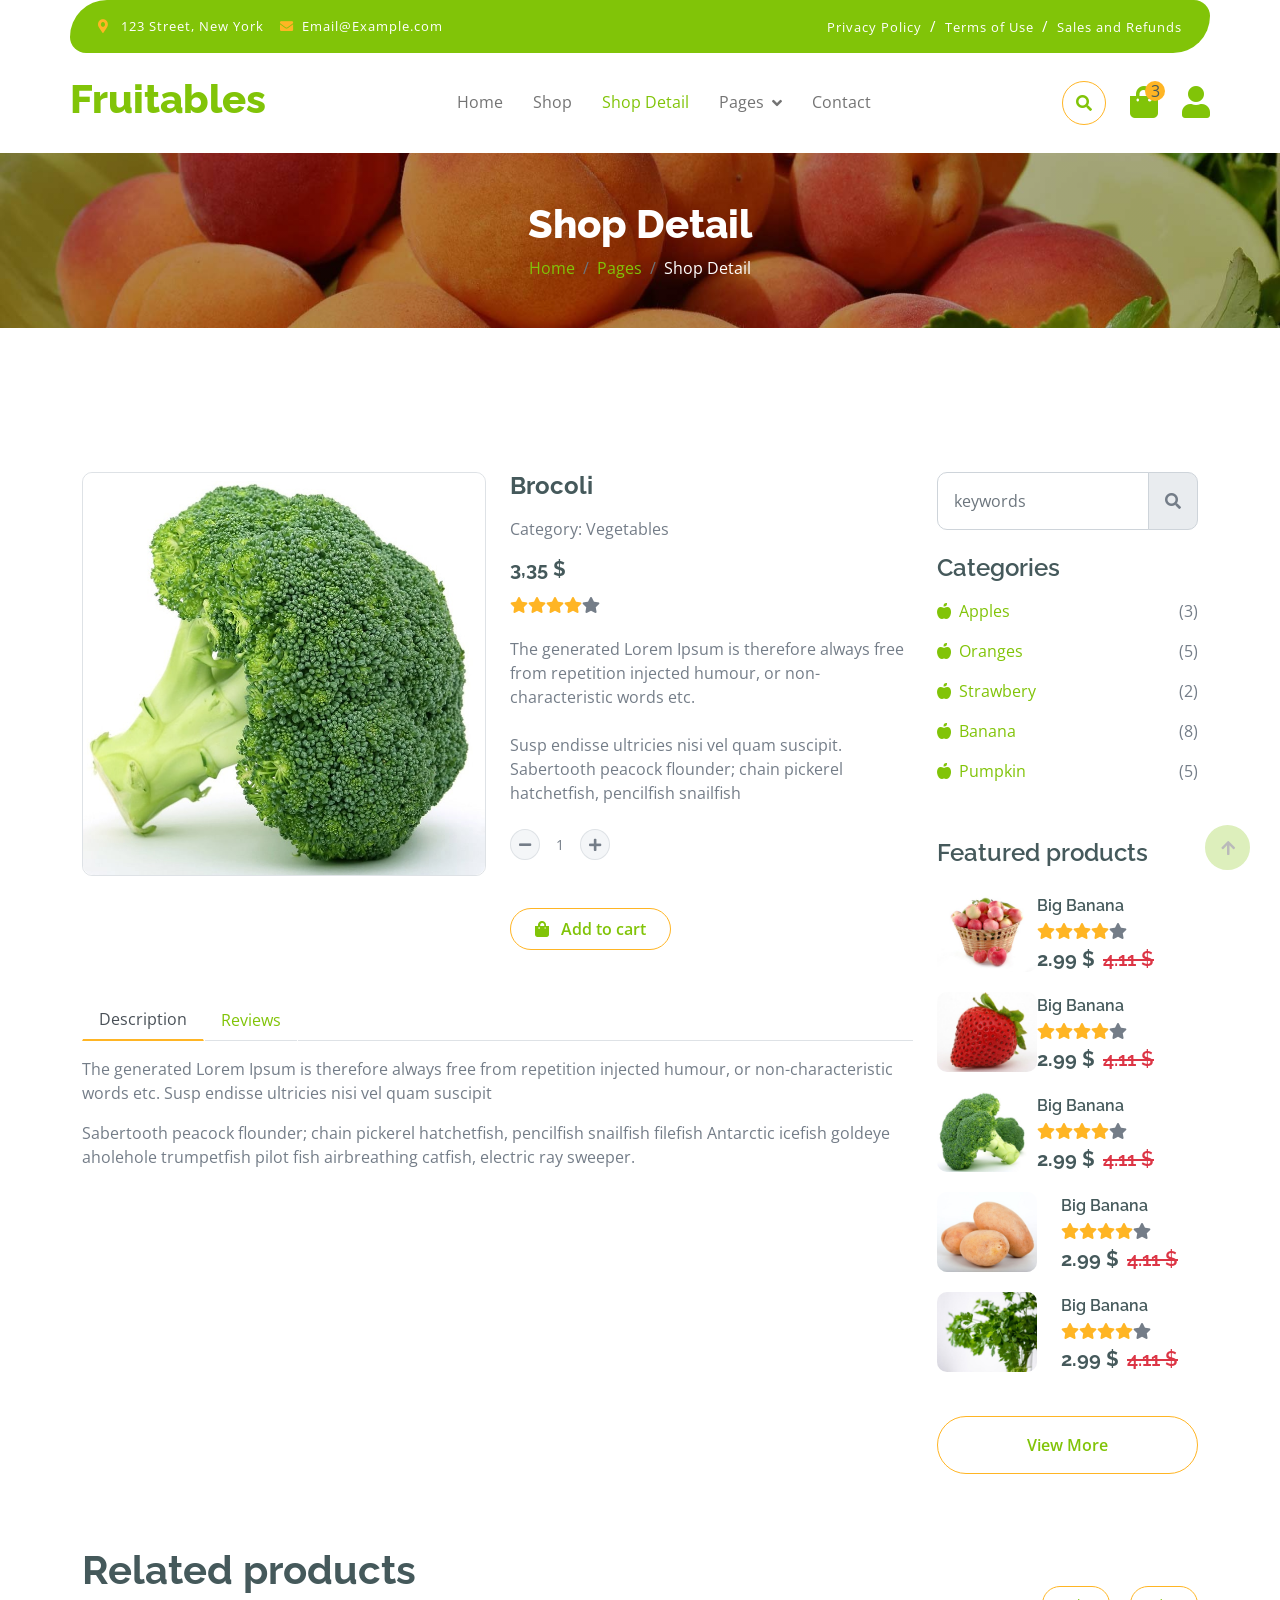
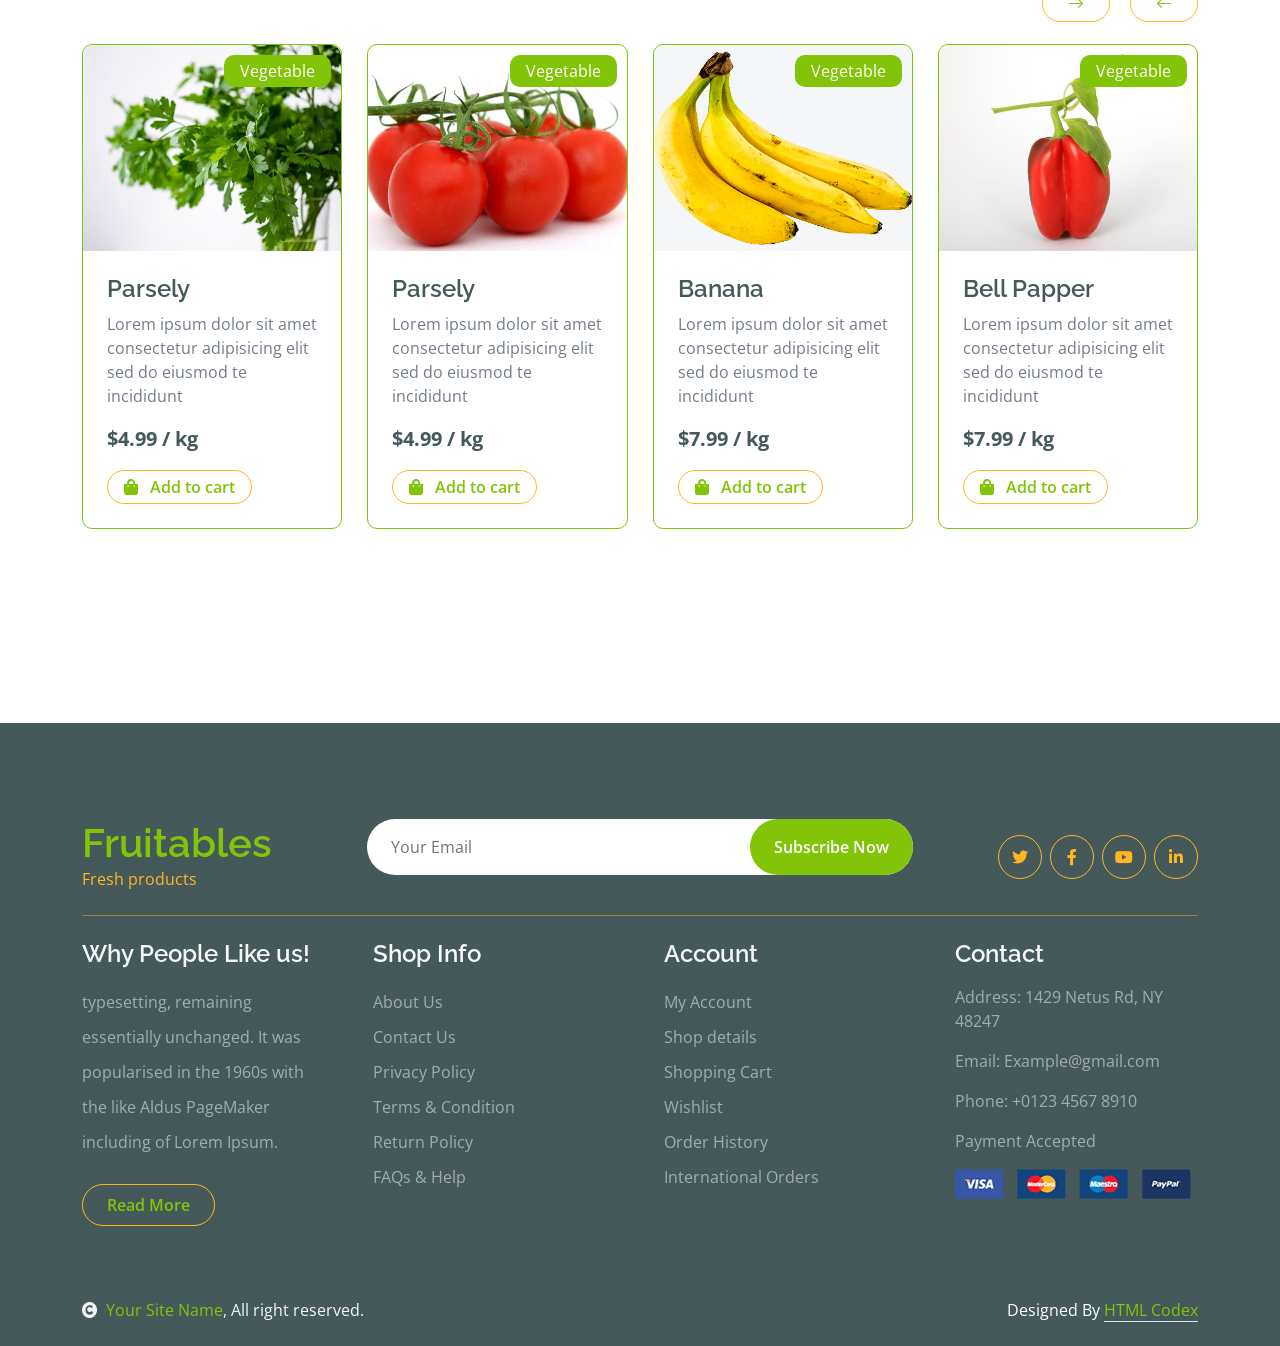
<file: DoAn/DoAn/wwwroot/shop-detail.html>
<!DOCTYPE html>
<html lang="en">
    <head>
        <meta charset="utf-8" />
        <title>Fruitables - Vegetable Website Template</title>
        <meta content="width=device-width, initial-scale=1.0" name="viewport" />
        <meta content="" name="keywords" />
        <meta content="" name="description" />

        <!-- Google Web Fonts -->
        <link rel="preconnect" href="https://fonts.googleapis.com" />
        <link rel="preconnect" href="https://fonts.gstatic.com" crossorigin />
        <link
            href="https://fonts.googleapis.com/css2?family=Open+Sans:wght@400;600&family=Raleway:wght@600;800&display=swap"
            rel="stylesheet"
        />

        <!-- Icon Font Stylesheet -->
        <link rel="stylesheet" href="https://use.fontawesome.com/releases/v5.15.4/css/all.css" />
        <link href="https://cdn.jsdelivr.net/npm/bootstrap-icons@1.4.1/font/bootstrap-icons.css" rel="stylesheet" />

        <!-- Libraries Stylesheet -->
        <link href="lib/lightbox/css/lightbox.min.css" rel="stylesheet" />
        <link href="lib/owlcarousel/assets/owl.carousel.min.css" rel="stylesheet" />

        <!-- Customized Bootstrap Stylesheet -->
        <link href="css/bootstrap.min.css" rel="stylesheet" />

        <!-- Template Stylesheet -->
        <link href="css/style.css" rel="stylesheet" />
    </head>

    <body>
        <!-- Spinner Start -->
        <div
            id="spinner"
            class="show w-100 vh-100 bg-white position-fixed translate-middle top-50 start-50 d-flex align-items-center justify-content-center"
        >
            <div class="spinner-grow text-primary" role="status"></div>
        </div>
        <!-- Spinner End -->

        <!-- Navbar start -->
        <div class="container-fluid fixed-top">
            <div class="container topbar bg-primary d-none d-lg-block">
                <div class="d-flex justify-content-between">
                    <div class="top-info ps-2">
                        <small class="me-3"
                            ><i class="fas fa-map-marker-alt me-2 text-secondary"></i>
                            <a href="#" class="text-white">123 Street, New York</a></small
                        >
                        <small class="me-3"
                            ><i class="fas fa-envelope me-2 text-secondary"></i
                            ><a href="#" class="text-white">Email@Example.com</a></small
                        >
                    </div>
                    <div class="top-link pe-2">
                        <a href="#" class="text-white"><small class="text-white mx-2">Privacy Policy</small>/</a>
                        <a href="#" class="text-white"><small class="text-white mx-2">Terms of Use</small>/</a>
                        <a href="#" class="text-white"><small class="text-white ms-2">Sales and Refunds</small></a>
                    </div>
                </div>
            </div>
            <div class="container px-0">
                <nav class="navbar navbar-light bg-white navbar-expand-xl">
                    <a href="index.html" class="navbar-brand"><h1 class="text-primary display-6">Fruitables</h1></a>
                    <button
                        class="navbar-toggler py-2 px-3"
                        type="button"
                        data-bs-toggle="collapse"
                        data-bs-target="#navbarCollapse"
                    >
                        <span class="fa fa-bars text-primary"></span>
                    </button>
                    <div class="collapse navbar-collapse bg-white" id="navbarCollapse">
                        <div class="navbar-nav mx-auto">
                            <a href="index.html" class="nav-item nav-link">Home</a>
                            <a href="shop.html" class="nav-item nav-link">Shop</a>
                            <a href="shop-detail.html" class="nav-item nav-link active">Shop Detail</a>
                            <div class="nav-item dropdown">
                                <a href="#" class="nav-link dropdown-toggle" data-bs-toggle="dropdown">Pages</a>
                                <div class="dropdown-menu m-0 bg-secondary rounded-0">
                                    <a href="cart.html" class="dropdown-item">Cart</a>
                                    <a href="chackout.html" class="dropdown-item">Chackout</a>
                                    <a href="testimonial.html" class="dropdown-item">Testimonial</a>
                                    <a href="404.html" class="dropdown-item">404 Page</a>
                                </div>
                            </div>
                            <a href="contact.html" class="nav-item nav-link">Contact</a>
                        </div>
                        <div class="d-flex m-3 me-0">
                            <button
                                class="btn-search btn border border-secondary btn-md-square rounded-circle bg-white me-4"
                                data-bs-toggle="modal"
                                data-bs-target="#searchModal"
                            >
                                <i class="fas fa-search text-primary"></i>
                            </button>
                            <a href="#" class="position-relative me-4 my-auto">
                                <i class="fa fa-shopping-bag fa-2x"></i>
                                <span
                                    class="position-absolute bg-secondary rounded-circle d-flex align-items-center justify-content-center text-dark px-1"
                                    style="top: -5px; left: 15px; height: 20px; min-width: 20px"
                                    >3</span
                                >
                            </a>
                            <a href="#" class="my-auto">
                                <i class="fas fa-user fa-2x"></i>
                            </a>
                        </div>
                    </div>
                </nav>
            </div>
        </div>
        <!-- Navbar End -->

        <!-- Modal Search Start -->
        <div class="modal fade" id="searchModal" tabindex="-1" aria-labelledby="exampleModalLabel" aria-hidden="true">
            <div class="modal-dialog modal-fullscreen">
                <div class="modal-content rounded-0">
                    <div class="modal-header">
                        <h5 class="modal-title" id="exampleModalLabel">Search by keyword</h5>
                        <button type="button" class="btn-close" data-bs-dismiss="modal" aria-label="Close"></button>
                    </div>
                    <div class="modal-body d-flex align-items-center">
                        <div class="input-group w-75 mx-auto d-flex">
                            <input
                                type="search"
                                class="form-control p-3"
                                placeholder="keywords"
                                aria-describedby="search-icon-1"
                            />
                            <span id="search-icon-1" class="input-group-text p-3"><i class="fa fa-search"></i></span>
                        </div>
                    </div>
                </div>
            </div>
        </div>
        <!-- Modal Search End -->

        <!-- Single Page Header start -->
        <div class="container-fluid page-header py-5">
            <h1 class="text-center text-white display-6">Shop Detail</h1>
            <ol class="breadcrumb justify-content-center mb-0">
                <li class="breadcrumb-item"><a href="#">Home</a></li>
                <li class="breadcrumb-item"><a href="#">Pages</a></li>
                <li class="breadcrumb-item active text-white">Shop Detail</li>
            </ol>
        </div>
        <!-- Single Page Header End -->

        <!-- Single Product Start -->
        <div class="container-fluid py-5 mt-5">
            <div class="container py-5">
                <div class="row g-4 mb-5">
                    <!-- Product Detail Start -->
                    <div class="col-lg-8 col-xl-9">
                        <div class="row g-4">
                            <div class="col-lg-6">
                                <div class="border rounded">
                                    <a href="#">
                                        <img src="img/single-item.jpg" class="img-fluid rounded" alt="Image" />
                                    </a>
                                </div>
                            </div>
                            <div class="col-lg-6">
                                <!-- Text Start -->
                                <h4 class="fw-bold mb-3">Brocoli</h4>
                                <p class="mb-3">Category: Vegetables</p>
                                <h5 class="fw-bold mb-3">3,35 $</h5>
                                <!-- Text End -->
                                <!-- Rating Start -->
                                <div class="d-flex mb-4">
                                    <i class="fa fa-star text-secondary"></i>
                                    <i class="fa fa-star text-secondary"></i>
                                    <i class="fa fa-star text-secondary"></i>
                                    <i class="fa fa-star text-secondary"></i>
                                    <i class="fa fa-star"></i>
                                </div>
                                <!-- Rating End -->
                                <p class="mb-4">
                                    The generated Lorem Ipsum is therefore always free from repetition injected humour,
                                    or non-characteristic words etc.
                                </p>
                                <p class="mb-4">
                                    Susp endisse ultricies nisi vel quam suscipit. Sabertooth peacock flounder; chain
                                    pickerel hatchetfish, pencilfish snailfish
                                </p>
                                <div class="input-group quantity mb-5" style="width: 100px">
                                    <div class="input-group-btn">
                                        <button class="btn btn-sm btn-minus rounded-circle bg-light border">
                                            <i class="fa fa-minus"></i>
                                        </button>
                                    </div>
                                    <input
                                        type="text"
                                        class="form-control form-control-sm text-center border-0"
                                        value="1"
                                    />
                                    <div class="input-group-btn">
                                        <button class="btn btn-sm btn-plus rounded-circle bg-light border">
                                            <i class="fa fa-plus"></i>
                                        </button>
                                    </div>
                                </div>
                                <a href="#" class="btn border border-secondary rounded-pill px-4 py-2 mb-4 text-primary"
                                    ><i class="fa fa-shopping-bag me-2 text-primary"></i> Add to cart</a
                                >
                            </div>
                            <div class="col-lg-12">
                                <nav>
                                    <div class="nav nav-tabs mb-3">
                                        <button
                                            class="nav-link active border-white border-bottom-0"
                                            type="button"
                                            role="tab"
                                            id="nav-about-tab"
                                            data-bs-toggle="tab"
                                            data-bs-target="#nav-about"
                                            aria-controls="nav-about"
                                            aria-selected="true"
                                        >
                                            Description
                                        </button>
                                        <button
                                            class="nav-link border-white border-bottom-0"
                                            type="button"
                                            role="tab"
                                            id="nav-mission-tab"
                                            data-bs-toggle="tab"
                                            data-bs-target="#nav-mission"
                                            aria-controls="nav-mission"
                                            aria-selected="false"
                                        >
                                            Reviews
                                        </button>
                                    </div>
                                </nav>
                                <div class="tab-content mb-5">
                                    <!-- Description Start-->
                                    <div
                                        class="tab-pane active"
                                        id="nav-about"
                                        role="tabpanel"
                                        aria-labelledby="nav-about-tab"
                                    >
                                        <p>
                                            The generated Lorem Ipsum is therefore always free from repetition injected
                                            humour, or non-characteristic words etc. Susp endisse ultricies nisi vel
                                            quam suscipit
                                        </p>
                                        <p>
                                            Sabertooth peacock flounder; chain pickerel hatchetfish, pencilfish
                                            snailfish filefish Antarctic icefish goldeye aholehole trumpetfish pilot
                                            fish airbreathing catfish, electric ray sweeper.
                                        </p>
                                    </div>
                                    <!-- Description End-->
                                    <div
                                        class="tab-pane"
                                        id="nav-mission"
                                        role="tabpanel"
                                        aria-labelledby="nav-mission-tab"
                                    >
                                        <div class="d-flex">
                                            <img
                                                src="img/avatar.jpg"
                                                class="img-fluid rounded-circle p-3"
                                                style="width: 100px; height: 100px"
                                                alt=""
                                            />
                                            <div class="">
                                                <p class="mb-2" style="font-size: 14px">April 12, 2024</p>
                                                <div class="d-flex justify-content-between">
                                                    <h5>Jason Smith</h5>
                                                    <div class="d-flex mb-3">
                                                        <i class="fa fa-star text-secondary"></i>
                                                        <i class="fa fa-star text-secondary"></i>
                                                        <i class="fa fa-star text-secondary"></i>
                                                        <i class="fa fa-star text-secondary"></i>
                                                        <i class="fa fa-star"></i>
                                                    </div>
                                                </div>
                                                <p>
                                                    The generated Lorem Ipsum is therefore always free from repetition
                                                    injected humour, or non-characteristic words etc. Susp endisse
                                                    ultricies nisi vel quam suscipit
                                                </p>
                                            </div>
                                        </div>
                                        <div class="d-flex">
                                            <img
                                                src="img/avatar.jpg"
                                                class="img-fluid rounded-circle p-3"
                                                style="width: 100px; height: 100px"
                                                alt=""
                                            />
                                            <div class="">
                                                <p class="mb-2" style="font-size: 14px">April 12, 2024</p>
                                                <div class="d-flex justify-content-between">
                                                    <h5>Sam Peters</h5>
                                                    <div class="d-flex mb-3">
                                                        <i class="fa fa-star text-secondary"></i>
                                                        <i class="fa fa-star text-secondary"></i>
                                                        <i class="fa fa-star text-secondary"></i>
                                                        <i class="fa fa-star"></i>
                                                        <i class="fa fa-star"></i>
                                                    </div>
                                                </div>
                                                <p class="text-dark">
                                                    The generated Lorem Ipsum is therefore always free from repetition
                                                    injected humour, or non-characteristic words etc. Susp endisse
                                                    ultricies nisi vel quam suscipit
                                                </p>
                                            </div>
                                        </div>
                                    </div>
                                    <div class="tab-pane" id="nav-vision" role="tabpanel">
                                        <p class="text-dark">
                                            Tempor erat elitr rebum at clita. Diam dolor diam ipsum et tempor sit. Aliqu
                                            diam amet diam et eos labore. 3
                                        </p>
                                        <p class="mb-0">
                                            Diam dolor diam ipsum et tempor sit. Aliqu diam amet diam et eos labore.
                                            Clita erat ipsum et lorem et sit
                                        </p>
                                    </div>
                                </div>
                            </div>
                        </div>
                    </div>
                    <!-- Product Detail End -->

                    <!-- Right Panel Start -->
                    <div class="col-lg-4 col-xl-3">
                        <div class="row g-4 fruite">
                            <div class="col-lg-12">
                                <!-- Search Start -->
                                <div class="input-group w-100 mx-auto d-flex mb-4">
                                    <input
                                        type="search"
                                        class="form-control p-3"
                                        placeholder="keywords"
                                        aria-describedby="search-icon-1"
                                    />
                                    <span id="search-icon-1" class="input-group-text p-3"
                                        ><i class="fa fa-search"></i
                                    ></span>
                                </div>
                                <!-- Search End -->

                                <!-- Categories Start -->
                                <div class="mb-4">
                                    <h4>Categories</h4>
                                    <ul class="list-unstyled fruite-categorie">
                                        <li>
                                            <div class="d-flex justify-content-between fruite-name">
                                                <a href="#"><i class="fas fa-apple-alt me-2"></i>Apples</a>
                                                <span>(3)</span>
                                            </div>
                                        </li>
                                        <li>
                                            <div class="d-flex justify-content-between fruite-name">
                                                <a href="#"><i class="fas fa-apple-alt me-2"></i>Oranges</a>
                                                <span>(5)</span>
                                            </div>
                                        </li>
                                        <li>
                                            <div class="d-flex justify-content-between fruite-name">
                                                <a href="#"><i class="fas fa-apple-alt me-2"></i>Strawbery</a>
                                                <span>(2)</span>
                                            </div>
                                        </li>
                                        <li>
                                            <div class="d-flex justify-content-between fruite-name">
                                                <a href="#"><i class="fas fa-apple-alt me-2"></i>Banana</a>
                                                <span>(8)</span>
                                            </div>
                                        </li>
                                        <li>
                                            <div class="d-flex justify-content-between fruite-name">
                                                <a href="#"><i class="fas fa-apple-alt me-2"></i>Pumpkin</a>
                                                <span>(5)</span>
                                            </div>
                                        </li>
                                    </ul>
                                </div>
                                <!-- Categories End -->
                            </div>

                            <!-- Featured products Start -->
                            <div class="col-lg-12">
                                <h4 class="mb-4">Featured products</h4>
                                <div class="d-flex align-items-center justify-content-start">
                                    <div class="rounded" style="width: 100px; height: 100px">
                                        <img src="img/featur-1.jpg" class="img-fluid rounded" alt="Image" />
                                    </div>
                                    <div>
                                        <h6 class="mb-2">Big Banana</h6>
                                        <div class="d-flex mb-2">
                                            <i class="fa fa-star text-secondary"></i>
                                            <i class="fa fa-star text-secondary"></i>
                                            <i class="fa fa-star text-secondary"></i>
                                            <i class="fa fa-star text-secondary"></i>
                                            <i class="fa fa-star"></i>
                                        </div>
                                        <div class="d-flex mb-2">
                                            <h5 class="fw-bold me-2">2.99 $</h5>
                                            <h5 class="text-danger text-decoration-line-through">4.11 $</h5>
                                        </div>
                                    </div>
                                </div>
                                <div class="d-flex align-items-center justify-content-start">
                                    <div class="rounded" style="width: 100px; height: 100px">
                                        <img src="img/featur-2.jpg" class="img-fluid rounded" alt="" />
                                    </div>
                                    <div>
                                        <h6 class="mb-2">Big Banana</h6>
                                        <div class="d-flex mb-2">
                                            <i class="fa fa-star text-secondary"></i>
                                            <i class="fa fa-star text-secondary"></i>
                                            <i class="fa fa-star text-secondary"></i>
                                            <i class="fa fa-star text-secondary"></i>
                                            <i class="fa fa-star"></i>
                                        </div>
                                        <div class="d-flex mb-2">
                                            <h5 class="fw-bold me-2">2.99 $</h5>
                                            <h5 class="text-danger text-decoration-line-through">4.11 $</h5>
                                        </div>
                                    </div>
                                </div>
                                <div class="d-flex align-items-center justify-content-start">
                                    <div class="rounded" style="width: 100px; height: 100px">
                                        <img src="img/featur-3.jpg" class="img-fluid rounded" alt="" />
                                    </div>
                                    <div>
                                        <h6 class="mb-2">Big Banana</h6>
                                        <div class="d-flex mb-2">
                                            <i class="fa fa-star text-secondary"></i>
                                            <i class="fa fa-star text-secondary"></i>
                                            <i class="fa fa-star text-secondary"></i>
                                            <i class="fa fa-star text-secondary"></i>
                                            <i class="fa fa-star"></i>
                                        </div>
                                        <div class="d-flex mb-2">
                                            <h5 class="fw-bold me-2">2.99 $</h5>
                                            <h5 class="text-danger text-decoration-line-through">4.11 $</h5>
                                        </div>
                                    </div>
                                </div>

                                <div class="d-flex align-items-center justify-content-start">
                                    <div class="rounded me-4" style="width: 100px; height: 100px">
                                        <img src="img/vegetable-item-5.jpg" class="img-fluid rounded" alt="" />
                                    </div>
                                    <div>
                                        <h6 class="mb-2">Big Banana</h6>
                                        <div class="d-flex mb-2">
                                            <i class="fa fa-star text-secondary"></i>
                                            <i class="fa fa-star text-secondary"></i>
                                            <i class="fa fa-star text-secondary"></i>
                                            <i class="fa fa-star text-secondary"></i>
                                            <i class="fa fa-star"></i>
                                        </div>
                                        <div class="d-flex mb-2">
                                            <h5 class="fw-bold me-2">2.99 $</h5>
                                            <h5 class="text-danger text-decoration-line-through">4.11 $</h5>
                                        </div>
                                    </div>
                                </div>
                                <div class="d-flex align-items-center justify-content-start">
                                    <div class="rounded me-4" style="width: 100px; height: 100px">
                                        <img src="img/vegetable-item-6.jpg" class="img-fluid rounded" alt="" />
                                    </div>
                                    <div>
                                        <h6 class="mb-2">Big Banana</h6>
                                        <div class="d-flex mb-2">
                                            <i class="fa fa-star text-secondary"></i>
                                            <i class="fa fa-star text-secondary"></i>
                                            <i class="fa fa-star text-secondary"></i>
                                            <i class="fa fa-star text-secondary"></i>
                                            <i class="fa fa-star"></i>
                                        </div>
                                        <div class="d-flex mb-2">
                                            <h5 class="fw-bold me-2">2.99 $</h5>
                                            <h5 class="text-danger text-decoration-line-through">4.11 $</h5>
                                        </div>
                                    </div>
                                </div>
                                <div class="d-flex justify-content-center my-4">
                                    <a
                                        href="#"
                                        class="btn border border-secondary px-4 py-3 rounded-pill text-primary w-100"
                                        >View More</a
                                    >
                                </div>
                            </div>

                            <!-- Featured products End -->
                        </div>
                    </div>
                </div>

                <!-- Right Panel End -->

                <!-- Related products Start -->
                <h1 class="fw-bold mb-0">Related products</h1>
                <div class="vesitable">
                    <div class="owl-carousel vegetable-carousel justify-content-center">
                        <div class="border border-primary rounded position-relative vesitable-item">
                            <div class="vesitable-img">
                                <img src="img/vegetable-item-6.jpg" class="img-fluid w-100 rounded-top" alt="" />
                            </div>
                            <div
                                class="text-white bg-primary px-3 py-1 rounded position-absolute"
                                style="top: 10px; right: 10px"
                            >
                                Vegetable
                            </div>
                            <div class="p-4 pb-0 rounded-bottom">
                                <h4>Parsely</h4>
                                <p>
                                    Lorem ipsum dolor sit amet consectetur adipisicing elit sed do eiusmod te incididunt
                                </p>
                                <div class="d-flex justify-content-between flex-lg-wrap">
                                    <p class="text-dark fs-5 fw-bold">$4.99 / kg</p>
                                    <a
                                        href="#"
                                        class="btn border border-secondary rounded-pill px-3 py-1 mb-4 text-primary"
                                        ><i class="fa fa-shopping-bag me-2 text-primary"></i> Add to cart</a
                                    >
                                </div>
                            </div>
                        </div>
                        <div class="border border-primary rounded position-relative vesitable-item">
                            <div class="vesitable-img">
                                <img src="img/vegetable-item-1.jpg" class="img-fluid w-100 rounded-top" alt="" />
                            </div>
                            <div
                                class="text-white bg-primary px-3 py-1 rounded position-absolute"
                                style="top: 10px; right: 10px"
                            >
                                Vegetable
                            </div>
                            <div class="p-4 pb-0 rounded-bottom">
                                <h4>Parsely</h4>
                                <p>
                                    Lorem ipsum dolor sit amet consectetur adipisicing elit sed do eiusmod te incididunt
                                </p>
                                <div class="d-flex justify-content-between flex-lg-wrap">
                                    <p class="text-dark fs-5 fw-bold">$4.99 / kg</p>
                                    <a
                                        href="#"
                                        class="btn border border-secondary rounded-pill px-3 py-1 mb-4 text-primary"
                                        ><i class="fa fa-shopping-bag me-2 text-primary"></i> Add to cart</a
                                    >
                                </div>
                            </div>
                        </div>
                        <div class="border border-primary rounded position-relative vesitable-item">
                            <div class="vesitable-img">
                                <img
                                    src="img/vegetable-item-3.png"
                                    class="img-fluid w-100 rounded-top bg-light"
                                    alt=""
                                />
                            </div>
                            <div
                                class="text-white bg-primary px-3 py-1 rounded position-absolute"
                                style="top: 10px; right: 10px"
                            >
                                Vegetable
                            </div>
                            <div class="p-4 pb-0 rounded-bottom">
                                <h4>Banana</h4>
                                <p>
                                    Lorem ipsum dolor sit amet consectetur adipisicing elit sed do eiusmod te incididunt
                                </p>
                                <div class="d-flex justify-content-between flex-lg-wrap">
                                    <p class="text-dark fs-5 fw-bold">$7.99 / kg</p>
                                    <a
                                        href="#"
                                        class="btn border border-secondary rounded-pill px-3 py-1 mb-4 text-primary"
                                        ><i class="fa fa-shopping-bag me-2 text-primary"></i> Add to cart</a
                                    >
                                </div>
                            </div>
                        </div>
                        <div class="border border-primary rounded position-relative vesitable-item">
                            <div class="vesitable-img">
                                <img src="img/vegetable-item-4.jpg" class="img-fluid w-100 rounded-top" alt="" />
                            </div>
                            <div
                                class="text-white bg-primary px-3 py-1 rounded position-absolute"
                                style="top: 10px; right: 10px"
                            >
                                Vegetable
                            </div>
                            <div class="p-4 pb-0 rounded-bottom">
                                <h4>Bell Papper</h4>
                                <p>
                                    Lorem ipsum dolor sit amet consectetur adipisicing elit sed do eiusmod te incididunt
                                </p>
                                <div class="d-flex justify-content-between flex-lg-wrap">
                                    <p class="text-dark fs-5 fw-bold">$7.99 / kg</p>
                                    <a
                                        href="#"
                                        class="btn border border-secondary rounded-pill px-3 py-1 mb-4 text-primary"
                                        ><i class="fa fa-shopping-bag me-2 text-primary"></i> Add to cart</a
                                    >
                                </div>
                            </div>
                        </div>
                        <div class="border border-primary rounded position-relative vesitable-item">
                            <div class="vesitable-img">
                                <img src="img/vegetable-item-5.jpg" class="img-fluid w-100 rounded-top" alt="" />
                            </div>
                            <div
                                class="text-white bg-primary px-3 py-1 rounded position-absolute"
                                style="top: 10px; right: 10px"
                            >
                                Vegetable
                            </div>
                            <div class="p-4 pb-0 rounded-bottom">
                                <h4>Potatoes</h4>
                                <p>
                                    Lorem ipsum dolor sit amet consectetur adipisicing elit sed do eiusmod te incididunt
                                </p>
                                <div class="d-flex justify-content-between flex-lg-wrap">
                                    <p class="text-dark fs-5 fw-bold">$7.99 / kg</p>
                                    <a
                                        href="#"
                                        class="btn border border-secondary rounded-pill px-3 py-1 mb-4 text-primary"
                                        ><i class="fa fa-shopping-bag me-2 text-primary"></i> Add to cart</a
                                    >
                                </div>
                            </div>
                        </div>
                        <div class="border border-primary rounded position-relative vesitable-item">
                            <div class="vesitable-img">
                                <img src="img/vegetable-item-6.jpg" class="img-fluid w-100 rounded-top" alt="" />
                            </div>
                            <div
                                class="text-white bg-primary px-3 py-1 rounded position-absolute"
                                style="top: 10px; right: 10px"
                            >
                                Vegetable
                            </div>
                            <div class="p-4 pb-0 rounded-bottom">
                                <h4>Parsely</h4>
                                <p>
                                    Lorem ipsum dolor sit amet consectetur adipisicing elit sed do eiusmod te incididunt
                                </p>
                                <div class="d-flex justify-content-between flex-lg-wrap">
                                    <p class="text-dark fs-5 fw-bold">$7.99 / kg</p>
                                    <a
                                        href="#"
                                        class="btn border border-secondary rounded-pill px-3 py-1 mb-4 text-primary"
                                        ><i class="fa fa-shopping-bag me-2 text-primary"></i> Add to cart</a
                                    >
                                </div>
                            </div>
                        </div>
                        <div class="border border-primary rounded position-relative vesitable-item">
                            <div class="vesitable-img">
                                <img src="img/vegetable-item-5.jpg" class="img-fluid w-100 rounded-top" alt="" />
                            </div>
                            <div
                                class="text-white bg-primary px-3 py-1 rounded position-absolute"
                                style="top: 10px; right: 10px"
                            >
                                Vegetable
                            </div>
                            <div class="p-4 pb-0 rounded-bottom">
                                <h4>Potatoes</h4>
                                <p>
                                    Lorem ipsum dolor sit amet consectetur adipisicing elit sed do eiusmod te incididunt
                                </p>
                                <div class="d-flex justify-content-between flex-lg-wrap">
                                    <p class="text-dark fs-5 fw-bold">$7.99 / kg</p>
                                    <a
                                        href="#"
                                        class="btn border border-secondary rounded-pill px-3 py-1 mb-4 text-primary"
                                        ><i class="fa fa-shopping-bag me-2 text-primary"></i> Add to cart</a
                                    >
                                </div>
                            </div>
                        </div>
                        <div class="border border-primary rounded position-relative vesitable-item">
                            <div class="vesitable-img">
                                <img src="img/vegetable-item-6.jpg" class="img-fluid w-100 rounded-top" alt="" />
                            </div>
                            <div
                                class="text-white bg-primary px-3 py-1 rounded position-absolute"
                                style="top: 10px; right: 10px"
                            >
                                Vegetable
                            </div>
                            <div class="p-4 pb-0 rounded-bottom">
                                <h4>Parsely</h4>
                                <p>
                                    Lorem ipsum dolor sit amet consectetur adipisicing elit sed do eiusmod te incididunt
                                </p>
                                <div class="d-flex justify-content-between flex-lg-wrap">
                                    <p class="text-dark fs-5 fw-bold">$7.99 / kg</p>
                                    <a
                                        href="#"
                                        class="btn border border-secondary rounded-pill px-3 py-1 mb-4 text-primary"
                                        ><i class="fa fa-shopping-bag me-2 text-primary"></i> Add to cart</a
                                    >
                                </div>
                            </div>
                        </div>
                    </div>
                </div>
                <!-- Related products End -->
            </div>
        </div>
        <!-- Single Product End -->

        <!-- Footer Start -->
        <div class="container-fluid bg-dark text-white-50 footer pt-5 mt-5">
            <div class="container py-5">
                <div class="pb-4 mb-4" style="border-bottom: 1px solid rgba(226, 175, 24, 0.5)">
                    <div class="row g-4">
                        <div class="col-lg-3">
                            <a href="#">
                                <h1 class="text-primary mb-0">Fruitables</h1>
                                <p class="text-secondary mb-0">Fresh products</p>
                            </a>
                        </div>
                        <div class="col-lg-6">
                            <div class="position-relative mx-auto">
                                <input
                                    class="form-control border-0 w-100 py-3 px-4 rounded-pill"
                                    type="number"
                                    placeholder="Your Email"
                                />
                                <button
                                    type="submit"
                                    class="btn btn-primary border-0 border-secondary py-3 px-4 position-absolute rounded-pill text-white"
                                    style="top: 0; right: 0"
                                >
                                    Subscribe Now
                                </button>
                            </div>
                        </div>
                        <div class="col-lg-3">
                            <div class="d-flex justify-content-end pt-3">
                                <a class="btn btn-outline-secondary me-2 btn-md-square rounded-circle" href=""
                                    ><i class="fab fa-twitter"></i
                                ></a>
                                <a class="btn btn-outline-secondary me-2 btn-md-square rounded-circle" href=""
                                    ><i class="fab fa-facebook-f"></i
                                ></a>
                                <a class="btn btn-outline-secondary me-2 btn-md-square rounded-circle" href=""
                                    ><i class="fab fa-youtube"></i
                                ></a>
                                <a class="btn btn-outline-secondary btn-md-square rounded-circle" href=""
                                    ><i class="fab fa-linkedin-in"></i
                                ></a>
                            </div>
                        </div>
                    </div>
                </div>
                <div class="row g-5">
                    <div class="col-lg-3 col-md-6">
                        <div class="footer-item">
                            <h4 class="text-light mb-3">Why People Like us!</h4>
                            <p class="mb-4">
                                typesetting, remaining essentially unchanged. It was popularised in the 1960s with the
                                like Aldus PageMaker including of Lorem Ipsum.
                            </p>
                            <a href="" class="btn border-secondary py-2 px-4 rounded-pill text-primary">Read More</a>
                        </div>
                    </div>
                    <div class="col-lg-3 col-md-6">
                        <div class="d-flex flex-column text-start footer-item">
                            <h4 class="text-light mb-3">Shop Info</h4>
                            <a class="btn-link" href="">About Us</a>
                            <a class="btn-link" href="">Contact Us</a>
                            <a class="btn-link" href="">Privacy Policy</a>
                            <a class="btn-link" href="">Terms & Condition</a>
                            <a class="btn-link" href="">Return Policy</a>
                            <a class="btn-link" href="">FAQs & Help</a>
                        </div>
                    </div>
                    <div class="col-lg-3 col-md-6">
                        <div class="d-flex flex-column text-start footer-item">
                            <h4 class="text-light mb-3">Account</h4>
                            <a class="btn-link" href="">My Account</a>
                            <a class="btn-link" href="">Shop details</a>
                            <a class="btn-link" href="">Shopping Cart</a>
                            <a class="btn-link" href="">Wishlist</a>
                            <a class="btn-link" href="">Order History</a>
                            <a class="btn-link" href="">International Orders</a>
                        </div>
                    </div>
                    <div class="col-lg-3 col-md-6">
                        <div class="footer-item">
                            <h4 class="text-light mb-3">Contact</h4>
                            <p>Address: 1429 Netus Rd, NY 48247</p>
                            <p>Email: Example@gmail.com</p>
                            <p>Phone: +0123 4567 8910</p>
                            <p>Payment Accepted</p>
                            <img src="img/payment.png" class="img-fluid" alt="" />
                        </div>
                    </div>
                </div>
            </div>
        </div>
        <!-- Footer End -->

        <!-- Copyright Start -->
        <div class="container-fluid copyright bg-dark py-4">
            <div class="container">
                <div class="row">
                    <div class="col-md-6 text-center text-md-start mb-3 mb-md-0">
                        <span class="text-light"
                            ><a href="#"><i class="fas fa-copyright text-light me-2"></i>Your Site Name</a>, All right
                            reserved.</span
                        >
                    </div>
                    <div class="col-md-6 my-auto text-center text-md-end text-white">
                        <!--/*** This template is free as long as you keep the below author’s credit link/attribution link/backlink. ***/-->
                        <!--/*** If you'd like to use the template without the below author’s credit link/attribution link/backlink, ***/-->
                        <!--/*** you can purchase the Credit Removal License from "https://htmlcodex.com/credit-removal". ***/-->
                        Designed By <a class="border-bottom" href="https://htmlcodex.com">HTML Codex</a>
                    </div>
                </div>
            </div>
        </div>
        <!-- Copyright End -->

        <!-- Back to Top -->
        <a href="#" class="btn btn-primary border-3 border-primary rounded-circle back-to-top"
            ><i class="fa fa-arrow-up"></i
        ></a>

        <!-- JavaScript Libraries -->
        <script src="https://ajax.googleapis.com/ajax/libs/jquery/3.6.4/jquery.min.js"></script>
        <script src="https://cdn.jsdelivr.net/npm/bootstrap@5.0.0/dist/js/bootstrap.bundle.min.js"></script>
        <script src="lib/easing/easing.min.js"></script>
        <script src="lib/waypoints/waypoints.min.js"></script>
        <script src="lib/lightbox/js/lightbox.min.js"></script>
        <script src="lib/owlcarousel/owl.carousel.min.js"></script>

        <!-- Template Javascript -->
        <script src="js/main.js"></script>
    </body>
</html>
</file>
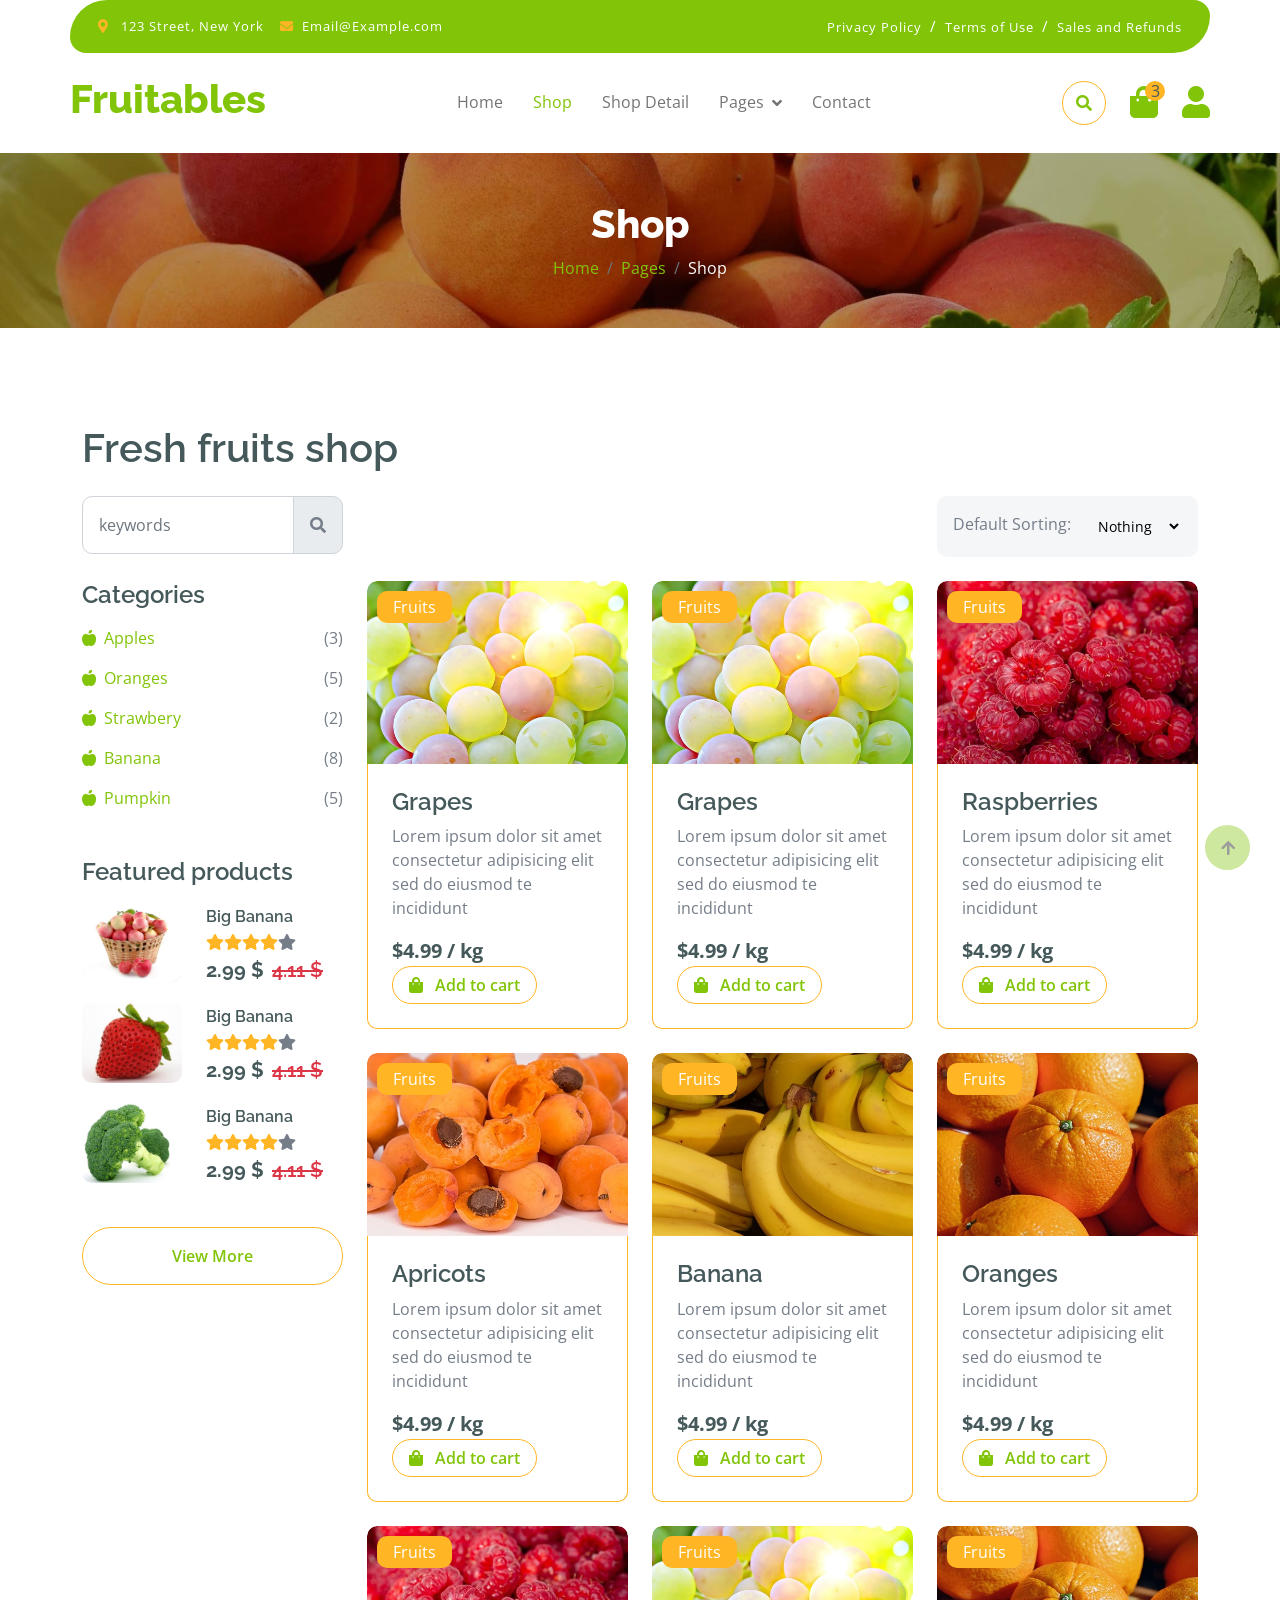
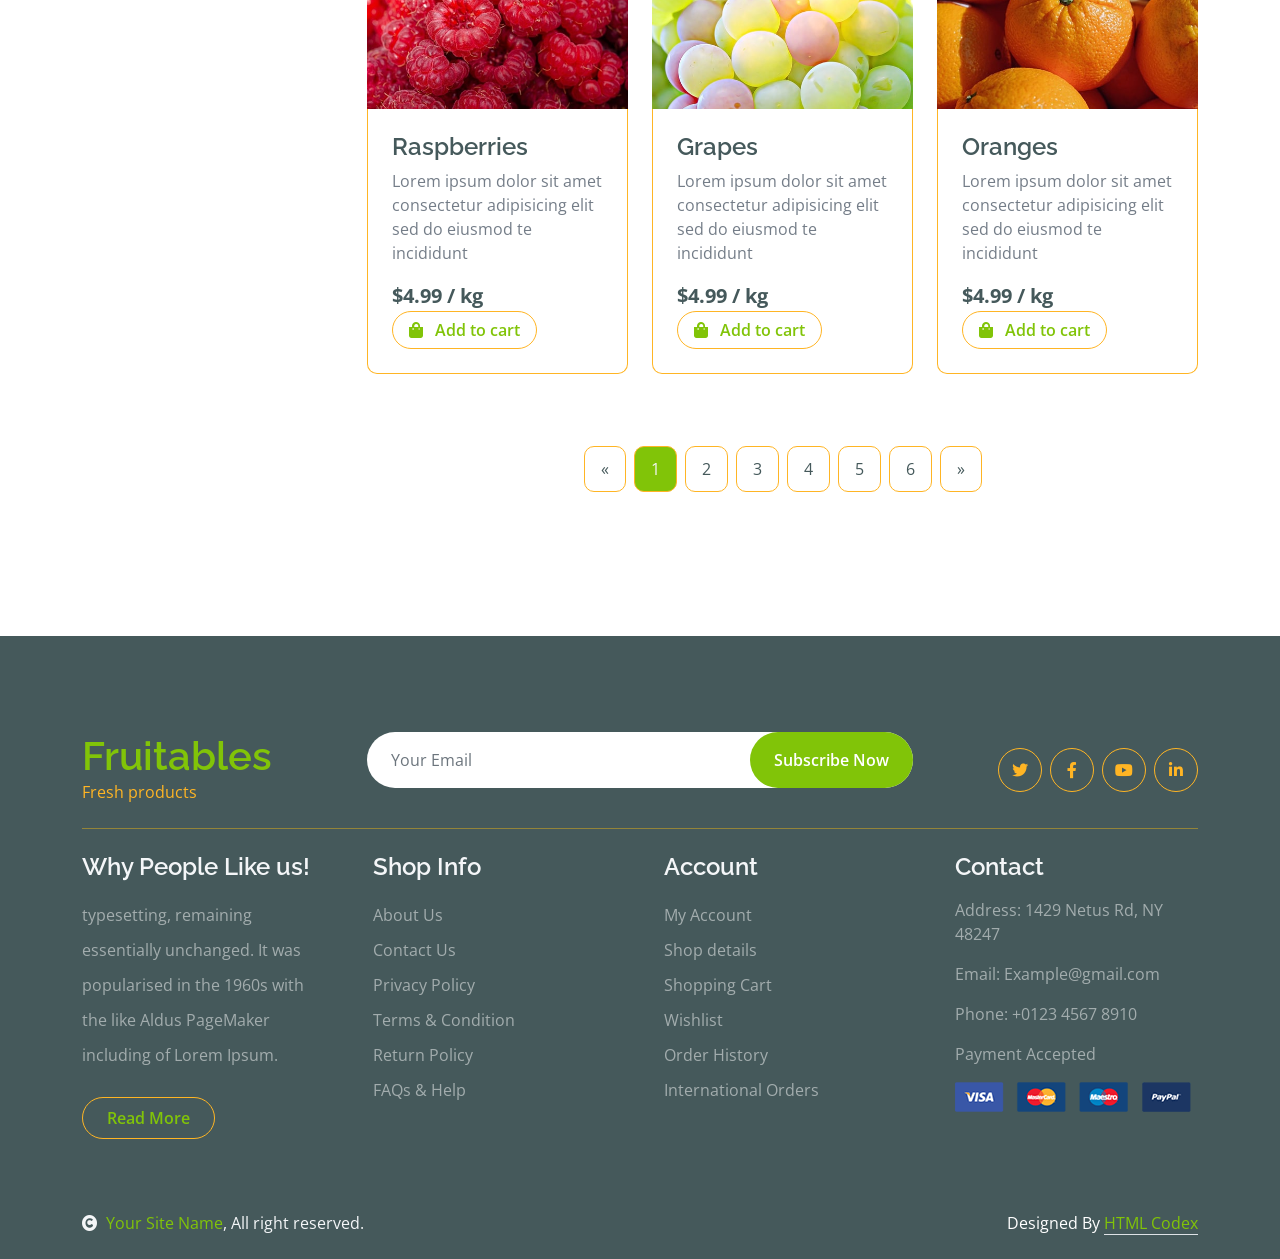
<file: DoAn/DoAn/wwwroot/shop.html>
<!DOCTYPE html>
<html lang="en">
    <head>
        <meta charset="utf-8" />
        <title>Fruitables - Vegetable Website Template</title>
        <meta content="width=device-width, initial-scale=1.0" name="viewport" />
        <meta content="" name="keywords" />
        <meta content="" name="description" />

        <!-- Google Web Fonts -->
        <link rel="preconnect" href="https://fonts.googleapis.com" />
        <link rel="preconnect" href="https://fonts.gstatic.com" crossorigin />
        <link
            href="https://fonts.googleapis.com/css2?family=Open+Sans:wght@400;600&family=Raleway:wght@600;800&display=swap"
            rel="stylesheet"
        />

        <!-- Icon Font Stylesheet -->
        <link rel="stylesheet" href="https://use.fontawesome.com/releases/v5.15.4/css/all.css" />
        <link href="https://cdn.jsdelivr.net/npm/bootstrap-icons@1.4.1/font/bootstrap-icons.css" rel="stylesheet" />

        <!-- Libraries Stylesheet -->
        <link href="lib/lightbox/css/lightbox.min.css" rel="stylesheet" />
        <link href="lib/owlcarousel/assets/owl.carousel.min.css" rel="stylesheet" />

        <!-- Customized Bootstrap Stylesheet -->
        <link href="css/bootstrap.min.css" rel="stylesheet" />

        <!-- Template Stylesheet -->
        <link href="css/style.css" rel="stylesheet" />
    </head>

    <body>
        <!-- Spinner Start -->
        <div
            id="spinner"
            class="show w-100 vh-100 bg-white position-fixed translate-middle top-50 start-50 d-flex align-items-center justify-content-center"
        >
            <div class="spinner-grow text-primary" role="status"></div>
        </div>
        <!-- Spinner End -->

        <!-- Navbar start -->
        <div class="container-fluid fixed-top">
            <div class="container topbar bg-primary d-none d-lg-block">
                <div class="d-flex justify-content-between">
                    <div class="top-info ps-2">
                        <small class="me-3"
                            ><i class="fas fa-map-marker-alt me-2 text-secondary"></i>
                            <a href="#" class="text-white">123 Street, New York</a></small
                        >
                        <small class="me-3"
                            ><i class="fas fa-envelope me-2 text-secondary"></i
                            ><a href="#" class="text-white">Email@Example.com</a></small
                        >
                    </div>
                    <div class="top-link pe-2">
                        <a href="#" class="text-white"><small class="text-white mx-2">Privacy Policy</small>/</a>
                        <a href="#" class="text-white"><small class="text-white mx-2">Terms of Use</small>/</a>
                        <a href="#" class="text-white"><small class="text-white ms-2">Sales and Refunds</small></a>
                    </div>
                </div>
            </div>
            <div class="container px-0">
                <nav class="navbar navbar-light bg-white navbar-expand-xl">
                    <a href="index.html" class="navbar-brand"><h1 class="text-primary display-6">Fruitables</h1></a>
                    <button
                        class="navbar-toggler py-2 px-3"
                        type="button"
                        data-bs-toggle="collapse"
                        data-bs-target="#navbarCollapse"
                    >
                        <span class="fa fa-bars text-primary"></span>
                    </button>
                    <div class="collapse navbar-collapse bg-white" id="navbarCollapse">
                        <div class="navbar-nav mx-auto">
                            <a href="index.html" class="nav-item nav-link">Home</a>
                            <a href="shop.html" class="nav-item nav-link active">Shop</a>
                            <a href="shop-detail.html" class="nav-item nav-link">Shop Detail</a>
                            <div class="nav-item dropdown">
                                <a href="#" class="nav-link dropdown-toggle" data-bs-toggle="dropdown">Pages</a>
                                <div class="dropdown-menu m-0 bg-secondary rounded-0">
                                    <a href="cart.html" class="dropdown-item">Cart</a>
                                    <a href="chackout.html" class="dropdown-item">Chackout</a>
                                    <a href="testimonial.html" class="dropdown-item">Testimonial</a>
                                    <a href="404.html" class="dropdown-item">404 Page</a>
                                </div>
                            </div>
                            <a href="contact.html" class="nav-item nav-link">Contact</a>
                        </div>
                        <div class="d-flex m-3 me-0">
                            <button
                                class="btn-search btn border border-secondary btn-md-square rounded-circle bg-white me-4"
                                data-bs-toggle="modal"
                                data-bs-target="#searchModal"
                            >
                                <i class="fas fa-search text-primary"></i>
                            </button>
                            <a href="#" class="position-relative me-4 my-auto">
                                <i class="fa fa-shopping-bag fa-2x"></i>
                                <span
                                    class="position-absolute bg-secondary rounded-circle d-flex align-items-center justify-content-center text-dark px-1"
                                    style="top: -5px; left: 15px; height: 20px; min-width: 20px"
                                    >3</span
                                >
                            </a>
                            <a href="#" class="my-auto">
                                <i class="fas fa-user fa-2x"></i>
                            </a>
                        </div>
                    </div>
                </nav>
            </div>
        </div>
        <!-- Navbar End -->

        <!-- Modal Search Start -->
        <div class="modal fade" id="searchModal" tabindex="-1" aria-labelledby="exampleModalLabel" aria-hidden="true">
            <div class="modal-dialog modal-fullscreen">
                <div class="modal-content rounded-0">
                    <div class="modal-header">
                        <h5 class="modal-title" id="exampleModalLabel">Search by keyword</h5>
                        <button type="button" class="btn-close" data-bs-dismiss="modal" aria-label="Close"></button>
                    </div>
                    <div class="modal-body d-flex align-items-center">
                        <div class="input-group w-75 mx-auto d-flex">
                            <input
                                type="search"
                                class="form-control p-3"
                                placeholder="keywords"
                                aria-describedby="search-icon-1"
                            />
                            <span id="search-icon-1" class="input-group-text p-3"><i class="fa fa-search"></i></span>
                        </div>
                    </div>
                </div>
            </div>
        </div>
        <!-- Modal Search End -->

        <!-- Single Page Header start -->
        <div class="container-fluid page-header py-5">
            <h1 class="text-center text-white display-6">Shop</h1>
            <ol class="breadcrumb justify-content-center mb-0">
                <li class="breadcrumb-item"><a href="#">Home</a></li>
                <li class="breadcrumb-item"><a href="#">Pages</a></li>
                <li class="breadcrumb-item active text-white">Shop</li>
            </ol>
        </div>
        <!-- Single Page Header End -->

        <!-- Fruits Shop Start-->
        <div class="container-fluid fruite py-5">
            <div class="container py-5">
                <h1 class="mb-4">Fresh fruits shop</h1>
                <div class="row g-4">
                    <div class="col-lg-12">
                        <div class="row g-4">
                            <div class="col-xl-3">
                                <div class="input-group w-100 mx-auto d-flex">
                                    <input
                                        type="search"
                                        class="form-control p-3"
                                        placeholder="keywords"
                                        aria-describedby="search-icon-1"
                                    />
                                    <span id="search-icon-1" class="input-group-text p-3"
                                        ><i class="fa fa-search"></i
                                    ></span>
                                </div>
                            </div>
                            <div class="col-6"></div>
                            <div class="col-xl-3">
                                <div class="bg-light ps-3 py-3 rounded d-flex justify-content-between mb-4">
                                    <label for="fruits">Default Sorting:</label>
                                    <select
                                        id="fruits"
                                        name="fruitlist"
                                        class="border-0 form-select-sm bg-light me-3"
                                        form="fruitform"
                                    >
                                        <option value="volvo">Nothing</option>
                                        <option value="saab">Popularity</option>
                                        <option value="opel">Organic</option>
                                        <option value="audi">Fantastic</option>
                                    </select>
                                </div>
                            </div>
                        </div>
                        <div class="row g-4">
                            <!-- Left Panel Start-->
                            <div class="col-lg-3">
                                <div class="row g-4">
                                    <!-- Categories Start -->
                                    <div class="col-lg-12">
                                        <div class="mb-3">
                                            <h4>Categories</h4>
                                            <ul class="list-unstyled fruite-categorie">
                                                <li>
                                                    <div class="d-flex justify-content-between fruite-name">
                                                        <a href="#"><i class="fas fa-apple-alt me-2"></i>Apples</a>
                                                        <span>(3)</span>
                                                    </div>
                                                </li>
                                                <li>
                                                    <div class="d-flex justify-content-between fruite-name">
                                                        <a href="#"><i class="fas fa-apple-alt me-2"></i>Oranges</a>
                                                        <span>(5)</span>
                                                    </div>
                                                </li>
                                                <li>
                                                    <div class="d-flex justify-content-between fruite-name">
                                                        <a href="#"><i class="fas fa-apple-alt me-2"></i>Strawbery</a>
                                                        <span>(2)</span>
                                                    </div>
                                                </li>
                                                <li>
                                                    <div class="d-flex justify-content-between fruite-name">
                                                        <a href="#"><i class="fas fa-apple-alt me-2"></i>Banana</a>
                                                        <span>(8)</span>
                                                    </div>
                                                </li>
                                                <li>
                                                    <div class="d-flex justify-content-between fruite-name">
                                                        <a href="#"><i class="fas fa-apple-alt me-2"></i>Pumpkin</a>
                                                        <span>(5)</span>
                                                    </div>
                                                </li>
                                            </ul>
                                        </div>
                                    </div>
                                    <!-- Categories End -->

                                    <!-- Featured products Start -->
                                    <div class="col-lg-12">
                                        <h4 class="mb-3">Featured products</h4>
                                        <div class="d-flex align-items-center justify-content-start">
                                            <div class="rounded me-4" style="width: 100px; height: 100px">
                                                <img src="img/featur-1.jpg" class="img-fluid rounded" alt="" />
                                            </div>
                                            <div>
                                                <h6 class="mb-2">Big Banana</h6>
                                                <div class="d-flex mb-2">
                                                    <i class="fa fa-star text-secondary"></i>
                                                    <i class="fa fa-star text-secondary"></i>
                                                    <i class="fa fa-star text-secondary"></i>
                                                    <i class="fa fa-star text-secondary"></i>
                                                    <i class="fa fa-star"></i>
                                                </div>
                                                <div class="d-flex mb-2">
                                                    <h5 class="fw-bold me-2">2.99 $</h5>
                                                    <h5 class="text-danger text-decoration-line-through">4.11 $</h5>
                                                </div>
                                            </div>
                                        </div>
                                        <div class="d-flex align-items-center justify-content-start">
                                            <div class="rounded me-4" style="width: 100px; height: 100px">
                                                <img src="img/featur-2.jpg" class="img-fluid rounded" alt="" />
                                            </div>
                                            <div>
                                                <h6 class="mb-2">Big Banana</h6>
                                                <div class="d-flex mb-2">
                                                    <i class="fa fa-star text-secondary"></i>
                                                    <i class="fa fa-star text-secondary"></i>
                                                    <i class="fa fa-star text-secondary"></i>
                                                    <i class="fa fa-star text-secondary"></i>
                                                    <i class="fa fa-star"></i>
                                                </div>
                                                <div class="d-flex mb-2">
                                                    <h5 class="fw-bold me-2">2.99 $</h5>
                                                    <h5 class="text-danger text-decoration-line-through">4.11 $</h5>
                                                </div>
                                            </div>
                                        </div>
                                        <div class="d-flex align-items-center justify-content-start">
                                            <div class="rounded me-4" style="width: 100px; height: 100px">
                                                <img src="img/featur-3.jpg" class="img-fluid rounded" alt="" />
                                            </div>
                                            <div>
                                                <h6 class="mb-2">Big Banana</h6>
                                                <div class="d-flex mb-2">
                                                    <i class="fa fa-star text-secondary"></i>
                                                    <i class="fa fa-star text-secondary"></i>
                                                    <i class="fa fa-star text-secondary"></i>
                                                    <i class="fa fa-star text-secondary"></i>
                                                    <i class="fa fa-star"></i>
                                                </div>
                                                <div class="d-flex mb-2">
                                                    <h5 class="fw-bold me-2">2.99 $</h5>
                                                    <h5 class="text-danger text-decoration-line-through">4.11 $</h5>
                                                </div>
                                            </div>
                                        </div>
                                        <div class="d-flex justify-content-center my-4">
                                            <a
                                                href="#"
                                                class="btn border border-secondary px-4 py-3 rounded-pill text-primary w-100"
                                                >View More</a
                                            >
                                        </div>
                                    </div>
                                    <!-- Featured products End -->
                                </div>
                            </div>
                            <!-- Left Panel End -->

                            <!-- Right Panel Start-->
                            <div class="col-lg-9">
                                <div class="row g-4 justify-content-center">
                                    <!-- Item 1 Start -->
                                    <div class="col-md-6 col-lg-6 col-xl-4">
                                        <div class="rounded position-relative fruite-item">
                                            <div class="fruite-img">
                                                <img
                                                    src="img/fruite-item-5.jpg"
                                                    class="img-fluid w-100 rounded-top"
                                                    alt=""
                                                />
                                            </div>
                                            <div
                                                class="text-white bg-secondary px-3 py-1 rounded position-absolute"
                                                style="top: 10px; left: 10px"
                                            >
                                                Fruits
                                            </div>
                                            <div
                                                class="fruit-title p-4 border border-secondary border-top-0 rounded-bottom"
                                            >
                                                <h4>Grapes</h4>
                                                <p>
                                                    Lorem ipsum dolor sit amet consectetur adipisicing elit sed do
                                                    eiusmod te incididunt
                                                </p>
                                                <div class="d-flex justify-content-between flex-lg-wrap">
                                                    <p class="text-dark fs-5 fw-bold mb-0">$4.99 / kg</p>
                                                    <a
                                                        href="#"
                                                        class="btn border border-secondary rounded-pill px-3 text-primary"
                                                        ><i class="fa fa-shopping-bag me-2 text-primary"></i> Add to
                                                        cart</a
                                                    >
                                                </div>
                                            </div>
                                        </div>
                                    </div>
                                    <!-- Item 1 End -->

                                    <!-- Item 2 Start -->
                                    <div class="col-md-6 col-lg-6 col-xl-4">
                                        <div class="rounded position-relative fruite-item">
                                            <div class="fruite-img">
                                                <img
                                                    src="img/fruite-item-5.jpg"
                                                    class="img-fluid w-100 rounded-top"
                                                    alt=""
                                                />
                                            </div>
                                            <div
                                                class="text-white bg-secondary px-3 py-1 rounded position-absolute"
                                                style="top: 10px; left: 10px"
                                            >
                                                Fruits
                                            </div>
                                            <div class="p-4 border border-secondary border-top-0 rounded-bottom">
                                                <h4>Grapes</h4>
                                                <p>
                                                    Lorem ipsum dolor sit amet consectetur adipisicing elit sed do
                                                    eiusmod te incididunt
                                                </p>
                                                <div class="d-flex justify-content-between flex-lg-wrap">
                                                    <p class="text-dark fs-5 fw-bold mb-0">$4.99 / kg</p>
                                                    <a
                                                        href="#"
                                                        class="btn border border-secondary rounded-pill px-3 text-primary"
                                                        ><i class="fa fa-shopping-bag me-2 text-primary"></i> Add to
                                                        cart</a
                                                    >
                                                </div>
                                            </div>
                                        </div>
                                    </div>
                                    <!-- Item 2 End -->

                                    <!-- Item 3 Start -->
                                    <div class="col-md-6 col-lg-6 col-xl-4">
                                        <div class="rounded position-relative fruite-item">
                                            <div class="fruite-img">
                                                <img
                                                    src="img/fruite-item-2.jpg"
                                                    class="img-fluid w-100 rounded-top"
                                                    alt=""
                                                />
                                            </div>
                                            <div
                                                class="text-white bg-secondary px-3 py-1 rounded position-absolute"
                                                style="top: 10px; left: 10px"
                                            >
                                                Fruits
                                            </div>
                                            <div class="p-4 border border-secondary border-top-0 rounded-bottom">
                                                <h4>Raspberries</h4>
                                                <p>
                                                    Lorem ipsum dolor sit amet consectetur adipisicing elit sed do
                                                    eiusmod te incididunt
                                                </p>
                                                <div class="d-flex justify-content-between flex-lg-wrap">
                                                    <p class="text-dark fs-5 fw-bold mb-0">$4.99 / kg</p>
                                                    <a
                                                        href="#"
                                                        class="btn border border-secondary rounded-pill px-3 text-primary"
                                                        ><i class="fa fa-shopping-bag me-2 text-primary"></i> Add to
                                                        cart</a
                                                    >
                                                </div>
                                            </div>
                                        </div>
                                    </div>
                                    <!-- Item 3 End -->

                                    <!-- Item 4 Start -->
                                    <div class="col-md-6 col-lg-6 col-xl-4">
                                        <div class="rounded position-relative fruite-item">
                                            <div class="fruite-img">
                                                <img
                                                    src="img/fruite-item-4.jpg"
                                                    class="img-fluid w-100 rounded-top"
                                                    alt=""
                                                />
                                            </div>
                                            <div
                                                class="text-white bg-secondary px-3 py-1 rounded position-absolute"
                                                style="top: 10px; left: 10px"
                                            >
                                                Fruits
                                            </div>
                                            <div class="p-4 border border-secondary border-top-0 rounded-bottom">
                                                <h4>Apricots</h4>
                                                <p>
                                                    Lorem ipsum dolor sit amet consectetur adipisicing elit sed do
                                                    eiusmod te incididunt
                                                </p>
                                                <div class="d-flex justify-content-between flex-lg-wrap">
                                                    <p class="text-dark fs-5 fw-bold mb-0">$4.99 / kg</p>
                                                    <a
                                                        href="#"
                                                        class="btn border border-secondary rounded-pill px-3 text-primary"
                                                        ><i class="fa fa-shopping-bag me-2 text-primary"></i> Add to
                                                        cart</a
                                                    >
                                                </div>
                                            </div>
                                        </div>
                                    </div>
                                    <!-- Item 4 End -->

                                    <!-- Item 5 Start -->
                                    <div class="col-md-6 col-lg-6 col-xl-4">
                                        <div class="rounded position-relative fruite-item">
                                            <div class="fruite-img">
                                                <img
                                                    src="img/fruite-item-3.jpg"
                                                    class="img-fluid w-100 rounded-top"
                                                    alt=""
                                                />
                                            </div>
                                            <div
                                                class="text-white bg-secondary px-3 py-1 rounded position-absolute"
                                                style="top: 10px; left: 10px"
                                            >
                                                Fruits
                                            </div>
                                            <div class="p-4 border border-secondary border-top-0 rounded-bottom">
                                                <h4>Banana</h4>
                                                <p>
                                                    Lorem ipsum dolor sit amet consectetur adipisicing elit sed do
                                                    eiusmod te incididunt
                                                </p>
                                                <div class="d-flex justify-content-between flex-lg-wrap">
                                                    <p class="text-dark fs-5 fw-bold mb-0">$4.99 / kg</p>
                                                    <a
                                                        href="#"
                                                        class="btn border border-secondary rounded-pill px-3 text-primary"
                                                        ><i class="fa fa-shopping-bag me-2 text-primary"></i> Add to
                                                        cart</a
                                                    >
                                                </div>
                                            </div>
                                        </div>
                                    </div>
                                    <!-- Item 5 End -->

                                    <!-- Item 6 Start -->
                                    <div class="col-md-6 col-lg-6 col-xl-4">
                                        <div class="rounded position-relative fruite-item">
                                            <div class="fruite-img">
                                                <img
                                                    src="img/fruite-item-1.jpg"
                                                    class="img-fluid w-100 rounded-top"
                                                    alt=""
                                                />
                                            </div>
                                            <div
                                                class="text-white bg-secondary px-3 py-1 rounded position-absolute"
                                                style="top: 10px; left: 10px"
                                            >
                                                Fruits
                                            </div>
                                            <div class="p-4 border border-secondary border-top-0 rounded-bottom">
                                                <h4>Oranges</h4>
                                                <p>
                                                    Lorem ipsum dolor sit amet consectetur adipisicing elit sed do
                                                    eiusmod te incididunt
                                                </p>
                                                <div class="d-flex justify-content-between flex-lg-wrap">
                                                    <p class="text-dark fs-5 fw-bold mb-0">$4.99 / kg</p>
                                                    <a
                                                        href="#"
                                                        class="btn border border-secondary rounded-pill px-3 text-primary"
                                                        ><i class="fa fa-shopping-bag me-2 text-primary"></i> Add to
                                                        cart</a
                                                    >
                                                </div>
                                            </div>
                                        </div>
                                    </div>
                                    <!-- Item 6 End -->

                                    <!-- Item 7 Start -->
                                    <div class="col-md-6 col-lg-6 col-xl-4">
                                        <div class="rounded position-relative fruite-item">
                                            <div class="fruite-img">
                                                <img
                                                    src="img/fruite-item-2.jpg"
                                                    class="img-fluid w-100 rounded-top"
                                                    alt=""
                                                />
                                            </div>
                                            <div
                                                class="text-white bg-secondary px-3 py-1 rounded position-absolute"
                                                style="top: 10px; left: 10px"
                                            >
                                                Fruits
                                            </div>
                                            <div class="p-4 border border-secondary border-top-0 rounded-bottom">
                                                <h4>Raspberries</h4>
                                                <p>
                                                    Lorem ipsum dolor sit amet consectetur adipisicing elit sed do
                                                    eiusmod te incididunt
                                                </p>
                                                <div class="d-flex justify-content-between flex-lg-wrap">
                                                    <p class="text-dark fs-5 fw-bold mb-0">$4.99 / kg</p>
                                                    <a
                                                        href="#"
                                                        class="btn border border-secondary rounded-pill px-3 text-primary"
                                                        ><i class="fa fa-shopping-bag me-2 text-primary"></i> Add to
                                                        cart</a
                                                    >
                                                </div>
                                            </div>
                                        </div>
                                    </div>
                                    <!-- Item 7 End -->

                                    <!-- Item 8 Start -->
                                    <div class="col-md-6 col-lg-6 col-xl-4">
                                        <div class="rounded position-relative fruite-item">
                                            <div class="fruite-img">
                                                <img
                                                    src="img/fruite-item-5.jpg"
                                                    class="img-fluid w-100 rounded-top"
                                                    alt=""
                                                />
                                            </div>
                                            <div
                                                class="text-white bg-secondary px-3 py-1 rounded position-absolute"
                                                style="top: 10px; left: 10px"
                                            >
                                                Fruits
                                            </div>
                                            <div class="p-4 border border-secondary border-top-0 rounded-bottom">
                                                <h4>Grapes</h4>
                                                <p>
                                                    Lorem ipsum dolor sit amet consectetur adipisicing elit sed do
                                                    eiusmod te incididunt
                                                </p>
                                                <div class="d-flex justify-content-between flex-lg-wrap">
                                                    <p class="text-dark fs-5 fw-bold mb-0">$4.99 / kg</p>
                                                    <a
                                                        href="#"
                                                        class="btn border border-secondary rounded-pill px-3 text-primary"
                                                        ><i class="fa fa-shopping-bag me-2 text-primary"></i> Add to
                                                        cart</a
                                                    >
                                                </div>
                                            </div>
                                        </div>
                                    </div>
                                    <!-- Item 8 End -->

                                    <!-- Item 9 Start -->
                                    <div class="col-md-6 col-lg-6 col-xl-4">
                                        <div class="rounded position-relative fruite-item">
                                            <div class="fruite-img">
                                                <img
                                                    src="img/fruite-item-1.jpg"
                                                    class="img-fluid w-100 rounded-top"
                                                    alt=""
                                                />
                                            </div>
                                            <div
                                                class="text-white bg-secondary px-3 py-1 rounded position-absolute"
                                                style="top: 10px; left: 10px"
                                            >
                                                Fruits
                                            </div>
                                            <div class="p-4 border border-secondary border-top-0 rounded-bottom">
                                                <h4>Oranges</h4>
                                                <p>
                                                    Lorem ipsum dolor sit amet consectetur adipisicing elit sed do
                                                    eiusmod te incididunt
                                                </p>
                                                <div class="d-flex justify-content-between flex-lg-wrap">
                                                    <p class="text-dark fs-5 fw-bold mb-0">$4.99 / kg</p>
                                                    <a
                                                        href="#"
                                                        class="btn border border-secondary rounded-pill px-3 text-primary"
                                                        ><i class="fa fa-shopping-bag me-2 text-primary"></i> Add to
                                                        cart</a
                                                    >
                                                </div>
                                            </div>
                                        </div>
                                    </div>
                                    <!-- Item 9 End -->

                                    <!-- Pagination Start-->
                                    <div class="col-12">
                                        <div class="pagination d-flex justify-content-center mt-5">
                                            <a href="#" class="rounded">&laquo;</a>
                                            <a href="#" class="active rounded">1</a>
                                            <a href="#" class="rounded">2</a>
                                            <a href="#" class="rounded">3</a>
                                            <a href="#" class="rounded">4</a>
                                            <a href="#" class="rounded">5</a>
                                            <a href="#" class="rounded">6</a>
                                            <a href="#" class="rounded">&raquo;</a>
                                        </div>
                                    </div>
                                    <!-- Pagination End-->
                                </div>
                            </div>
                            <!-- Right Panel End -->
                        </div>
                    </div>
                </div>
            </div>
        </div>
        <!-- Fruits Shop End-->

        <!-- Footer Start -->
        <div class="container-fluid bg-dark text-white-50 footer pt-5 mt-5">
            <div class="container py-5">
                <div class="pb-4 mb-4" style="border-bottom: 1px solid rgba(226, 175, 24, 0.5)">
                    <div class="row g-4">
                        <div class="col-lg-3">
                            <a href="#">
                                <h1 class="text-primary mb-0">Fruitables</h1>
                                <p class="text-secondary mb-0">Fresh products</p>
                            </a>
                        </div>
                        <div class="col-lg-6">
                            <div class="position-relative mx-auto">
                                <input
                                    class="form-control border-0 w-100 py-3 px-4 rounded-pill"
                                    type="number"
                                    placeholder="Your Email"
                                />
                                <button
                                    type="submit"
                                    class="btn btn-primary border-0 border-secondary py-3 px-4 position-absolute rounded-pill text-white"
                                    style="top: 0; right: 0"
                                >
                                    Subscribe Now
                                </button>
                            </div>
                        </div>
                        <div class="col-lg-3">
                            <div class="d-flex justify-content-end pt-3">
                                <a class="btn btn-outline-secondary me-2 btn-md-square rounded-circle" href=""
                                    ><i class="fab fa-twitter"></i
                                ></a>
                                <a class="btn btn-outline-secondary me-2 btn-md-square rounded-circle" href=""
                                    ><i class="fab fa-facebook-f"></i
                                ></a>
                                <a class="btn btn-outline-secondary me-2 btn-md-square rounded-circle" href=""
                                    ><i class="fab fa-youtube"></i
                                ></a>
                                <a class="btn btn-outline-secondary btn-md-square rounded-circle" href=""
                                    ><i class="fab fa-linkedin-in"></i
                                ></a>
                            </div>
                        </div>
                    </div>
                </div>
                <div class="row g-5">
                    <div class="col-lg-3 col-md-6">
                        <div class="footer-item">
                            <h4 class="text-light mb-3">Why People Like us!</h4>
                            <p class="mb-4">
                                typesetting, remaining essentially unchanged. It was popularised in the 1960s with the
                                like Aldus PageMaker including of Lorem Ipsum.
                            </p>
                            <a href="" class="btn border-secondary py-2 px-4 rounded-pill text-primary">Read More</a>
                        </div>
                    </div>
                    <div class="col-lg-3 col-md-6">
                        <div class="d-flex flex-column text-start footer-item">
                            <h4 class="text-light mb-3">Shop Info</h4>
                            <a class="btn-link" href="">About Us</a>
                            <a class="btn-link" href="">Contact Us</a>
                            <a class="btn-link" href="">Privacy Policy</a>
                            <a class="btn-link" href="">Terms & Condition</a>
                            <a class="btn-link" href="">Return Policy</a>
                            <a class="btn-link" href="">FAQs & Help</a>
                        </div>
                    </div>
                    <div class="col-lg-3 col-md-6">
                        <div class="d-flex flex-column text-start footer-item">
                            <h4 class="text-light mb-3">Account</h4>
                            <a class="btn-link" href="">My Account</a>
                            <a class="btn-link" href="">Shop details</a>
                            <a class="btn-link" href="">Shopping Cart</a>
                            <a class="btn-link" href="">Wishlist</a>
                            <a class="btn-link" href="">Order History</a>
                            <a class="btn-link" href="">International Orders</a>
                        </div>
                    </div>
                    <div class="col-lg-3 col-md-6">
                        <div class="footer-item">
                            <h4 class="text-light mb-3">Contact</h4>
                            <p>Address: 1429 Netus Rd, NY 48247</p>
                            <p>Email: Example@gmail.com</p>
                            <p>Phone: +0123 4567 8910</p>
                            <p>Payment Accepted</p>
                            <img src="img/payment.png" class="img-fluid" alt="" />
                        </div>
                    </div>
                </div>
            </div>
        </div>
        <!-- Footer End -->

        <!-- Copyright Start -->
        <div class="container-fluid copyright bg-dark py-4">
            <div class="container">
                <div class="row">
                    <div class="col-md-6 text-center text-md-start mb-3 mb-md-0">
                        <span class="text-light"
                            ><a href="#"><i class="fas fa-copyright text-light me-2"></i>Your Site Name</a>, All right
                            reserved.</span
                        >
                    </div>
                    <div class="col-md-6 my-auto text-center text-md-end text-white">
                        <!--/*** This template is free as long as you keep the below author’s credit link/attribution link/backlink. ***/-->
                        <!--/*** If you'd like to use the template without the below author’s credit link/attribution link/backlink, ***/-->
                        <!--/*** you can purchase the Credit Removal License from "https://htmlcodex.com/credit-removal". ***/-->
                        Designed By <a class="border-bottom" href="https://htmlcodex.com">HTML Codex</a>
                    </div>
                </div>
            </div>
        </div>
        <!-- Copyright End -->

        <!-- Back to Top -->
        <a href="#" class="btn btn-primary border-3 border-primary rounded-circle back-to-top"
            ><i class="fa fa-arrow-up"></i
        ></a>

        <!-- JavaScript Libraries -->
        <script src="https://ajax.googleapis.com/ajax/libs/jquery/3.6.4/jquery.min.js"></script>
        <script src="https://cdn.jsdelivr.net/npm/bootstrap@5.0.0/dist/js/bootstrap.bundle.min.js"></script>
        <script src="lib/easing/easing.min.js"></script>
        <script src="lib/waypoints/waypoints.min.js"></script>
        <script src="lib/lightbox/js/lightbox.min.js"></script>
        <script src="lib/owlcarousel/owl.carousel.min.js"></script>

        <!-- Template Javascript -->
        <script src="js/main.js"></script>
    </body>
</html>
</file>
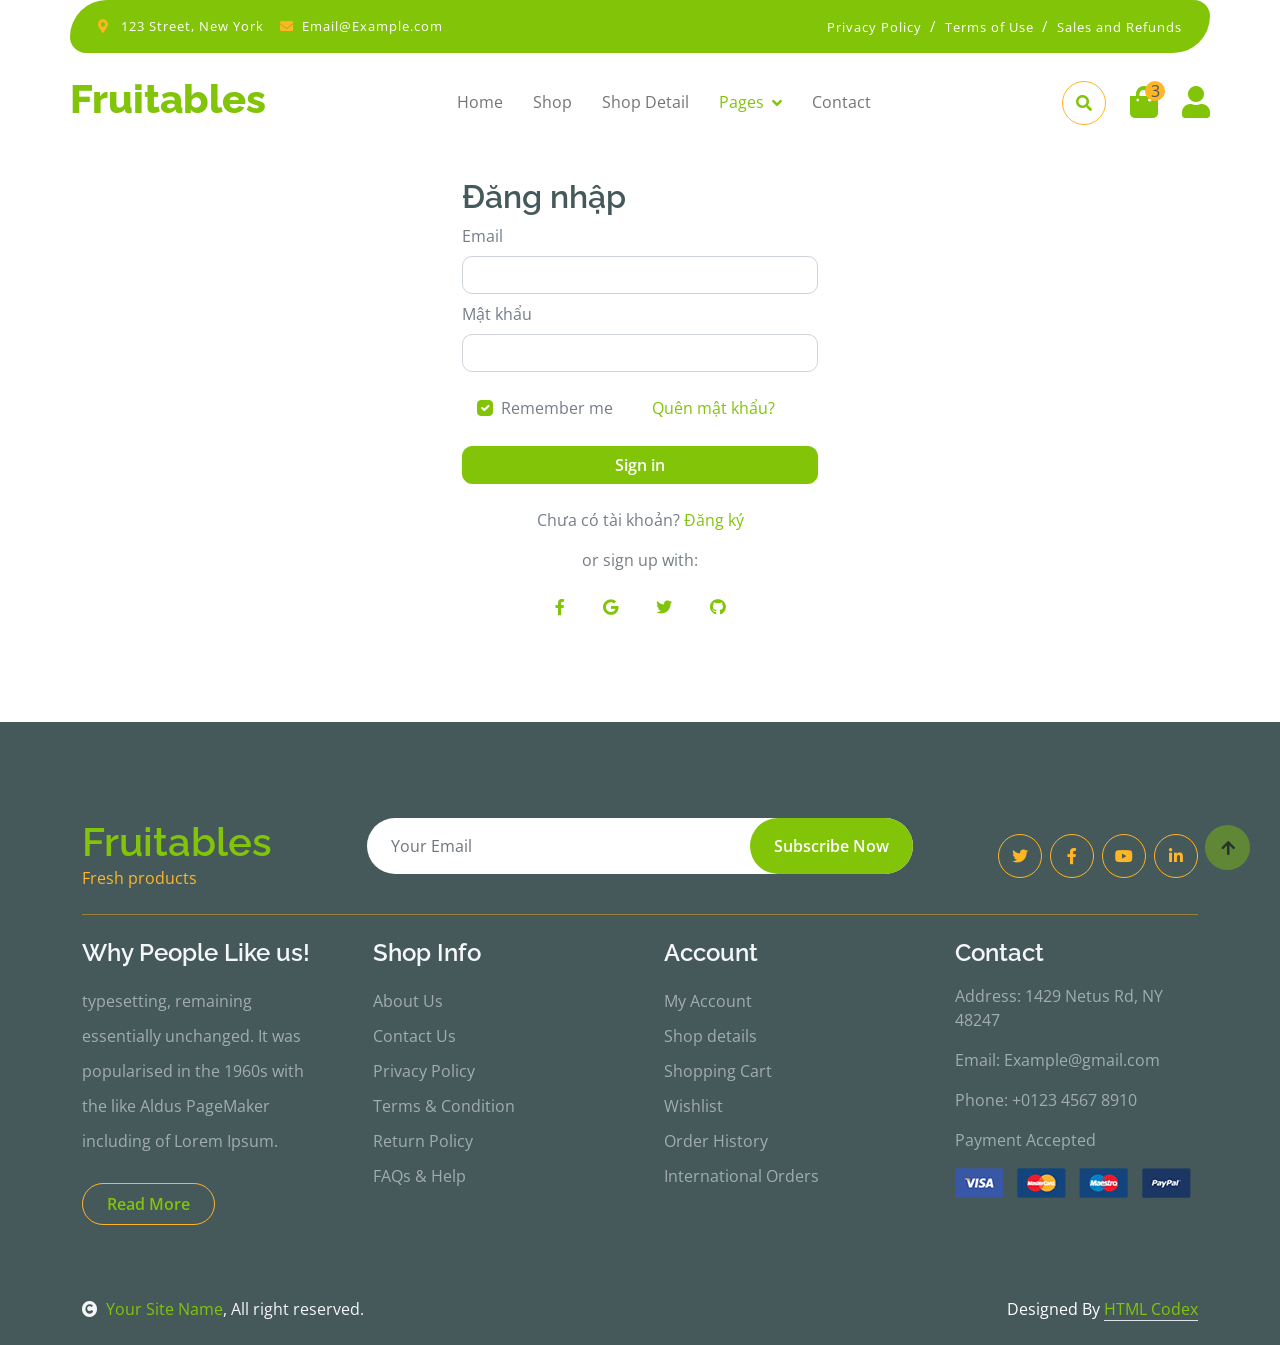
<file: DoAn/DoAn/wwwroot/sign-in.html>
<!DOCTYPE html>
<html lang="en">
    <head>
        <meta charset="utf-8" />
        <title>Fruitables - Vegetable Website Template</title>
        <meta content="width=device-width, initial-scale=1.0" name="viewport" />
        <meta content="" name="keywords" />
        <meta content="" name="description" />

        <!-- Google Web Fonts -->
        <link rel="preconnect" href="https://fonts.googleapis.com" />
        <link rel="preconnect" href="https://fonts.gstatic.com" crossorigin />
        <link
            href="https://fonts.googleapis.com/css2?family=Open+Sans:wght@400;600&family=Raleway:wght@600;800&display=swap"
            rel="stylesheet"
        />

        <!-- Icon Font Stylesheet -->
        <link rel="stylesheet" href="https://use.fontawesome.com/releases/v5.15.4/css/all.css" />
        <link href="https://cdn.jsdelivr.net/npm/bootstrap-icons@1.4.1/font/bootstrap-icons.css" rel="stylesheet" />

        <!-- Libraries Stylesheet -->
        <link href="lib/lightbox/css/lightbox.min.css" rel="stylesheet" />
        <link href="lib/owlcarousel/assets/owl.carousel.min.css" rel="stylesheet" />

        <!-- Customized Bootstrap Stylesheet -->
        <link href="css/bootstrap.min.css" rel="stylesheet" />

        <!-- Template Stylesheet -->
        <link href="css/style.css" rel="stylesheet" />
    </head>

    <body>
        <!-- Spinner Start -->
        <div
            id="spinner"
            class="show w-100 vh-100 bg-white position-fixed translate-middle top-50 start-50 d-flex align-items-center justify-content-center"
        >
            <div class="spinner-grow text-primary" role="status"></div>
        </div>
        <!-- Spinner End -->

        <!-- Navbar start -->
        <div class="container-fluid fixed-top">
            <div class="container topbar bg-primary d-none d-lg-block">
                <div class="d-flex justify-content-between">
                    <div class="top-info ps-2">
                        <small class="me-3"
                            ><i class="fas fa-map-marker-alt me-2 text-secondary"></i>
                            <a href="#" class="text-white">123 Street, New York</a></small
                        >
                        <small class="me-3"
                            ><i class="fas fa-envelope me-2 text-secondary"></i
                            ><a href="#" class="text-white">Email@Example.com</a></small
                        >
                    </div>
                    <div class="top-link pe-2">
                        <a href="#" class="text-white"><small class="text-white mx-2">Privacy Policy</small>/</a>
                        <a href="#" class="text-white"><small class="text-white mx-2">Terms of Use</small>/</a>
                        <a href="#" class="text-white"><small class="text-white ms-2">Sales and Refunds</small></a>
                    </div>
                </div>
            </div>
            <div class="container px-0">
                <nav class="navbar navbar-light bg-white navbar-expand-xl">
                    <a href="index.html" class="navbar-brand"><h1 class="text-primary display-6">Fruitables</h1></a>
                    <button
                        class="navbar-toggler py-2 px-3"
                        type="button"
                        data-bs-toggle="collapse"
                        data-bs-target="#navbarCollapse"
                    >
                        <span class="fa fa-bars text-primary"></span>
                    </button>
                    <div class="collapse navbar-collapse bg-white" id="navbarCollapse">
                        <div class="navbar-nav mx-auto">
                            <a href="index.html" class="nav-item nav-link">Home</a>
                            <a href="shop.html" class="nav-item nav-link">Shop</a>
                            <a href="shop-detail.html" class="nav-item nav-link">Shop Detail</a>
                            <div class="nav-item dropdown">
                                <a href="#" class="nav-link dropdown-toggle active" data-bs-toggle="dropdown">Pages</a>
                                <div class="dropdown-menu m-0 bg-secondary rounded-0">
                                    <a href="cart.html" class="dropdown-item">Cart</a>
                                    <a href="chackout.html" class="dropdown-item active">Chackout</a>
                                    <a href="testimonial.html" class="dropdown-item">Testimonial</a>
                                    <a href="404.html" class="dropdown-item">404 Page</a>
                                </div>
                            </div>
                            <a href="contact.html" class="nav-item nav-link">Contact</a>
                        </div>
                        <div class="d-flex m-3 me-0">
                            <button
                                class="btn-search btn border border-secondary btn-md-square rounded-circle bg-white me-4"
                                data-bs-toggle="modal"
                                data-bs-target="#searchModal"
                            >
                                <i class="fas fa-search text-primary"></i>
                            </button>
                            <a href="#" class="position-relative me-4 my-auto">
                                <i class="fa fa-shopping-bag fa-2x"></i>
                                <span
                                    class="position-absolute bg-secondary rounded-circle d-flex align-items-center justify-content-center text-dark px-1"
                                    style="top: -5px; left: 15px; height: 20px; min-width: 20px"
                                    >3</span
                                >
                            </a>
                            <a href="#" class="my-auto">
                                <i class="fas fa-user fa-2x"></i>
                            </a>
                        </div>
                    </div>
                </nav>
            </div>
        </div>
        <!-- Navbar End -->

        <!-- Modal Search Start -->
        <div class="modal fade" id="searchModal" tabindex="-1" aria-labelledby="exampleModalLabel" aria-hidden="true">
            <div class="modal-dialog modal-fullscreen">
                <div class="modal-content rounded-0">
                    <div class="modal-header">
                        <h5 class="modal-title" id="exampleModalLabel">Search by keyword</h5>
                        <button type="button" class="btn-close" data-bs-dismiss="modal" aria-label="Close"></button>
                    </div>
                    <div class="modal-body d-flex align-items-center">
                        <div class="input-group w-75 mx-auto d-flex">
                            <input
                                type="search"
                                class="form-control p-3"
                                placeholder="keywords"
                                aria-describedby="search-icon-1"
                            />
                            <span id="search-icon-1" class="input-group-text p-3"><i class="fa fa-search"></i></span>
                        </div>
                    </div>
                </div>
            </div>
        </div>
        <!-- Modal Search End -->

        <!-- Form Start -->
        <div div class="container-fluid py-5" style="margin-top: 130px">
            <div class="container">
                <div class="row justify-content-md-center">
                    <div class="col-md-12 col-lg-5 col-xl-4">
                        <h2>Đăng nhập</h2>
                        <form>
                            <!-- Email input -->
                            <div data-mdb-input-init class="form-outline mb-2">
                                <label class="form-label" for="form2Example1">Email</label>
                                <input type="email" class="form-control" />
                            </div>

                            <!-- Password input -->
                            <div data-mdb-input-init class="form-outline mb-4">
                                <label class="form-label">Mật khẩu</label>
                                <input type="password" class="form-control" />
                            </div>

                            <!-- 2 column grid layout for inline styling -->
                            <div class="row mb-4">
                                <div class="col d-flex justify-content-center">
                                    <!-- Checkbox -->
                                    <div class="form-check">
                                        <input
                                            class="form-check-input"
                                            type="checkbox"
                                            value=""
                                            id="form2Example31"
                                            checked
                                        />
                                        <label class="form-check-label" for="form2Example31"> Remember me </label>
                                    </div>
                                </div>

                                <div class="col">
                                    <!-- Simple link -->
                                    <a href="#!">Quên mật khẩu?</a>
                                </div>
                            </div>

                            <!-- Submit button -->
                            <div class="">
                                <button
                                    type="button"
                                    data-mdb-button-init
                                    data-mdb-ripple-init
                                    class="btn btn-primary btn-block mb-4 w-100"
                                >
                                    <span class="px-2" style="color: white"> Sign in </span>
                                </button>
                            </div>

                            <!-- Register buttons -->
                            <div class="text-center">
                                <p>Chưa có tài khoản? <a href="#!">Đăng ký</a></p>
                                <p>or sign up with:</p>
                                <button
                                    type="button"
                                    data-mdb-button-init
                                    data-mdb-ripple-init
                                    class="btn btn-link btn-floating mx-1"
                                >
                                    <i class="fab fa-facebook-f"></i>
                                </button>

                                <button
                                    type="button"
                                    data-mdb-button-init
                                    data-mdb-ripple-init
                                    class="btn btn-link btn-floating mx-1"
                                >
                                    <i class="fab fa-google"></i>
                                </button>

                                <button
                                    type="button"
                                    data-mdb-button-init
                                    data-mdb-ripple-init
                                    class="btn btn-link btn-floating mx-1"
                                >
                                    <i class="fab fa-twitter"></i>
                                </button>

                                <button
                                    type="button"
                                    data-mdb-button-init
                                    data-mdb-ripple-init
                                    class="btn btn-link btn-floating mx-1"
                                >
                                    <i class="fab fa-github"></i>
                                </button>
                            </div>
                        </form>
                    </div>
                </div>
            </div>
        </div>
        <!-- Form End -->

        <!-- Footer Start -->
        <div class="container-fluid bg-dark text-white-50 footer pt-5 mt-5">
            <div class="container py-5">
                <div class="pb-4 mb-4" style="border-bottom: 1px solid rgba(226, 175, 24, 0.5)">
                    <div class="row g-4">
                        <div class="col-lg-3">
                            <a href="#">
                                <h1 class="text-primary mb-0">Fruitables</h1>
                                <p class="text-secondary mb-0">Fresh products</p>
                            </a>
                        </div>
                        <div class="col-lg-6">
                            <div class="position-relative mx-auto">
                                <input
                                    class="form-control border-0 w-100 py-3 px-4 rounded-pill"
                                    type="number"
                                    placeholder="Your Email"
                                />
                                <button
                                    type="submit"
                                    class="btn btn-primary border-0 border-secondary py-3 px-4 position-absolute rounded-pill text-white"
                                    style="top: 0; right: 0"
                                >
                                    Subscribe Now
                                </button>
                            </div>
                        </div>
                        <div class="col-lg-3">
                            <div class="d-flex justify-content-end pt-3">
                                <a class="btn btn-outline-secondary me-2 btn-md-square rounded-circle" href=""
                                    ><i class="fab fa-twitter"></i
                                ></a>
                                <a class="btn btn-outline-secondary me-2 btn-md-square rounded-circle" href=""
                                    ><i class="fab fa-facebook-f"></i
                                ></a>
                                <a class="btn btn-outline-secondary me-2 btn-md-square rounded-circle" href=""
                                    ><i class="fab fa-youtube"></i
                                ></a>
                                <a class="btn btn-outline-secondary btn-md-square rounded-circle" href=""
                                    ><i class="fab fa-linkedin-in"></i
                                ></a>
                            </div>
                        </div>
                    </div>
                </div>
                <div class="row g-5">
                    <div class="col-lg-3 col-md-6">
                        <div class="footer-item">
                            <h4 class="text-light mb-3">Why People Like us!</h4>
                            <p class="mb-4">
                                typesetting, remaining essentially unchanged. It was popularised in the 1960s with the
                                like Aldus PageMaker including of Lorem Ipsum.
                            </p>
                            <a href="" class="btn border-secondary py-2 px-4 rounded-pill text-primary">Read More</a>
                        </div>
                    </div>
                    <div class="col-lg-3 col-md-6">
                        <div class="d-flex flex-column text-start footer-item">
                            <h4 class="text-light mb-3">Shop Info</h4>
                            <a class="btn-link" href="">About Us</a>
                            <a class="btn-link" href="">Contact Us</a>
                            <a class="btn-link" href="">Privacy Policy</a>
                            <a class="btn-link" href="">Terms & Condition</a>
                            <a class="btn-link" href="">Return Policy</a>
                            <a class="btn-link" href="">FAQs & Help</a>
                        </div>
                    </div>
                    <div class="col-lg-3 col-md-6">
                        <div class="d-flex flex-column text-start footer-item">
                            <h4 class="text-light mb-3">Account</h4>
                            <a class="btn-link" href="">My Account</a>
                            <a class="btn-link" href="">Shop details</a>
                            <a class="btn-link" href="">Shopping Cart</a>
                            <a class="btn-link" href="">Wishlist</a>
                            <a class="btn-link" href="">Order History</a>
                            <a class="btn-link" href="">International Orders</a>
                        </div>
                    </div>
                    <div class="col-lg-3 col-md-6">
                        <div class="footer-item">
                            <h4 class="text-light mb-3">Contact</h4>
                            <p>Address: 1429 Netus Rd, NY 48247</p>
                            <p>Email: Example@gmail.com</p>
                            <p>Phone: +0123 4567 8910</p>
                            <p>Payment Accepted</p>
                            <img src="img/payment.png" class="img-fluid" alt="" />
                        </div>
                    </div>
                </div>
            </div>
        </div>
        <!-- Footer End -->

        <!-- Copyright Start -->
        <div class="container-fluid copyright bg-dark py-4">
            <div class="container">
                <div class="row">
                    <div class="col-md-6 text-center text-md-start mb-3 mb-md-0">
                        <span class="text-light"
                            ><a href="#"><i class="fas fa-copyright text-light me-2"></i>Your Site Name</a>, All right
                            reserved.</span
                        >
                    </div>
                    <div class="col-md-6 my-auto text-center text-md-end text-white">
                        <!--/*** This template is free as long as you keep the below author’s credit link/attribution link/backlink. ***/-->
                        <!--/*** If you'd like to use the template without the below author’s credit link/attribution link/backlink, ***/-->
                        <!--/*** you can purchase the Credit Removal License from "https://htmlcodex.com/credit-removal". ***/-->
                        Designed By <a class="border-bottom" href="https://htmlcodex.com">HTML Codex</a>
                    </div>
                </div>
            </div>
        </div>
        <!-- Copyright End -->

        <!-- Back to Top -->
        <a href="#" class="btn btn-primary border-3 border-primary rounded-circle back-to-top"
            ><i class="fa fa-arrow-up"></i
        ></a>

        <!-- JavaScript Libraries -->
        <script src="https://ajax.googleapis.com/ajax/libs/jquery/3.6.4/jquery.min.js"></script>
        <script src="https://cdn.jsdelivr.net/npm/bootstrap@5.0.0/dist/js/bootstrap.bundle.min.js"></script>
        <script src="lib/easing/easing.min.js"></script>
        <script src="lib/waypoints/waypoints.min.js"></script>
        <script src="lib/lightbox/js/lightbox.min.js"></script>
        <script src="lib/owlcarousel/owl.carousel.min.js"></script>

        <!-- Template Javascript -->
        <script src="js/main.js"></script>

        <!-- Display Image Upload Start -->
        <script>
            const imageUpload = document.getElementById("image_upload");
            const imagePreview = document.getElementById("image_preview");

            imageUpload.addEventListener("change", (event) => {
                const files = event.target.files;
                const [file] = event.target.files;
                console.log("files", file);

                imagePreview.src = URL.createObjectURL(event.target.files[0]);
                imagePreview.onload = function () {
                    URL.revokeObjectURL(output.src); // free memory
                };
            });
        </script>
        <!-- Display Image Upload End -->
    </body>
</html>
</file>
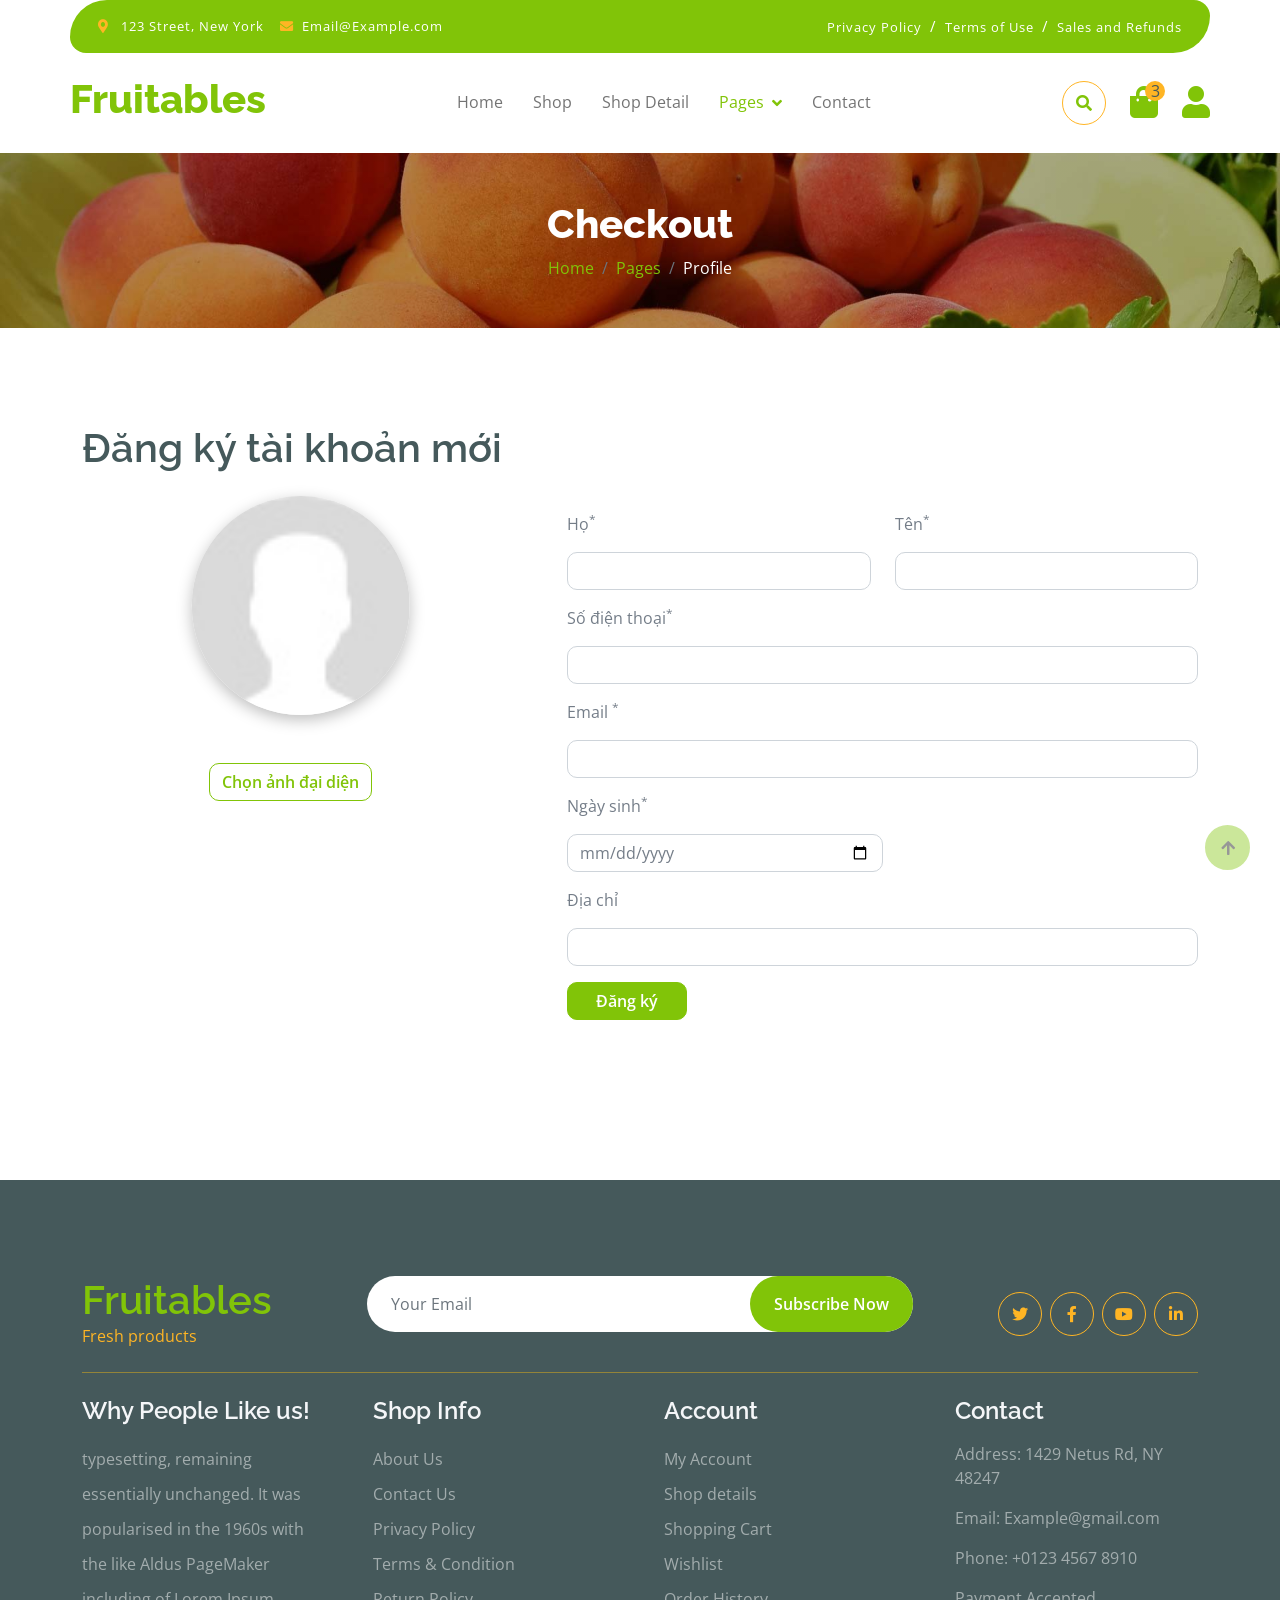
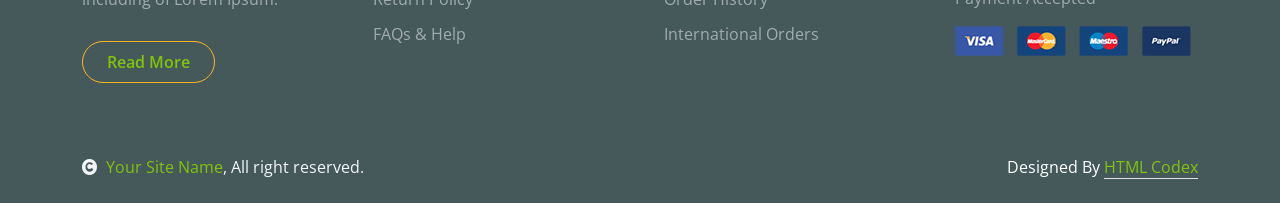
<file: DoAn/DoAn/wwwroot/sign-up.html>
<!DOCTYPE html>
<html lang="en">
    <head>
        <meta charset="utf-8" />
        <title>Fruitables - Vegetable Website Template</title>
        <meta content="width=device-width, initial-scale=1.0" name="viewport" />
        <meta content="" name="keywords" />
        <meta content="" name="description" />

        <!-- Google Web Fonts -->
        <link rel="preconnect" href="https://fonts.googleapis.com" />
        <link rel="preconnect" href="https://fonts.gstatic.com" crossorigin />
        <link
            href="https://fonts.googleapis.com/css2?family=Open+Sans:wght@400;600&family=Raleway:wght@600;800&display=swap"
            rel="stylesheet"
        />

        <!-- Icon Font Stylesheet -->
        <link rel="stylesheet" href="https://use.fontawesome.com/releases/v5.15.4/css/all.css" />
        <link href="https://cdn.jsdelivr.net/npm/bootstrap-icons@1.4.1/font/bootstrap-icons.css" rel="stylesheet" />

        <!-- Libraries Stylesheet -->
        <link href="lib/lightbox/css/lightbox.min.css" rel="stylesheet" />
        <link href="lib/owlcarousel/assets/owl.carousel.min.css" rel="stylesheet" />

        <!-- Customized Bootstrap Stylesheet -->
        <link href="css/bootstrap.min.css" rel="stylesheet" />

        <!-- Template Stylesheet -->
        <link href="css/style.css" rel="stylesheet" />
    </head>

    <body>
        <!-- Spinner Start -->
        <div
            id="spinner"
            class="show w-100 vh-100 bg-white position-fixed translate-middle top-50 start-50 d-flex align-items-center justify-content-center"
        >
            <div class="spinner-grow text-primary" role="status"></div>
        </div>
        <!-- Spinner End -->

        <!-- Navbar start -->
        <div class="container-fluid fixed-top">
            <div class="container topbar bg-primary d-none d-lg-block">
                <div class="d-flex justify-content-between">
                    <div class="top-info ps-2">
                        <small class="me-3"
                            ><i class="fas fa-map-marker-alt me-2 text-secondary"></i>
                            <a href="#" class="text-white">123 Street, New York</a></small
                        >
                        <small class="me-3"
                            ><i class="fas fa-envelope me-2 text-secondary"></i
                            ><a href="#" class="text-white">Email@Example.com</a></small
                        >
                    </div>
                    <div class="top-link pe-2">
                        <a href="#" class="text-white"><small class="text-white mx-2">Privacy Policy</small>/</a>
                        <a href="#" class="text-white"><small class="text-white mx-2">Terms of Use</small>/</a>
                        <a href="#" class="text-white"><small class="text-white ms-2">Sales and Refunds</small></a>
                    </div>
                </div>
            </div>
            <div class="container px-0">
                <nav class="navbar navbar-light bg-white navbar-expand-xl">
                    <a href="index.html" class="navbar-brand"><h1 class="text-primary display-6">Fruitables</h1></a>
                    <button
                        class="navbar-toggler py-2 px-3"
                        type="button"
                        data-bs-toggle="collapse"
                        data-bs-target="#navbarCollapse"
                    >
                        <span class="fa fa-bars text-primary"></span>
                    </button>
                    <div class="collapse navbar-collapse bg-white" id="navbarCollapse">
                        <div class="navbar-nav mx-auto">
                            <a href="index.html" class="nav-item nav-link">Home</a>
                            <a href="shop.html" class="nav-item nav-link">Shop</a>
                            <a href="shop-detail.html" class="nav-item nav-link">Shop Detail</a>
                            <div class="nav-item dropdown">
                                <a href="#" class="nav-link dropdown-toggle active" data-bs-toggle="dropdown">Pages</a>
                                <div class="dropdown-menu m-0 bg-secondary rounded-0">
                                    <a href="cart.html" class="dropdown-item">Cart</a>
                                    <a href="chackout.html" class="dropdown-item active">Chackout</a>
                                    <a href="testimonial.html" class="dropdown-item">Testimonial</a>
                                    <a href="404.html" class="dropdown-item">404 Page</a>
                                </div>
                            </div>
                            <a href="contact.html" class="nav-item nav-link">Contact</a>
                        </div>
                        <div class="d-flex m-3 me-0">
                            <button
                                class="btn-search btn border border-secondary btn-md-square rounded-circle bg-white me-4"
                                data-bs-toggle="modal"
                                data-bs-target="#searchModal"
                            >
                                <i class="fas fa-search text-primary"></i>
                            </button>
                            <a href="#" class="position-relative me-4 my-auto">
                                <i class="fa fa-shopping-bag fa-2x"></i>
                                <span
                                    class="position-absolute bg-secondary rounded-circle d-flex align-items-center justify-content-center text-dark px-1"
                                    style="top: -5px; left: 15px; height: 20px; min-width: 20px"
                                    >3</span
                                >
                            </a>
                            <a href="#" class="my-auto">
                                <i class="fas fa-user fa-2x"></i>
                            </a>
                        </div>
                    </div>
                </nav>
            </div>
        </div>
        <!-- Navbar End -->

        <!-- Modal Search Start -->
        <div class="modal fade" id="searchModal" tabindex="-1" aria-labelledby="exampleModalLabel" aria-hidden="true">
            <div class="modal-dialog modal-fullscreen">
                <div class="modal-content rounded-0">
                    <div class="modal-header">
                        <h5 class="modal-title" id="exampleModalLabel">Search by keyword</h5>
                        <button type="button" class="btn-close" data-bs-dismiss="modal" aria-label="Close"></button>
                    </div>
                    <div class="modal-body d-flex align-items-center">
                        <div class="input-group w-75 mx-auto d-flex">
                            <input
                                type="search"
                                class="form-control p-3"
                                placeholder="keywords"
                                aria-describedby="search-icon-1"
                            />
                            <span id="search-icon-1" class="input-group-text p-3"><i class="fa fa-search"></i></span>
                        </div>
                    </div>
                </div>
            </div>
        </div>
        <!-- Modal Search End -->

        <!-- Single Page Header start -->
        <div class="container-fluid page-header py-5">
            <h1 class="text-center text-white display-6">Checkout</h1>
            <ol class="breadcrumb justify-content-center mb-0">
                <li class="breadcrumb-item"><a href="#">Home</a></li>
                <li class="breadcrumb-item"><a href="#">Pages</a></li>
                <li class="breadcrumb-item active text-white">Profile</li>
            </ol>
        </div>
        <!-- Single Page Header End -->

        <!-- Form Start -->
        <div class="container-fluid py-5">
            <div class="container py-5">
                <h1 class="mb-4">Đăng ký tài khoản mới</h1>
                <form action="#">
                    <div class="row g-5">
                        <div class="col-md-12 col-lg-6 col-xl-5">
                            <!-- Avatar Start -->
                            <!-- Avatar -->
                            <div
                                class="w-50 justify-content-md-center"
                                style="position: relative; left: 50%; transform: translate(-50%)"
                            >
                                <img
                                    src="./img/avatar.jpg"
                                    class="img-fluid w-100"
                                    id="image_preview"
                                    style="
                                        aspect-ratio: 1;
                                        object-fit: cover;
                                        border-radius: 100%;
                                        box-shadow: 0 5px 15px 0 rgba(0, 0, 0, 0.25);
                                    "
                                />
                            </div>
                            <!-- Avatar End -->

                            <!-- Menu Profile Start -->
                            <div class="d-flex mt-5 justify-content-center">
                                <button class="btn btn-outline-primary" style="margin-right: 20px; position: relative">
                                    <label style="font-size: 16px">Chọn ảnh đại diện</label>
                                    <input
                                        type="file"
                                        style="
                                            position: absolute;
                                            width: 100%;
                                            height: 100%;
                                            top: 0;
                                            left: 0;
                                            opacity: 0;
                                        "
                                    />
                                </button>
                            </div>
                            <!-- Menu Profile End -->
                        </div>

                        <div class="col-md-12 col-lg-6 col-xl-7">
                            <div class="row">
                                <div class="col-md-12 col-lg-6">
                                    <div class="form-item w-100">
                                        <label class="form-label my-3">Họ<sup>*</sup></label>
                                        <input type="text" class="form-control" />
                                    </div>
                                </div>
                                <div class="col-md-12 col-lg-6">
                                    <div class="form-item w-100">
                                        <label class="form-label my-3">Tên<sup>*</sup></label>
                                        <input type="text" class="form-control" />
                                    </div>
                                </div>
                            </div>
                            <div class="form-item">
                                <label class="form-label my-3">Số điện thoại<sup>*</sup></label>
                                <input type="text" class="form-control" />
                            </div>
                            <div class="form-item">
                                <label class="form-label my-3">Email <sup>*</sup></label>
                                <input type="email" class="form-control" placeholder="" />
                            </div>
                            <div class="form-item">
                                <label class="form-label my-3">Ngày sinh<sup>*</sup></label>
                                <input type="date" class="form-control w-50" />
                            </div>
                            <div class="form-item">
                                <label class="form-label my-3">Địa chỉ<sup></sup></label>
                                <input type="text" class="form-control" />
                            </div>

                            <div class="form-item my-3">
                                <button class="btn btn-primary">
                                    <label class="mx-3" style="color: white"> Đăng ký </label>
                                </button>
                            </div>
                        </div>
                    </div>
                </form>
            </div>
        </div>
        <!-- Form Page End -->

        <!-- Footer Start -->
        <div class="container-fluid bg-dark text-white-50 footer pt-5 mt-5">
            <div class="container py-5">
                <div class="pb-4 mb-4" style="border-bottom: 1px solid rgba(226, 175, 24, 0.5)">
                    <div class="row g-4">
                        <div class="col-lg-3">
                            <a href="#">
                                <h1 class="text-primary mb-0">Fruitables</h1>
                                <p class="text-secondary mb-0">Fresh products</p>
                            </a>
                        </div>
                        <div class="col-lg-6">
                            <div class="position-relative mx-auto">
                                <input
                                    class="form-control border-0 w-100 py-3 px-4 rounded-pill"
                                    type="number"
                                    placeholder="Your Email"
                                />
                                <button
                                    type="submit"
                                    class="btn btn-primary border-0 border-secondary py-3 px-4 position-absolute rounded-pill text-white"
                                    style="top: 0; right: 0"
                                >
                                    Subscribe Now
                                </button>
                            </div>
                        </div>
                        <div class="col-lg-3">
                            <div class="d-flex justify-content-end pt-3">
                                <a class="btn btn-outline-secondary me-2 btn-md-square rounded-circle" href=""
                                    ><i class="fab fa-twitter"></i
                                ></a>
                                <a class="btn btn-outline-secondary me-2 btn-md-square rounded-circle" href=""
                                    ><i class="fab fa-facebook-f"></i
                                ></a>
                                <a class="btn btn-outline-secondary me-2 btn-md-square rounded-circle" href=""
                                    ><i class="fab fa-youtube"></i
                                ></a>
                                <a class="btn btn-outline-secondary btn-md-square rounded-circle" href=""
                                    ><i class="fab fa-linkedin-in"></i
                                ></a>
                            </div>
                        </div>
                    </div>
                </div>
                <div class="row g-5">
                    <div class="col-lg-3 col-md-6">
                        <div class="footer-item">
                            <h4 class="text-light mb-3">Why People Like us!</h4>
                            <p class="mb-4">
                                typesetting, remaining essentially unchanged. It was popularised in the 1960s with the
                                like Aldus PageMaker including of Lorem Ipsum.
                            </p>
                            <a href="" class="btn border-secondary py-2 px-4 rounded-pill text-primary">Read More</a>
                        </div>
                    </div>
                    <div class="col-lg-3 col-md-6">
                        <div class="d-flex flex-column text-start footer-item">
                            <h4 class="text-light mb-3">Shop Info</h4>
                            <a class="btn-link" href="">About Us</a>
                            <a class="btn-link" href="">Contact Us</a>
                            <a class="btn-link" href="">Privacy Policy</a>
                            <a class="btn-link" href="">Terms & Condition</a>
                            <a class="btn-link" href="">Return Policy</a>
                            <a class="btn-link" href="">FAQs & Help</a>
                        </div>
                    </div>
                    <div class="col-lg-3 col-md-6">
                        <div class="d-flex flex-column text-start footer-item">
                            <h4 class="text-light mb-3">Account</h4>
                            <a class="btn-link" href="">My Account</a>
                            <a class="btn-link" href="">Shop details</a>
                            <a class="btn-link" href="">Shopping Cart</a>
                            <a class="btn-link" href="">Wishlist</a>
                            <a class="btn-link" href="">Order History</a>
                            <a class="btn-link" href="">International Orders</a>
                        </div>
                    </div>
                    <div class="col-lg-3 col-md-6">
                        <div class="footer-item">
                            <h4 class="text-light mb-3">Contact</h4>
                            <p>Address: 1429 Netus Rd, NY 48247</p>
                            <p>Email: Example@gmail.com</p>
                            <p>Phone: +0123 4567 8910</p>
                            <p>Payment Accepted</p>
                            <img src="img/payment.png" class="img-fluid" alt="" />
                        </div>
                    </div>
                </div>
            </div>
        </div>
        <!-- Footer End -->

        <!-- Copyright Start -->
        <div class="container-fluid copyright bg-dark py-4">
            <div class="container">
                <div class="row">
                    <div class="col-md-6 text-center text-md-start mb-3 mb-md-0">
                        <span class="text-light"
                            ><a href="#"><i class="fas fa-copyright text-light me-2"></i>Your Site Name</a>, All right
                            reserved.</span
                        >
                    </div>
                    <div class="col-md-6 my-auto text-center text-md-end text-white">
                        <!--/*** This template is free as long as you keep the below author’s credit link/attribution link/backlink. ***/-->
                        <!--/*** If you'd like to use the template without the below author’s credit link/attribution link/backlink, ***/-->
                        <!--/*** you can purchase the Credit Removal License from "https://htmlcodex.com/credit-removal". ***/-->
                        Designed By <a class="border-bottom" href="https://htmlcodex.com">HTML Codex</a>
                    </div>
                </div>
            </div>
        </div>
        <!-- Copyright End -->

        <!-- Back to Top -->
        <a href="#" class="btn btn-primary border-3 border-primary rounded-circle back-to-top"
            ><i class="fa fa-arrow-up"></i
        ></a>

        <!-- JavaScript Libraries -->
        <script src="https://ajax.googleapis.com/ajax/libs/jquery/3.6.4/jquery.min.js"></script>
        <script src="https://cdn.jsdelivr.net/npm/bootstrap@5.0.0/dist/js/bootstrap.bundle.min.js"></script>
        <script src="lib/easing/easing.min.js"></script>
        <script src="lib/waypoints/waypoints.min.js"></script>
        <script src="lib/lightbox/js/lightbox.min.js"></script>
        <script src="lib/owlcarousel/owl.carousel.min.js"></script>

        <!-- Template Javascript -->
        <script src="js/main.js"></script>

        <!-- Display Image Upload Start -->
        <script>
            const imageUpload = document.getElementById("image_upload");
            const imagePreview = document.getElementById("image_preview");

            imageUpload.addEventListener("change", (event) => {
                const files = event.target.files;
                const [file] = event.target.files;
                console.log("files", file);

                imagePreview.src = URL.createObjectURL(event.target.files[0]);
                imagePreview.onload = function () {
                    URL.revokeObjectURL(output.src); // free memory
                };
            });
        </script>
        <!-- Display Image Upload End -->
    </body>
</html>
</file>
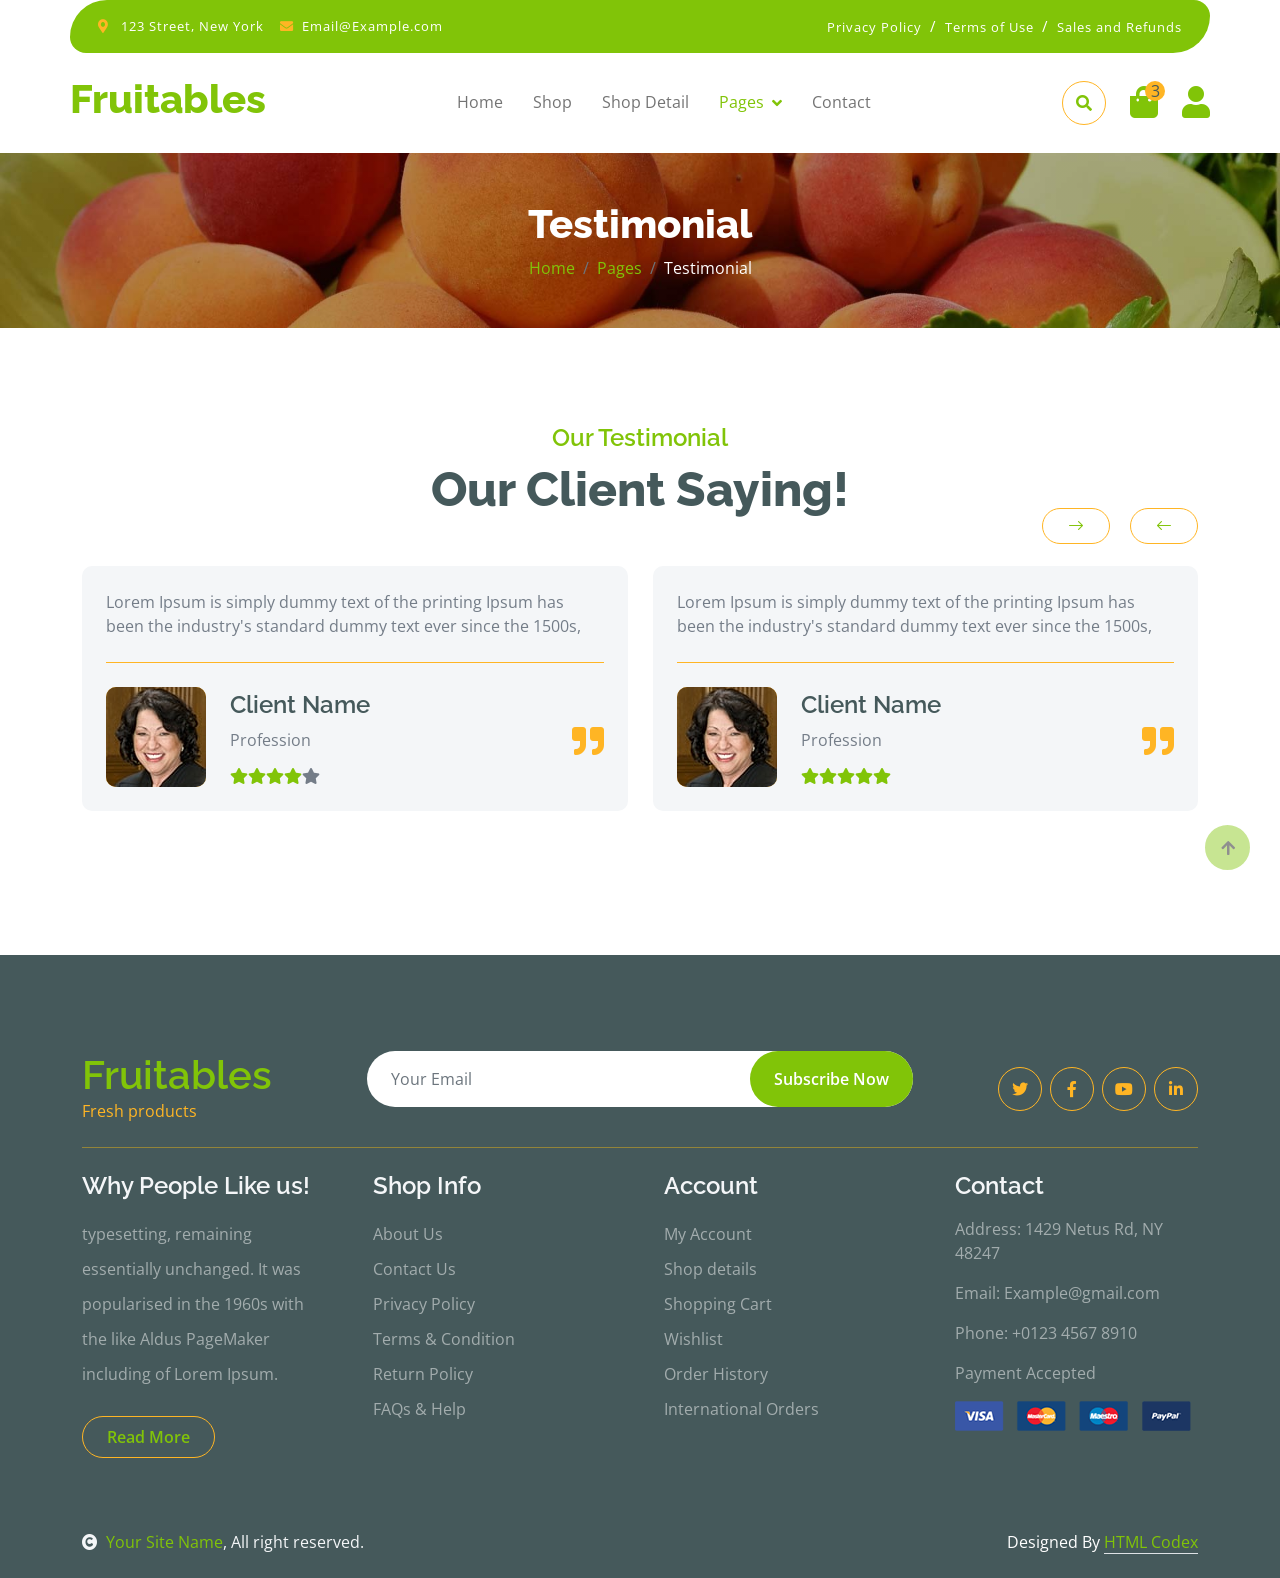
<file: DoAn/DoAn/wwwroot/testimonial.html>
<!DOCTYPE html>
<html lang="en">

    <head>
        <meta charset="utf-8">
        <title>Fruitables - Vegetable Website Template</title>
        <meta content="width=device-width, initial-scale=1.0" name="viewport">
        <meta content="" name="keywords">
        <meta content="" name="description">

        <!-- Google Web Fonts -->
        <link rel="preconnect" href="https://fonts.googleapis.com">
        <link rel="preconnect" href="https://fonts.gstatic.com" crossorigin>
        <link href="https://fonts.googleapis.com/css2?family=Open+Sans:wght@400;600&family=Raleway:wght@600;800&display=swap" rel="stylesheet"> 

        <!-- Icon Font Stylesheet -->
        <link rel="stylesheet" href="https://use.fontawesome.com/releases/v5.15.4/css/all.css"/>
        <link href="https://cdn.jsdelivr.net/npm/bootstrap-icons@1.4.1/font/bootstrap-icons.css" rel="stylesheet">

        <!-- Libraries Stylesheet -->
        <link href="lib/lightbox/css/lightbox.min.css" rel="stylesheet">
        <link href="lib/owlcarousel/assets/owl.carousel.min.css" rel="stylesheet">


        <!-- Customized Bootstrap Stylesheet -->
        <link href="css/bootstrap.min.css" rel="stylesheet">

        <!-- Template Stylesheet -->
        <link href="css/style.css" rel="stylesheet">
    </head>

    <body>

        <!-- Spinner Start -->
        <div id="spinner" class="show w-100 vh-100 bg-white position-fixed translate-middle top-50 start-50  d-flex align-items-center justify-content-center">
            <div class="spinner-grow text-primary" role="status"></div>
        </div>
        <!-- Spinner End -->


        <!-- Navbar start -->
        <div class="container-fluid fixed-top">
            <div class="container topbar bg-primary d-none d-lg-block">
                <div class="d-flex justify-content-between">
                    <div class="top-info ps-2">
                        <small class="me-3"><i class="fas fa-map-marker-alt me-2 text-secondary"></i> <a href="#" class="text-white">123 Street, New York</a></small>
                        <small class="me-3"><i class="fas fa-envelope me-2 text-secondary"></i><a href="#" class="text-white">Email@Example.com</a></small>
                    </div>
                    <div class="top-link pe-2">
                        <a href="#" class="text-white"><small class="text-white mx-2">Privacy Policy</small>/</a>
                        <a href="#" class="text-white"><small class="text-white mx-2">Terms of Use</small>/</a>
                        <a href="#" class="text-white"><small class="text-white ms-2">Sales and Refunds</small></a>
                    </div>
                </div>
            </div>
            <div class="container px-0">
                <nav class="navbar navbar-light bg-white navbar-expand-xl">
                    <a href="index.html" class="navbar-brand"><h1 class="text-primary display-6">Fruitables</h1></a>
                    <button class="navbar-toggler py-2 px-3" type="button" data-bs-toggle="collapse" data-bs-target="#navbarCollapse">
                        <span class="fa fa-bars text-primary"></span>
                    </button>
                    <div class="collapse navbar-collapse bg-white" id="navbarCollapse">
                        <div class="navbar-nav mx-auto">
                            <a href="index.html" class="nav-item nav-link">Home</a>
                            <a href="shop.html" class="nav-item nav-link">Shop</a>
                            <a href="shop-detail.html" class="nav-item nav-link">Shop Detail</a>
                            <div class="nav-item dropdown">
                                <a href="#" class="nav-link dropdown-toggle active" data-bs-toggle="dropdown">Pages</a>
                                <div class="dropdown-menu m-0 bg-secondary rounded-0">
                                    <a href="cart.html" class="dropdown-item">Cart</a>
                                    <a href="chackout.html" class="dropdown-item">Chackout</a>
                                    <a href="testimonial.html" class="dropdown-item active">Testimonial</a>
                                    <a href="404.html" class="dropdown-item">404 Page</a>
                                </div>
                            </div>
                            <a href="contact.html" class="nav-item nav-link">Contact</a>
                        </div>
                        <div class="d-flex m-3 me-0">
                            <button class="btn-search btn border border-secondary btn-md-square rounded-circle bg-white me-4" data-bs-toggle="modal" data-bs-target="#searchModal"><i class="fas fa-search text-primary"></i></button>
                            <a href="#" class="position-relative me-4 my-auto">
                                <i class="fa fa-shopping-bag fa-2x"></i>
                                <span class="position-absolute bg-secondary rounded-circle d-flex align-items-center justify-content-center text-dark px-1" style="top: -5px; left: 15px; height: 20px; min-width: 20px;">3</span>
                            </a>
                            <a href="#" class="my-auto">
                                <i class="fas fa-user fa-2x"></i>
                            </a>
                        </div>
                    </div>
                </nav>
            </div>
        </div>
        <!-- Navbar End -->


        <!-- Modal Search Start -->
        <div class="modal fade" id="searchModal" tabindex="-1" aria-labelledby="exampleModalLabel" aria-hidden="true">
            <div class="modal-dialog modal-fullscreen">
                <div class="modal-content rounded-0">
                    <div class="modal-header">
                        <h5 class="modal-title" id="exampleModalLabel">Search by keyword</h5>
                        <button type="button" class="btn-close" data-bs-dismiss="modal" aria-label="Close"></button>
                    </div>
                    <div class="modal-body d-flex align-items-center">
                        <div class="input-group w-75 mx-auto d-flex">
                            <input type="search" class="form-control p-3" placeholder="keywords" aria-describedby="search-icon-1">
                            <span id="search-icon-1" class="input-group-text p-3"><i class="fa fa-search"></i></span>
                        </div>
                    </div>
                </div>
            </div>
        </div>
        <!-- Modal Search End -->


        <!-- Single Page Header start -->
        <div class="container-fluid page-header py-5">
            <h1 class="text-center text-white display-6">Testimonial</h1>
            <ol class="breadcrumb justify-content-center mb-0">
                <li class="breadcrumb-item"><a href="#">Home</a></li>
                <li class="breadcrumb-item"><a href="#">Pages</a></li>
                <li class="breadcrumb-item active text-white">Testimonial</li>
            </ol>
        </div>
        <!-- Single Page Header End -->


        <!-- Tastimonial Start -->
        <div class="container-fluid testimonial py-5">
            <div class="container py-5">
                <div class="testimonial-header text-center">
                    <h4 class="text-primary">Our Testimonial</h4>
                    <h1 class="display-5 mb-5 text-dark">Our Client Saying!</h1>
                </div>
                <div class="owl-carousel testimonial-carousel">
                    <div class="testimonial-item img-border-radius bg-light rounded p-4">
                        <div class="position-relative">
                            <i class="fa fa-quote-right fa-2x text-secondary position-absolute" style="bottom: 30px; right: 0;"></i>
                            <div class="mb-4 pb-4 border-bottom border-secondary">
                                <p class="mb-0">Lorem Ipsum is simply dummy text of the printing Ipsum has been the industry's standard dummy text ever since the 1500s,
                                </p>
                            </div>
                            <div class="d-flex align-items-center flex-nowrap">
                                <div class="bg-secondary rounded">
                                    <img src="img/testimonial-1.jpg" class="img-fluid rounded" style="width: 100px; height: 100px;" alt="">
                                </div>
                                <div class="ms-4 d-block">
                                    <h4 class="text-dark">Client Name</h4>
                                    <p class="m-0 pb-3">Profession</p>
                                    <div class="d-flex pe-5">
                                        <i class="fas fa-star text-primary"></i>
                                        <i class="fas fa-star text-primary"></i>
                                        <i class="fas fa-star text-primary"></i>
                                        <i class="fas fa-star text-primary"></i>
                                        <i class="fas fa-star"></i>
                                    </div>
                                </div>
                            </div>
                        </div>
                    </div>
                    <div class="testimonial-item img-border-radius bg-light rounded p-4">
                        <div class="position-relative">
                            <i class="fa fa-quote-right fa-2x text-secondary position-absolute" style="bottom: 30px; right: 0;"></i>
                            <div class="mb-4 pb-4 border-bottom border-secondary">
                                <p class="mb-0">Lorem Ipsum is simply dummy text of the printing Ipsum has been the industry's standard dummy text ever since the 1500s,
                                </p>
                            </div>
                            <div class="d-flex align-items-center flex-nowrap">
                                <div class="bg-secondary rounded">
                                    <img src="img/testimonial-1.jpg" class="img-fluid rounded" style="width: 100px; height: 100px;" alt="">
                                </div>
                                <div class="ms-4 d-block">
                                    <h4 class="text-dark">Client Name</h4>
                                    <p class="m-0 pb-3">Profession</p>
                                    <div class="d-flex pe-5">
                                        <i class="fas fa-star text-primary"></i>
                                        <i class="fas fa-star text-primary"></i>
                                        <i class="fas fa-star text-primary"></i>
                                        <i class="fas fa-star text-primary"></i>
                                        <i class="fas fa-star text-primary"></i>
                                    </div>
                                </div>
                            </div>
                        </div>
                    </div>
                    <div class="testimonial-item img-border-radius bg-light rounded p-4">
                        <div class="position-relative">
                            <i class="fa fa-quote-right fa-2x text-secondary position-absolute" style="bottom: 30px; right: 0;"></i>
                            <div class="mb-4 pb-4 border-bottom border-secondary">
                                <p class="mb-0">Lorem Ipsum is simply dummy text of the printing Ipsum has been the industry's standard dummy text ever since the 1500s,
                                </p>
                            </div>
                            <div class="d-flex align-items-center flex-nowrap">
                                <div class="bg-secondary rounded">
                                    <img src="img/testimonial-1.jpg" class="img-fluid rounded" style="width: 100px; height: 100px;" alt="">
                                </div>
                                <div class="ms-4 d-block">
                                    <h4 class="text-dark">Client Name</h4>
                                    <p class="m-0 pb-3">Profession</p>
                                    <div class="d-flex pe-5">
                                        <i class="fas fa-star text-primary"></i>
                                        <i class="fas fa-star text-primary"></i>
                                        <i class="fas fa-star text-primary"></i>
                                        <i class="fas fa-star text-primary"></i>
                                        <i class="fas fa-star text-primary"></i>
                                    </div>
                                </div>
                            </div>
                        </div>
                    </div>
                </div>
            </div>
        </div>
        <!-- Tastimonial End -->


        <!-- Footer Start -->
        <div class="container-fluid bg-dark text-white-50 footer pt-5 mt-5">
            <div class="container py-5">
                <div class="pb-4 mb-4" style="border-bottom: 1px solid rgba(226, 175, 24, 0.5) ;">
                    <div class="row g-4">
                        <div class="col-lg-3">
                            <a href="#">
                                <h1 class="text-primary mb-0">Fruitables</h1>
                                <p class="text-secondary mb-0">Fresh products</p>
                            </a>
                        </div>
                        <div class="col-lg-6">
                            <div class="position-relative mx-auto">
                                <input class="form-control border-0 w-100 py-3 px-4 rounded-pill" type="number" placeholder="Your Email">
                                <button type="submit" class="btn btn-primary border-0 border-secondary py-3 px-4 position-absolute rounded-pill text-white" style="top: 0; right: 0;">Subscribe Now</button>
                            </div>
                        </div>
                        <div class="col-lg-3">
                            <div class="d-flex justify-content-end pt-3">
                                <a class="btn  btn-outline-secondary me-2 btn-md-square rounded-circle" href=""><i class="fab fa-twitter"></i></a>
                                <a class="btn btn-outline-secondary me-2 btn-md-square rounded-circle" href=""><i class="fab fa-facebook-f"></i></a>
                                <a class="btn btn-outline-secondary me-2 btn-md-square rounded-circle" href=""><i class="fab fa-youtube"></i></a>
                                <a class="btn btn-outline-secondary btn-md-square rounded-circle" href=""><i class="fab fa-linkedin-in"></i></a>
                            </div>
                        </div>
                    </div>
                </div>
                <div class="row g-5">
                    <div class="col-lg-3 col-md-6">
                        <div class="footer-item">
                            <h4 class="text-light mb-3">Why People Like us!</h4>
                            <p class="mb-4">typesetting, remaining essentially unchanged. It was 
                                popularised in the 1960s with the like Aldus PageMaker including of Lorem Ipsum.</p>
                            <a href="" class="btn border-secondary py-2 px-4 rounded-pill text-primary">Read More</a>
                        </div>
                    </div>
                    <div class="col-lg-3 col-md-6">
                        <div class="d-flex flex-column text-start footer-item">
                            <h4 class="text-light mb-3">Shop Info</h4>
                            <a class="btn-link" href="">About Us</a>
                            <a class="btn-link" href="">Contact Us</a>
                            <a class="btn-link" href="">Privacy Policy</a>
                            <a class="btn-link" href="">Terms & Condition</a>
                            <a class="btn-link" href="">Return Policy</a>
                            <a class="btn-link" href="">FAQs & Help</a>
                        </div>
                    </div>
                    <div class="col-lg-3 col-md-6">
                        <div class="d-flex flex-column text-start footer-item">
                            <h4 class="text-light mb-3">Account</h4>
                            <a class="btn-link" href="">My Account</a>
                            <a class="btn-link" href="">Shop details</a>
                            <a class="btn-link" href="">Shopping Cart</a>
                            <a class="btn-link" href="">Wishlist</a>
                            <a class="btn-link" href="">Order History</a>
                            <a class="btn-link" href="">International Orders</a>
                        </div>
                    </div>
                    <div class="col-lg-3 col-md-6">
                        <div class="footer-item">
                            <h4 class="text-light mb-3">Contact</h4>
                            <p>Address: 1429 Netus Rd, NY 48247</p>
                            <p>Email: Example@gmail.com</p>
                            <p>Phone: +0123 4567 8910</p>
                            <p>Payment Accepted</p>
                            <img src="img/payment.png" class="img-fluid" alt="">
                        </div>
                    </div>
                </div>
            </div>
        </div>
        <!-- Footer End -->

        <!-- Copyright Start -->
        <div class="container-fluid copyright bg-dark py-4">
            <div class="container">
                <div class="row">
                    <div class="col-md-6 text-center text-md-start mb-3 mb-md-0">
                        <span class="text-light"><a href="#"><i class="fas fa-copyright text-light me-2"></i>Your Site Name</a>, All right reserved.</span>
                    </div>
                    <div class="col-md-6 my-auto text-center text-md-end text-white">
                        <!--/*** This template is free as long as you keep the below author’s credit link/attribution link/backlink. ***/-->
                        <!--/*** If you'd like to use the template without the below author’s credit link/attribution link/backlink, ***/-->
                        <!--/*** you can purchase the Credit Removal License from "https://htmlcodex.com/credit-removal". ***/-->
                        Designed By <a class="border-bottom" href="https://htmlcodex.com">HTML Codex</a>
                    </div>
                </div>
            </div>
        </div>
        <!-- Copyright End -->



        <!-- Back to Top -->
        <a href="#" class="btn btn-primary border-3 border-primary rounded-circle back-to-top"><i class="fa fa-arrow-up"></i></a>   

        
    <!-- JavaScript Libraries -->
    <script src="https://ajax.googleapis.com/ajax/libs/jquery/3.6.4/jquery.min.js"></script>
    <script src="https://cdn.jsdelivr.net/npm/bootstrap@5.0.0/dist/js/bootstrap.bundle.min.js"></script>
    <script src="lib/easing/easing.min.js"></script>
    <script src="lib/waypoints/waypoints.min.js"></script>
    <script src="lib/lightbox/js/lightbox.min.js"></script>
    <script src="lib/owlcarousel/owl.carousel.min.js"></script>

    <!-- Template Javascript -->
    <script src="js/main.js"></script>
    </body>

</html>
</file>
<file: DoAn/DoAn/wwwroot/css/style.css>
/*** Spinner Start ***/
#spinner {
    opacity: 0;
    visibility: hidden;
    transition: opacity .8s ease-out, visibility 0s linear .5s;
    z-index: 99999;
 }

 #spinner.show {
     transition: opacity .8s ease-out, visibility 0s linear .0s;
     visibility: visible;
     opacity: 1;
 }

 .back-to-top {
    position: fixed;
    right: 30px;
    bottom: 30px;
    display: flex;
    width: 45px;
    height: 45px;
    align-items: center;
    justify-content: center;
    transition: 0.5s;
    z-index: 99;
}
/*** Spinner End ***/


/*** Button Start ***/
.btn {
    font-weight: 600;
    transition: .5s;
}

.btn-square {
    width: 32px;
    height: 32px;
}

.btn-sm-square {
    width: 34px;
    height: 34px;
}

.btn-md-square {
    width: 44px;
    height: 44px;
}

.btn-lg-square {
    width: 56px;
    height: 56px;
}

.btn-square,
.btn-sm-square,
.btn-md-square,
.btn-lg-square {
    padding: 0;
    display: flex;
    align-items: center;
    justify-content: center;
    font-weight: normal;
}

.btn.border-secondary {
    transition: 0.5s;
}

.btn.border-secondary:hover {
    background: var(--bs-secondary) !important;
    color: var(--bs-white) !important;
}

/*** Topbar Start ***/
.fixed-top {
    transition: 0.5s;
    background: var(--bs-white);
    border: 0;
}

.topbar {
    padding: 20px;
    border-radius: 230px 100px;
}

.topbar .top-info {
    font-size: 15px;
    line-height: 0;
    letter-spacing: 1px;
    display: flex;
    align-items: center;
}

.topbar .top-link {
    font-size: 15px;
    line-height: 0;
    letter-spacing: 1px;
    display: flex;
    align-items: center;
}

.topbar .top-link a {
    letter-spacing: 1px;
}

.topbar .top-link a small:hover {
    color: var(--bs-secondary) !important;
    transition: 0.5s;
}

.topbar .top-link a small:hover i {
    color: var(--bs-primary) !important;
}
/*** Topbar End ***/

/*** Navbar Start ***/
.navbar .navbar-nav .nav-link {
    padding: 10px 15px;
    font-size: 16px;
    transition: .5s;
}

.navbar {
    height: 100px;
    border-bottom: 1px solid rgba(255, 255, 255, .1);
}

.navbar .navbar-nav .nav-link:hover,
.navbar .navbar-nav .nav-link.active,
.fixed-top.bg-white .navbar .navbar-nav .nav-link:hover,
.fixed-top.bg-white .navbar .navbar-nav .nav-link.active {
    color: var(--bs-primary);
}

.navbar .dropdown-toggle::after {
    border: none;
    content: "\f107";
    font-family: "Font Awesome 5 Free";
    font-weight: 700;
    vertical-align: middle;
    margin-left: 8px;
}

@media (min-width: 1200px) {
    .navbar .nav-item .dropdown-menu {
        display: block;
        visibility: hidden;
        top: 100%;
        transform: rotateX(-75deg);
        transform-origin: 0% 0%;
        border: 0;
        transition: .5s;
        opacity: 0;
    }
}

.dropdown .dropdown-menu a:hover {
    background: var(--bs-secondary);
    color: var(--bs-primary);
}

.navbar .nav-item:hover .dropdown-menu {
    transform: rotateX(0deg);
    visibility: visible;
    background: var(--bs-light) !important;
    border-radius: 10px !important;
    transition: .5s;
    opacity: 1;
}

#searchModal .modal-content {
    background: rgba(255, 255, 255, .8);
}
/*** Navbar End ***/

/*** Hero Header ***/
.hero-header {
    background: linear-gradient(rgba(248, 223, 173, 0.1), rgba(248, 223, 173, 0.1)), url(../img/baner-1.png);
    background-position: center center;
    background-repeat: no-repeat;
    background-size: cover;
}

.carousel-item {
    position: relative;
}

.carousel-item a {
    position: absolute;
    top: 50%;
    left: 50%;
    transform: translate(-50%, -50%);
    font-size: 25px;
    background: linear-gradient(rgba(255, 181, 36, 0.7), rgba(255, 181, 36, 0.7));
}

.carousel-control-next,
.carousel-control-prev {
    width: 48px;
    height: 48px;
    border-radius: 48px;
    border: 1px solid var(--bs-white);
    background: var(--bs-primary);
    position: absolute;
    top: 50%;
    transform: translateY(-50%);
}

.carousel-control-next {
    margin-right: 20px;
}

.carousel-control-prev {
    margin-left: 20px;
}

.page-header {
    position: relative;
    background: linear-gradient(rgba(0, 0, 0, 0.3), rgba(0, 0, 0, 0.3)), url(../img/cart-page-header-img.jpg);
    background-position: center center;
    background-repeat: no-repeat;
    background-size: cover;
}

@media (min-width: 992px) {
    .hero-header,
    .page-header {
        margin-top: 152px !important;
    }
}

@media (max-width: 992px) {
    .hero-header,
    .page-header {
        margin-top: 97px !important;
    }
}
/*** Hero Header end ***/


/*** featurs Start ***/
.featurs .featurs-item .featurs-icon {
    position: relative;
    width: 120px;
    height: 120px;
}

.featurs .featurs-item .featurs-icon::after {
    content: "";
    width: 35px;
    height: 35px;
    background: var(--bs-secondary);
    position: absolute;
    bottom: -10px;
    transform: translate(-50%);
    transform: rotate(45deg);
    background: var(--bs-secondary);
    
}
/*** featurs End ***/


/*** service Start ***/
.service .service-item .service-content {
    position: relative;
    width: 250px; 
    height: 130px; 
    top: -50%; 
    left: 50%; 
    transform: translate(-50%, -50%);
}

/*** service End ***/


/*** Fruits Start ***/
.fruite .tab-class .nav-item a.active {
    background: var(--bs-secondary) !important;
}

.fruite .tab-class .nav-item a.active span {
    color: var(--bs-white) !important; 
}

.fruite .fruite-categorie .fruite-name {
    line-height: 40px;
}

.fruite .fruite-categorie .fruite-name a {
    transition: 0.5s;
}

.fruite .fruite-categorie .fruite-name a:hover {
    color: var(--bs-secondary);
}

.fruite .fruite-item {
    height: 100%;
    transition: 0.5s;
}
.fruite .fruite-item:hover {
    box-shadow: 0 0 55px rgba(0, 0, 0, 0.4);
}

.fruite .fruite-item .fruite-img {
    overflow: hidden;
    transition: 0.5s;
    border-radius: 10px 10px 0 0;
}

.fruite .fruite-item .fruite-img img {
    transition: 0.5s;
}

.fruite .fruite-item .fruite-img img:hover {
    transform: scale(1.3);
}
/*** Fruits End ***/


/*** vesitable Start ***/
.vesitable .vesitable-item {
    height: 100%;
    transition: 0.5s;
}

.vesitable .vesitable-item:hover {
    box-shadow: 0 0 55px rgba(0, 0, 0, 0.4);
}

.vesitable .vesitable-item .vesitable-img {
    overflow: hidden;
    transition: 0.5s;
    border-radius: 10px 10px 0 0;
}

.vesitable .vesitable-item .vesitable-img img {
    transition: 0.5s;
}

.vesitable .vesitable-item .vesitable-img img:hover {
    transform: scale(1.2);
}

.vesitable .owl-stage {
    margin: 50px 0;
    position: relative;
}

.vesitable .owl-nav .owl-prev {
    position: absolute;
    top: -8px;
    right: 0;
    color: var(--bs-primary);
    padding: 5px 25px;
    border: 1px solid var(--bs-secondary);
    border-radius: 20px;
    transition: 0.5s;

}

.vesitable .owl-nav .owl-prev:hover {
    background: var(--bs-secondary);
    color: var(--bs-white);
}

.vesitable .owl-nav .owl-next {
    position: absolute;
    top: -8px;
    right: 88px;
    color: var(--bs-primary);
    padding: 5px 25px;
    border: 1px solid var(--bs-secondary);
    border-radius: 20px;
    transition: 0.5s;
}

.vesitable .owl-nav .owl-next:hover {
    background: var(--bs-secondary);
    color: var(--bs-white);
}
/*** vesitable End ***/


/*** Banner Section Start ***/
.banner .banner-btn:hover {
    background: var(--bs-primary);
}
/*** Banner Section End ***/


/*** Facts Start ***/
.counter {
    height: 100%;
    text-align: center;
    box-shadow: 0 0 30px rgba(0, 0, 0, 0.05);
}

.counter i {
    font-size: 60px;
    margin-bottom: 25px;
}

.counter h4 {
    color: var(--bs-primary);
    letter-spacing: 1px;
    text-transform: uppercase;
}

.counter h1 {
    margin-bottom: 0;
}
/*** Facts End ***/


/*** testimonial Start ***/
.testimonial .owl-nav .owl-prev {
    position: absolute;
    top: -58px;
    right: 0;
    color: var(--bs-primary);
    padding: 5px 25px;
    border: 1px solid var(--bs-secondary);
    border-radius: 20px;
    transition: 0.5s;
}

.testimonial .owl-nav .owl-prev:hover {
    background: var(--bs-secondary);
    color: var(--bs-white);
}

.testimonial .owl-nav .owl-next {
    position: absolute;
    top: -58px;
    right: 88px;
    color: var(--bs-primary);
    padding: 5px 25px;
    border: 1px solid var(--bs-secondary);
    border-radius: 20px;
    transition: 0.5s;
}

.testimonial .owl-nav .owl-next:hover {
    background: var(--bs-secondary);
    color: var(--bs-white);
}
/*** testimonial End ***/


/*** Single Page Start ***/
.pagination {
    display: inline-block;
}
  
.pagination a {
    color: var(--bs-dark);
    padding: 10px 16px;
    text-decoration: none;
    transition: 0.5s;
    border: 1px solid var(--bs-secondary);
    margin: 0 4px;
}
  
.pagination a.active {
    background-color: var(--bs-primary);
    color: var(--bs-light);
    border: 1px solid var(--bs-secondary);
}
  
.pagination a:hover:not(.active) {background-color: var(--bs-primary)}

.nav.nav-tabs .nav-link.active {
    border-bottom: 2px solid var(--bs-secondary) !important;
}
/*** Single Page End ***/


/*** Footer Start ***/
.footer .footer-item .btn-link {
    line-height: 35px;
    color: rgba(255, 255, 255, .5);
    transition: 0.5s;
}

.footer .footer-item .btn-link:hover {
    color: var(--bs-secondary) !important;
}

.footer .footer-item p.mb-4 {
    line-height: 35px;
}
/*** Footer End ***/
.features-icon:hover {
    background-color: #0056b3;
    transform: scale(1.1);
    transition: all 0.3s ease;
}
</file>
